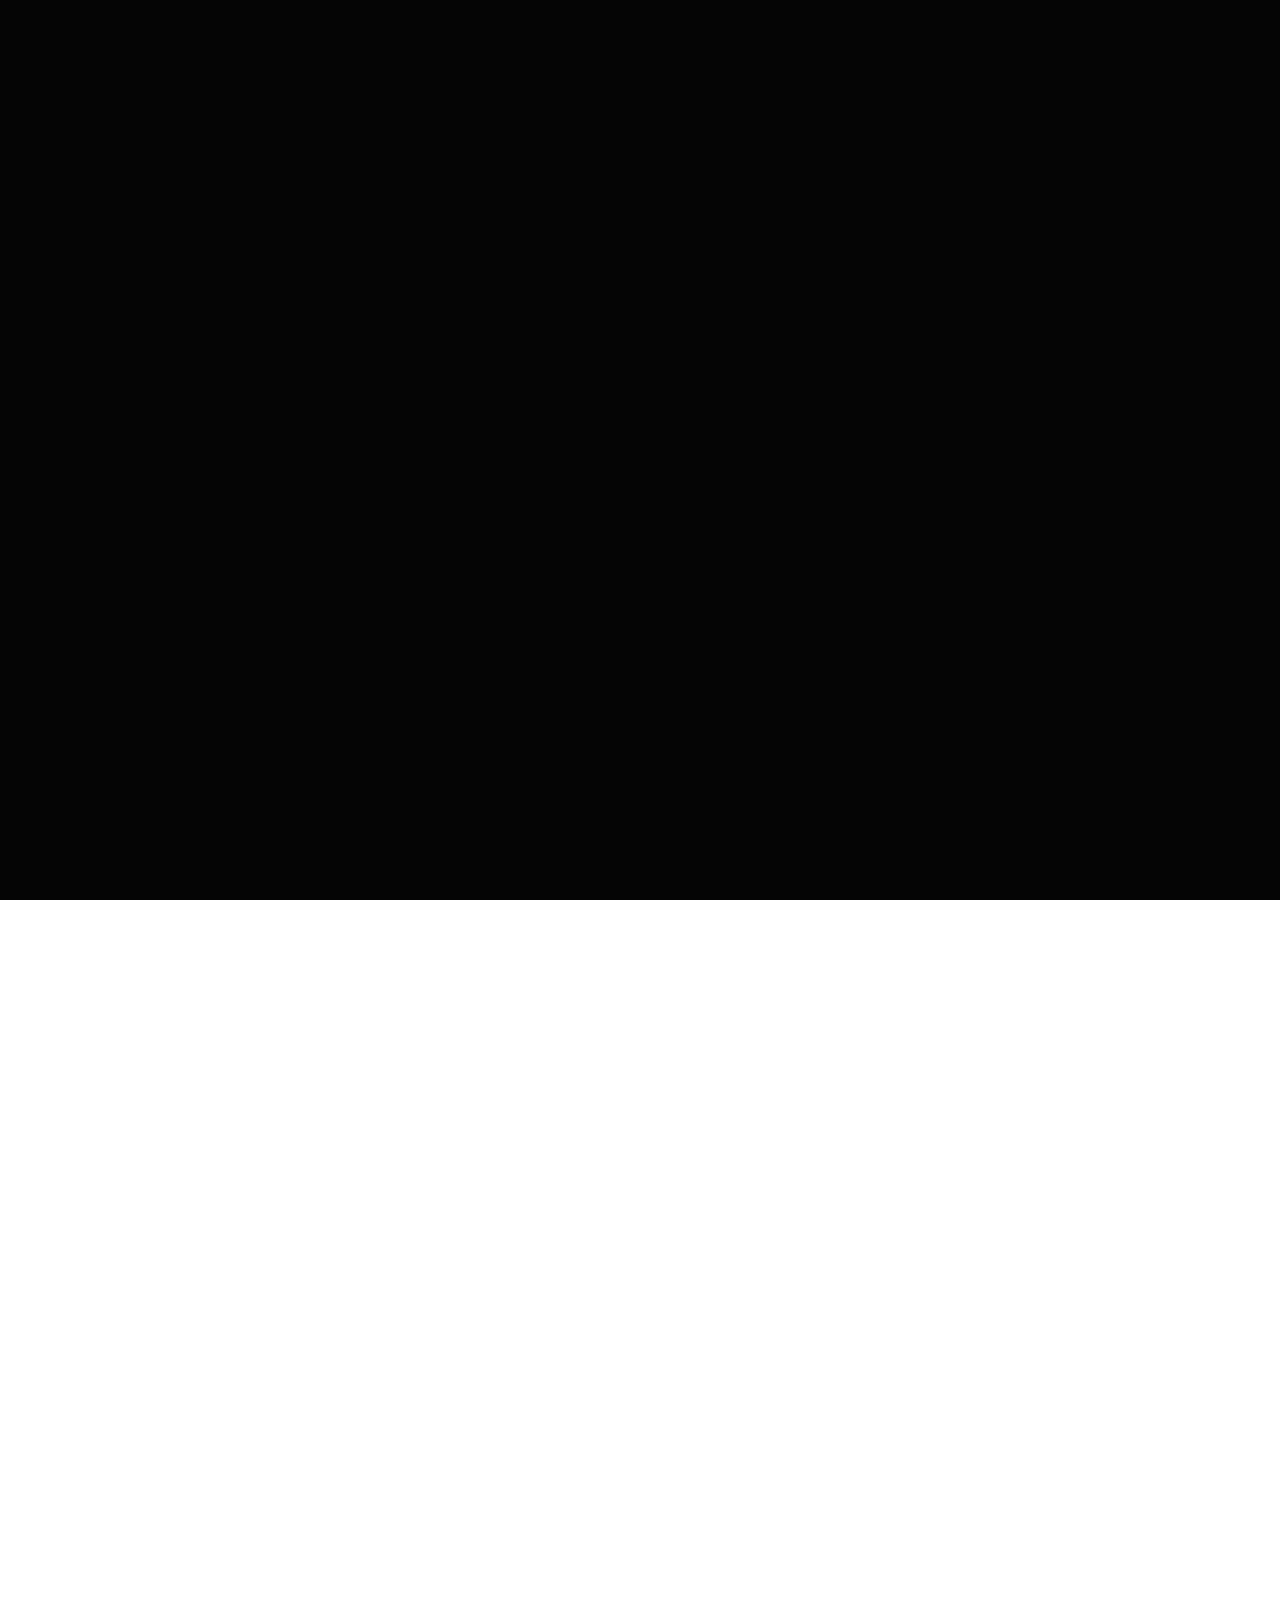
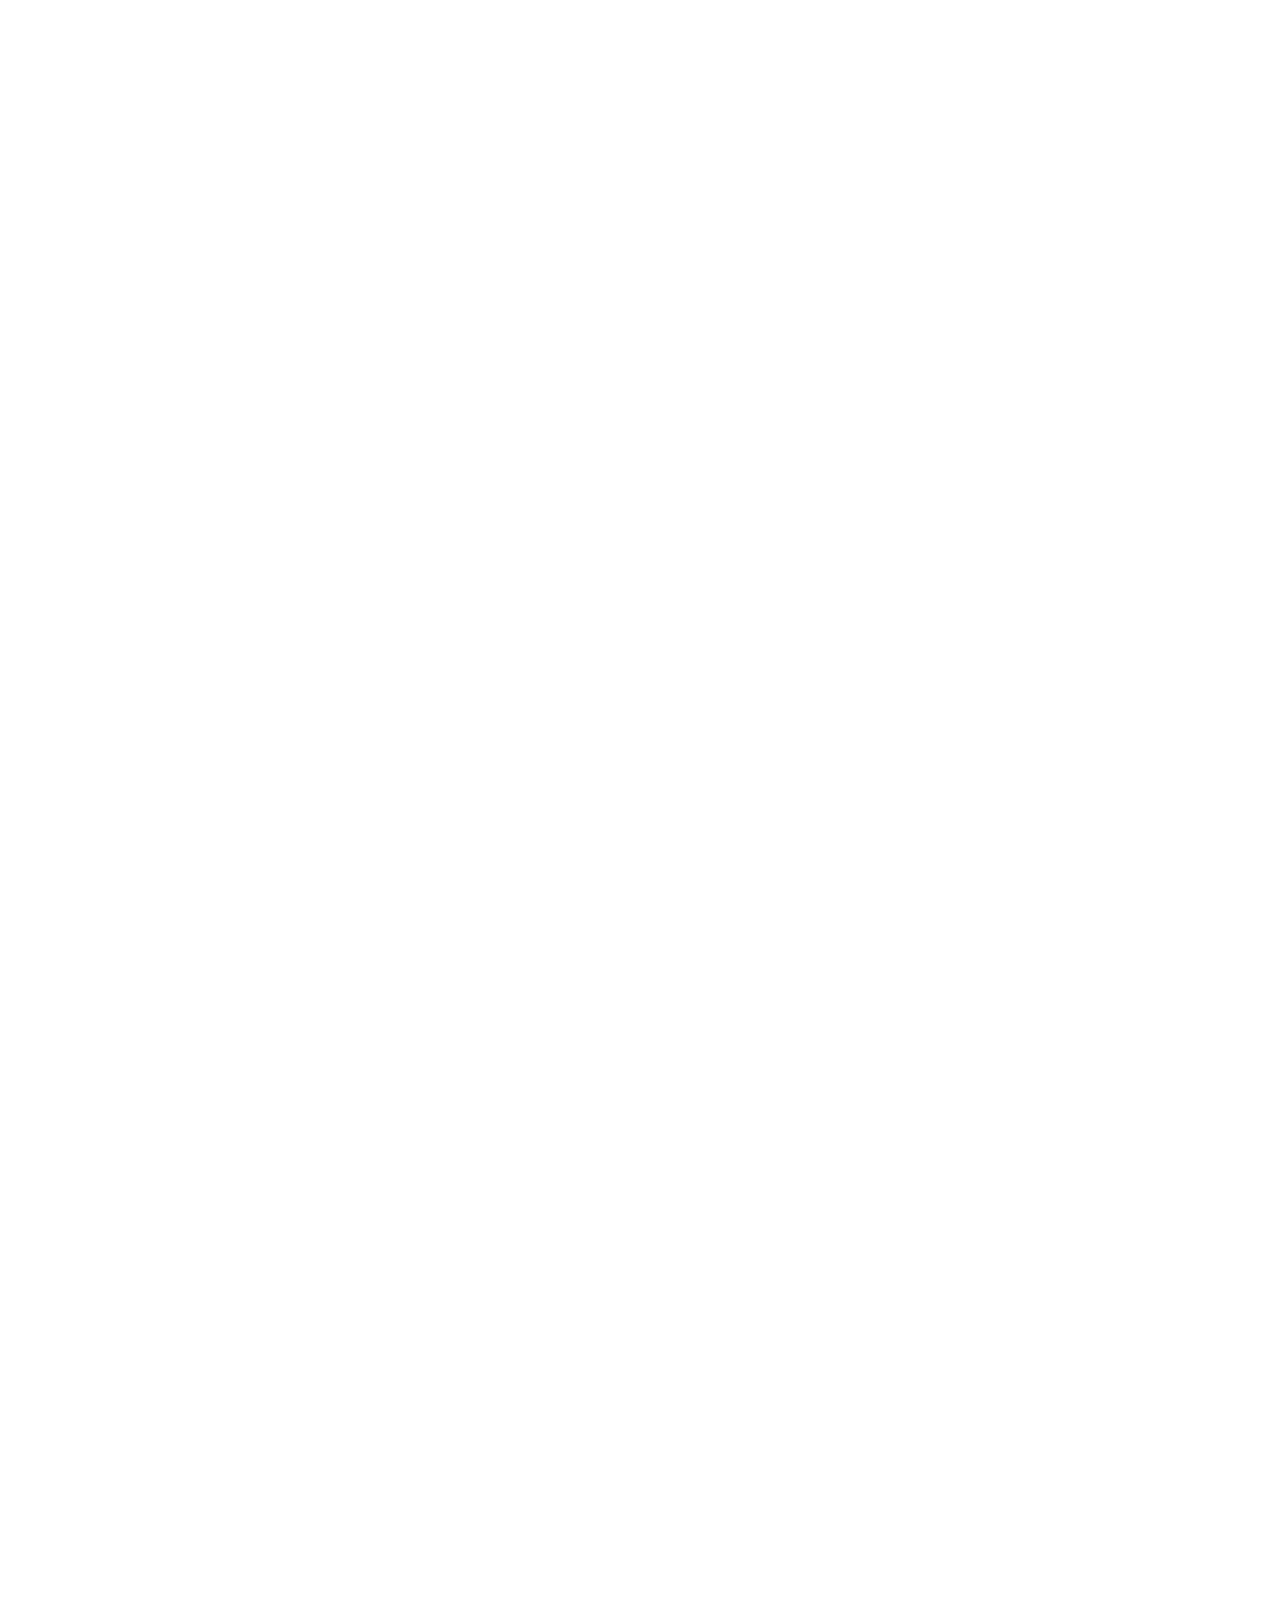
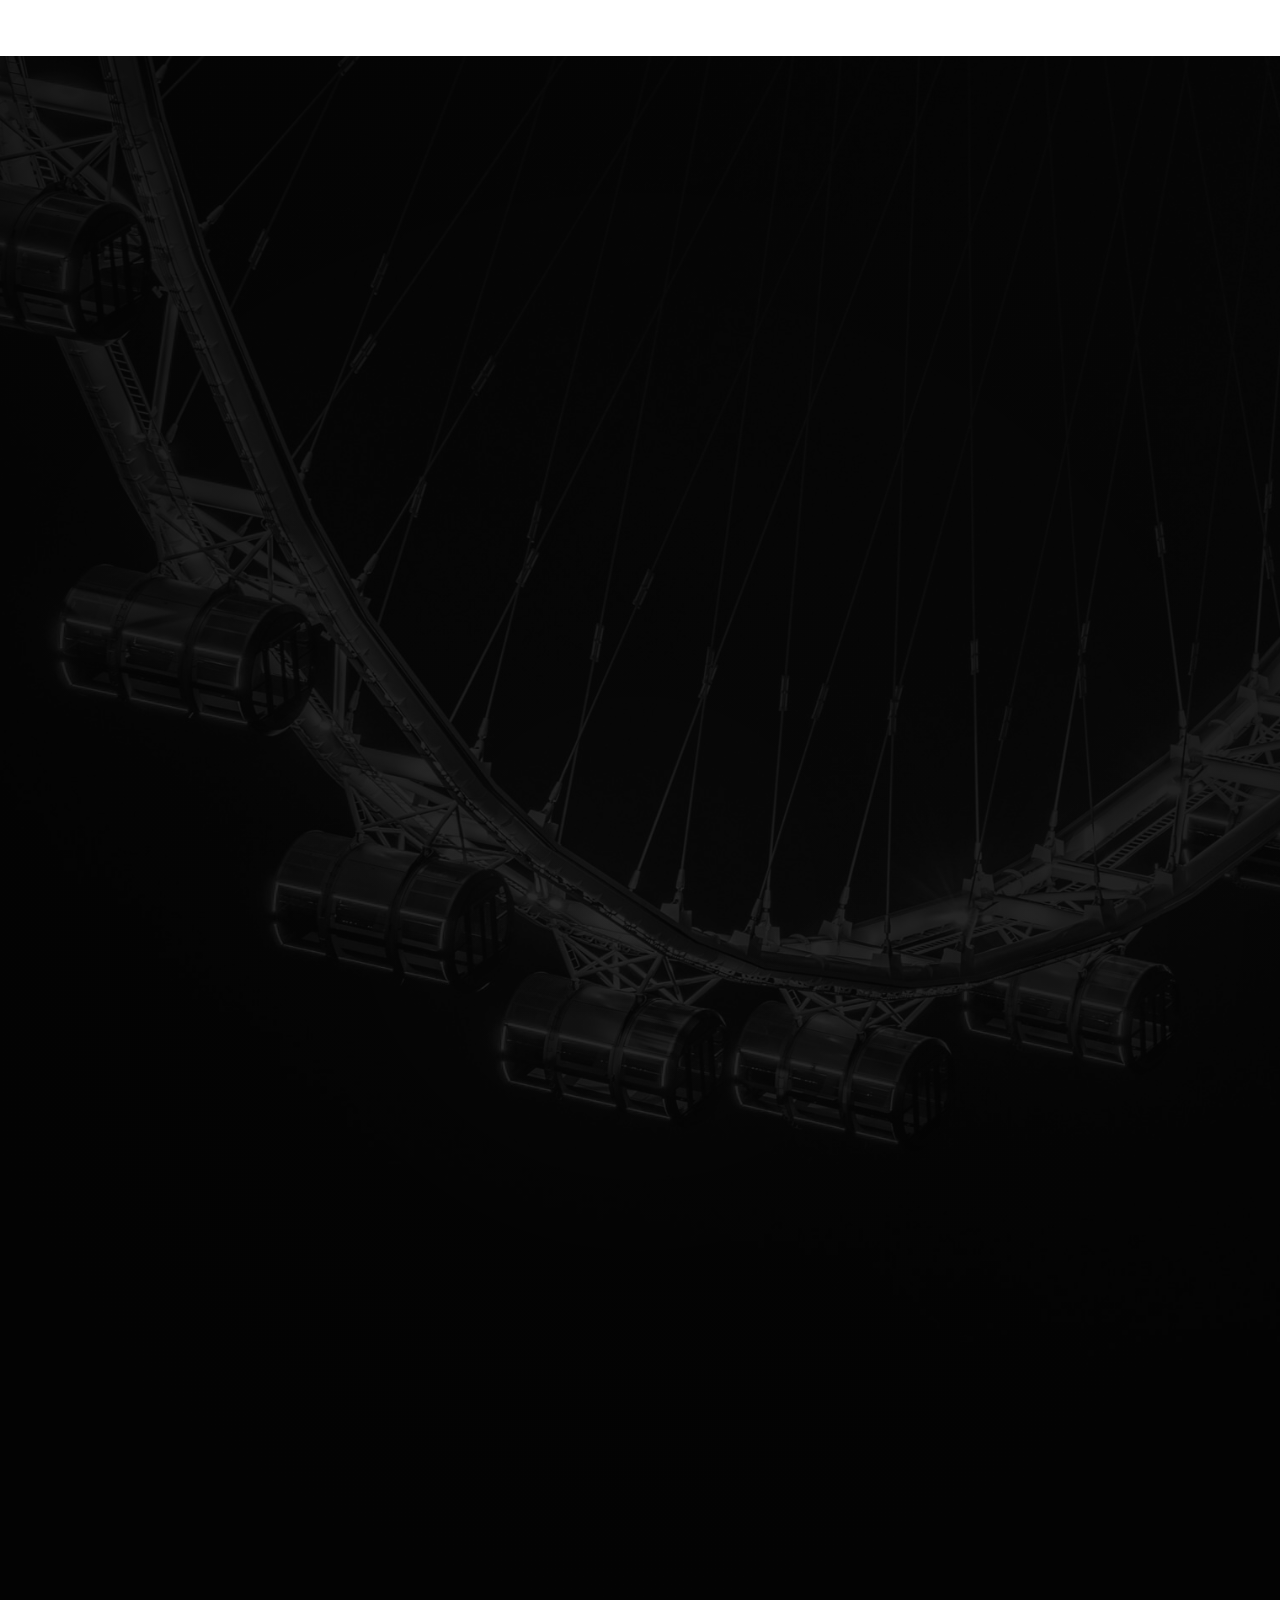
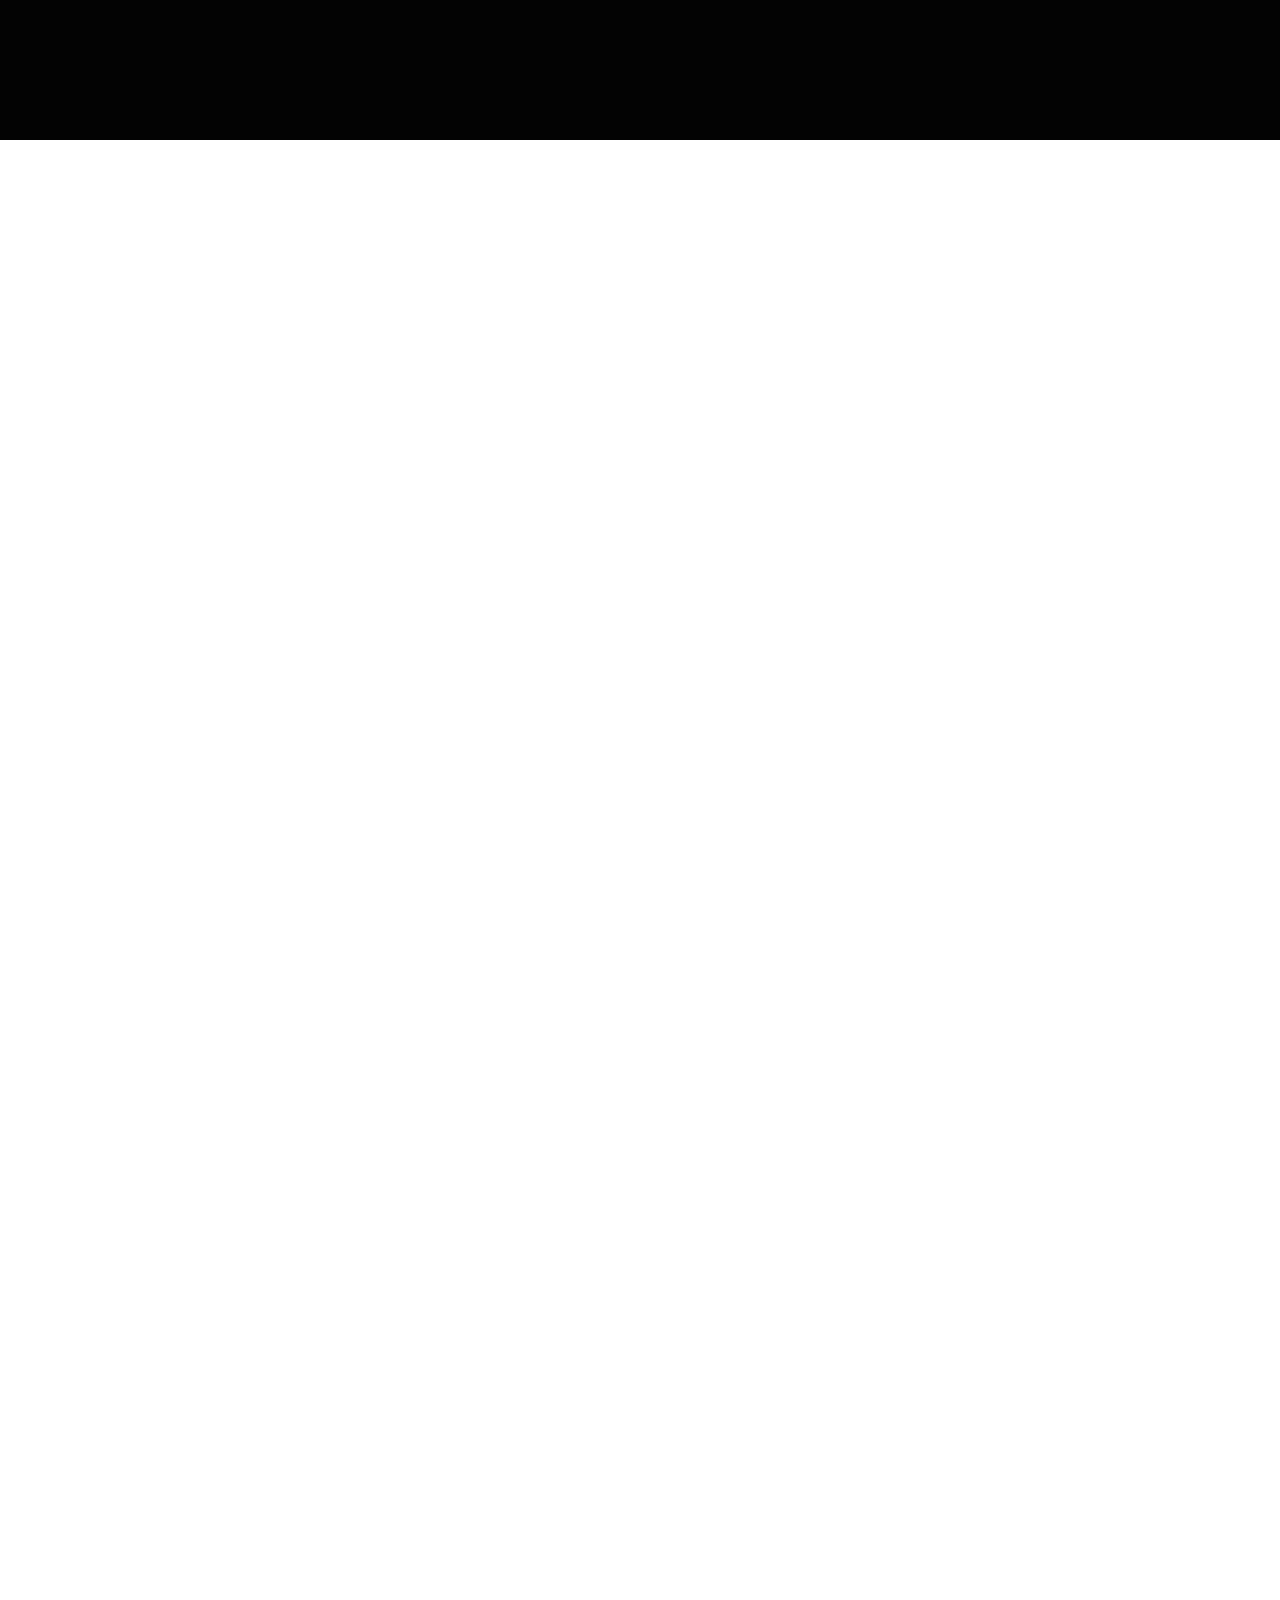
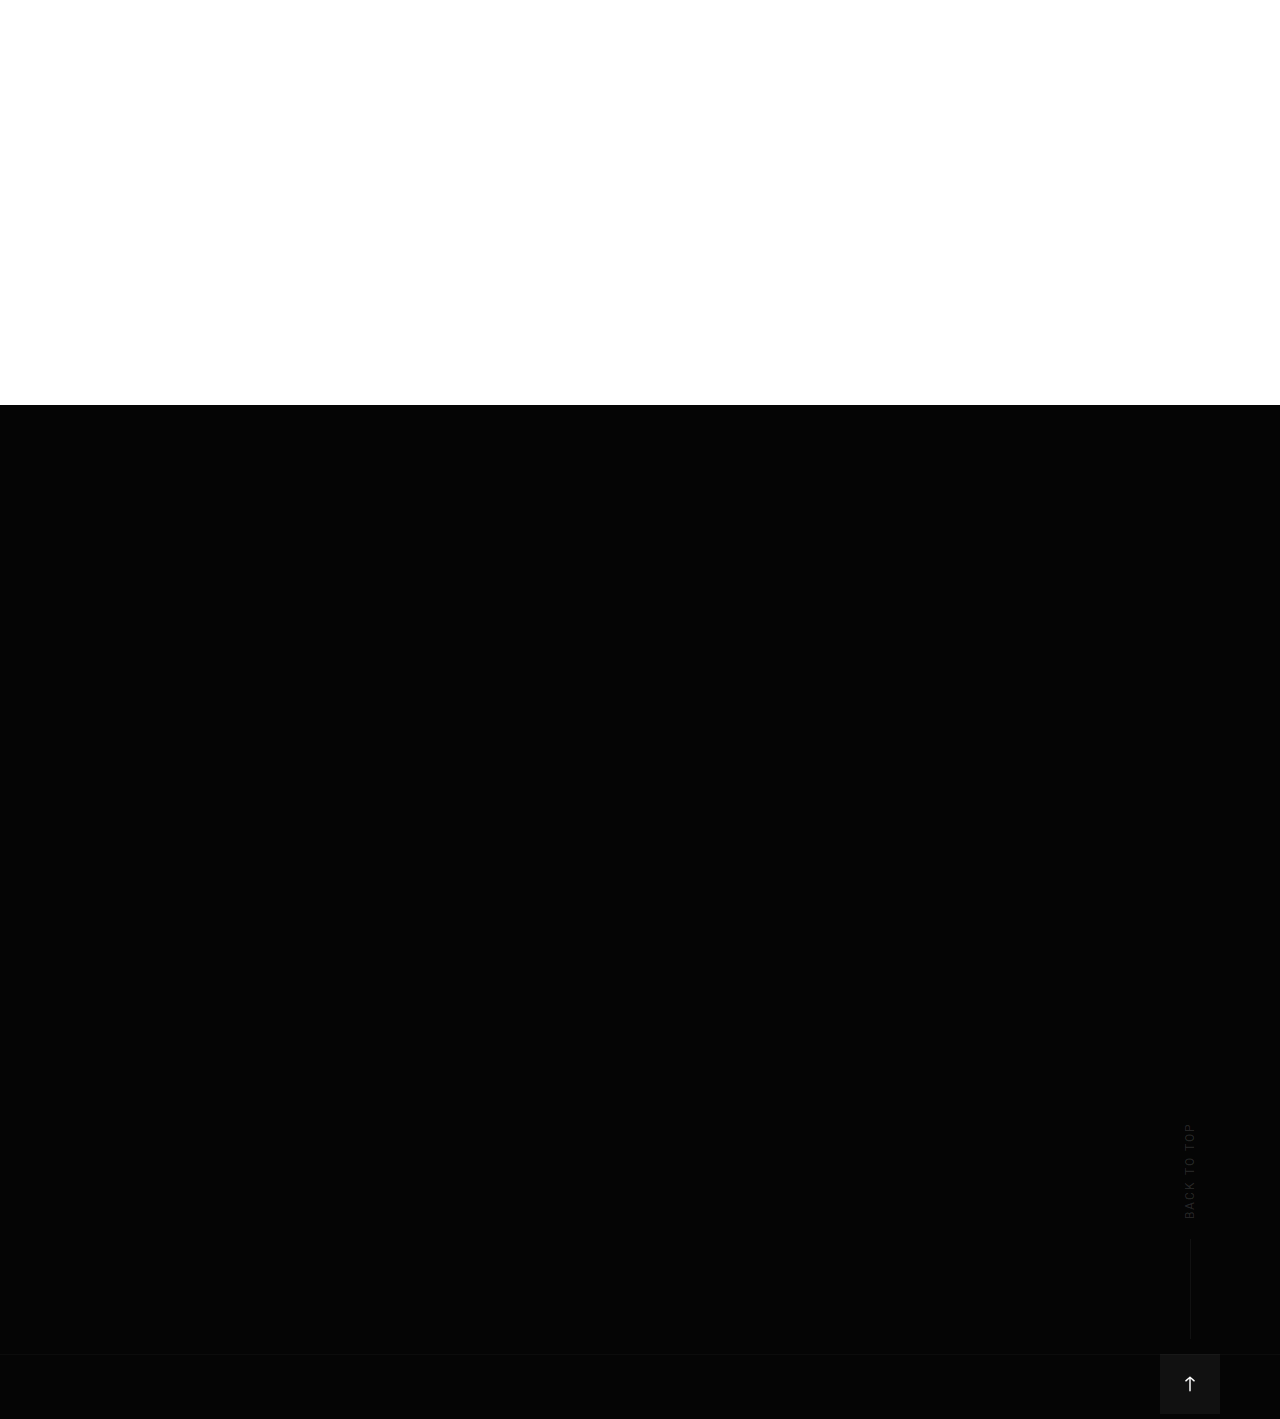
<file: index.html>
<!DOCTYPE html>
<html class="no-js" lang="en">
<head>

    <!--- basic page needs
    ================================================== -->
    <meta charset="utf-8">
    <title></title>
    <meta name="description" content="">
    <meta name="author" content="">

    <!-- mobile specific metas
    ================================================== -->
    <meta name="viewport" content="width=device-width, initial-scale=1">

    <!-- CSS
    ================================================== -->
    <link rel="stylesheet" href="css/base.css">
    <link rel="stylesheet" href="css/vendor.css">
    <link rel="stylesheet" href="css/main.css">

    <!-- script
    ================================================== -->
    <script src="js/modernizr.js"></script>
    <script src="js/pace.min.js"></script>

    <!-- favicons
    ================================================== -->
    <link rel="apple-touch-icon" sizes="180x180" href="apple-touch-icon.png">
    <link rel="icon" type="image/png" sizes="32x32" href="favicon-32x32.png">
    <link rel="icon" type="image/png" sizes="16x16" href="favicon-16x16.png">
    <link rel="manifest" href="site.webmanifest">

</head>

<body id="top">

    <div id="preloader">
        <div id="loader"></div>
    </div>

    <!-- site header
    ================================================== -->
    <header class="s-header">

        <div class="header-logo">
            <a class="site-logo" href="index.html">
                <!-- <img src="images/logo.svg" alt="Homepage"> -->
            </a>
        </div>

        <nav class="header-nav-wrap">
            <ul class="header-main-nav">
                <li class="current"><a class="smoothscroll" href="#intro" title="intro">Intro</a></li>
                <li><a class="smoothscroll" href="#about" title="about">About</a></li>
                <li><a class="smoothscroll" href="#services" title="services">Skills</a></li>
                <li><a class="smoothscroll" href="#works" title="works">Works</a></li>
                <li><a class="smoothscroll" href="#contact" title="contact us">Say Hello</a></li>	
            </ul>

            
        </nav>

        <a class="header-menu-toggle" href="#"><span>Menu</span></a>

    </header> <!-- end s-header -->


    <!-- intro
    ================================================== -->
    <section id="intro" class="s-intro target-section">

        <div class="row intro-content">

            <div class="column large-9 mob-full intro-text">
                <h3>Hello, I'm Sachin Chandwani</h3>
                <h1>
                    Software <br>Developer <br>
                    and  <br>
                    Data Analytics <br>Enthusiast
                </h1>
            </div>

            <div class="intro-scroll">
                <a href="#about" class="intro-scroll-link smoothscroll">
                    Scroll For More
                </a>
            </div>

            <div class="intro-grid"></div>
            <div class="intro-pic"></div>

        </div> <!-- end row -->

    </section> <!-- end intro -->


    <!-- about
    ================================================== -->
    <section id="about" class="s-about target-section">

        <div class="about-me">

            <div class="row heading-block" data-aos="fade-up">
                <div class="column large-full">
                    <h2 class="section-heading">About Me</h2>
                </div>
            </div>

            <div class="row about-me__content" data-aos="fade-up">
                <div class="column large-full about-me__text">
                    <h1>
                        Data is the key to everything.
                        
                        
                        </h1>
                    <p class="lead">
                    Since chilhood I have been facinated with any piece of technology.
                    I will always be morbidly  curious as to how that technology works.
                    This curosity of mine have led me to where I am today.
                    </p>

                    <p>
                    My journey begins when I decided to select Computer Science as my elective in twelfth grade.
                    This gave me an opportunity to learn about the basics of computer science and programming.
                    With this knowledge I gained I became sure that my passion aligns with my interests.
                    
                    </p>

                    <p>
                    Hence, I decided to pursure my bachelors in Computer Science Engineering.
                    As my graduate studies was progressing I came to realise that everything is real because of data.
                    This is the reason I am very keen in data analytics
                    </p>

                    
                </div>
            </div>
    
            <!-- <div class="row about-me__buttons">
                <div class="column large-half tab-full" data-aos="fade-up">
                    <a href="#0" class="btn btn--stroke full-width">Hire Me</a>
                </div>
                <div class="column large-half tab-full" data-aos="fade-up">
                    <a href="#0" class="btn btn--primary full-width">Download CV</a>
                </div>
            </div> -->

        </div> <!-- end about-me -->

        <div class="about-experience">

            <div class="row heading-block" data-aos="fade-up">
                <div class="column large-full">
                    <h2 class="section-heading">Work & Education</h2>
                </div>
            </div>

            <div class="row about-experience__timeline">

                <div class="column large-half tab-full" data-aos="fade-up">
                    <div class="timeline">

                        <div class="timeline__icon-wrap">
                            <span class="timeline__icon timeline__icon--work"></span>
                        </div>

                        <div class="timeline__block">
                            <div class="timeline__bullet"></div>
                            <div class="timeline__header">
                                <p class="timeline__timeframe">September 2021-December 2021</p>
                                <h3 class="item-title">Conestoga Research Center</h3>
                                <h5>Software Developer</h5>
                            </div>
                            <div class="timeline__desc">
                                <p>Worked as a part time student software developer for Conestoga College Research centre. Developed an interactive way to create, edit and generate PCB files using python.</p>
                            </div>
                        </div>

                        <div class="timeline__block">
                            <div class="timeline__bullet"></div>
                            <div class="timeline__header">
                                <p class="timeline__timeframe">December 2020 - April 2021</p>
                                <h3 class="item-title">Root Force Marketer</h3>
                                <h5>Python Developer</h5>
                            </div>
                            <div class="timeline__desc">
                                <p>Worked as a lead python developer with a team of 4 employees.
                                     Designed and developed a CRM portal using Django framework.</p>
                            </div>
                        </div>

                        <div class="timeline__block">
                            <div class="timeline__bullet"></div>
                            <div class="timeline__header">
                                <p class="timeline__timeframe">June 2017 - January 2018</p>
                                <h3 class="item-title">VESIT</h3>
                                <h5>Intern as Web Developer </h5>
                            </div>
                            <div class="timeline__desc">
                                <p>Created a full stack Grievance Redressal Portal for the CMS website of our college. Worked with different languages,
                                    frameworks, and tools based on needs such as JSON, PHP, Laravel, JavaScript, Github, etc.
                                    </p>
                            </div>
                        </div>

                    </div>
                </div>

                <div class="column large-half tab-full" data-aos="fade-up">
                    <div class="timeline">

                        <div class="timeline__icon-wrap">
                            <span class="timeline__icon timeline__icon--education"></span>
                        </div>

                        <div class="timeline__block">
                            <div class="timeline__bullet"></div>
                            <div class="timeline__header">
                                <p class="timeline__timeframe">May 2021 - August 2022</p>
                                <h3 class="item-title">Conestoga College</h3>
                                <h5>Postgraduate degree</h5>
                            </div>
                            <div class="timeline__desc">
                                <p>Currently pursuing Information Technology Business Analysis Operations course in conestoga college</p>
                            </div>
                        </div>

                        <div class="timeline__block">
                            <div class="timeline__bullet"></div>
                            <div class="timeline__header">
                                <p class="timeline__timeframe">July 2016 - September 2020</p>
                                <h3 class="item-title">Mumbai University</h3>
                                <h5>Bachelor Degree</h5>
                            </div>
                            <div class="timeline__desc">
                                <p>Pursued bachelors degree in computer science at Mumbai University</p>
                            </div>
                        </div>

                        <div class="timeline__block">
                            <div class="timeline__bullet"></div>
                            <div class="timeline__header">
                                <p class="timeline__timeframe">July 2014 - June 2016</p>
                                <h3 class="item-title">Srima High School</h3>
                                <h5>Higher Secondary</h5>
                            </div>
                            <div class="timeline__desc">
                                <p>Finished my higher secondary with a major in Computer Science subject</p>
                            </div>
                        </div>

                    </div>
                </div>
            </div>

        </div> <!-- end about-experience -->

    </section> <!-- end s-about -->


    <!-- services
    ================================================== -->
    <section id="services" class="s-services ss-dark target-section">

        <div class="shadow-overlay"></div>

        <div class="row heading-block heading-block--center" data-aos="fade-up">
            <div class="column large-full">
                <h2 class="section-heading section-heading--centerbottom">Capabilities</h2>

                <p class="section-desc">
                    My passion and goal is to help you present your data as knowledge.
                </p>
            </div>
        </div> <!-- end heading-block -->

        <div class="row services-list block-large-1-3 block-medium-1-2 block-tab-full">

            <div class="column item-service" data-aos="fade-up">
                <div class="">
                    <svg xmlns="http://www.w3.org/2000/svg" width="100" height="100" viewBox="0 0 24 24" fill="none" stroke="currentColor" stroke-width="2" stroke-linecap="round" stroke-linejoin="round"><path d="M10 13a5 5 0 0 0 7.54.54l3-3a5 5 0 0 0-7.07-7.07l-1.72 1.71"></path><path d="M14 11a5 5 0 0 0-7.54-.54l-3 3a5 5 0 0 0 7.07 7.07l1.71-1.71"></path></svg>
                    <h4 class="item-title">Blockchain</h4>
                    <p>
                    Created multiple decentralized applications using the blockchain technology and
                    also have a certified IEEE publication for a healtcare project
                    </p>
                </div>
            </div>

            <div class="column item-service" data-aos="fade-up">
                <div class="">
                    <svg xmlns="http://www.w3.org/2000/svg" width="100" height="100" viewBox="0 0 24 24" fill="none" stroke="currentColor" stroke-width="2" stroke-linecap="round" stroke-linejoin="round"><polyline points="16 18 22 12 16 6"></polyline><polyline points="8 6 2 12 8 18"></polyline></svg>
                    <h4 class="item-title">Python</h4>
                    <p>
                    Worked on numerous projects using this programming language and expertise in many l
                    ibraries and frameworks provided langguage
                    </p>
                </div>
            </div>

            <div class="column item-service" data-aos="fade-up">
                <div class="">
                    <svg xmlns="http://www.w3.org/2000/svg" width="100" height="100" viewBox="0 0 24 24" fill="none" stroke="currentColor" stroke-width="2" stroke-linecap="round" stroke-linejoin="round"><path d="M4 11a9 9 0 0 1 9 9"></path><path d="M4 4a16 16 0 0 1 16 16"></path><circle cx="5" cy="19" r="1"></circle></svg>
                    <h4 class="item-title">Web Design</h4>
                    <p>
                    Having immense experience and collaborations in many projects
                    using the web technology. Expertise in Apache / nginx server and .NET framework 
                    </p>
                </div>
            </div>

            <div class="column item-service" data-aos="fade-up">
                <div class="">
                    <svg xmlns="http://www.w3.org/2000/svg" width="100" height="100" viewBox="0 0 24 24" fill="none" stroke="currentColor" stroke-width="2" stroke-linecap="round" stroke-linejoin="round"><path d="M3 3v18h18"/><path d="M18.7 8l-5.1 5.2-2.8-2.7L7 14.3"/></svg>
                    <h4 class="item-title">Analytics</h4>
                    <p>
                    Data analytics supports decisions for high-priority, enterprise initiatives involving IT/product
                        development, customer service improvement, organizational realignment and process reengineering.
                    </p>
                </div>
            </div>

            <div class="column item-service" data-aos="fade-up">
                <div class="">
                    <svg xmlns="http://www.w3.org/2000/svg" width="100" height="100" viewBox="0 0 24 24" fill="none" stroke="currentColor" stroke-width="2" stroke-linecap="round" stroke-linejoin="round"><rect x="3" y="3" width="18" height="18" rx="2"/><path d="M3 9h18M9 21V9"/></svg>
                    <h4 class="item-title">UI/UX Design</h4>
                    <p>
                    Create user-friendly interfaces that enable users to understand how to use complex technical products.
                    </p>
                </div>
            </div>

            <div class="column item-service" data-aos="fade-up">
                <div class="">
                    <svg xmlns="http://www.w3.org/2000/svg" width="100" height="100" viewBox="0 0 24 24" fill="none" stroke="currentColor" stroke-width="2" stroke-linecap="round" stroke-linejoin="round"><rect x="4" y="2" width="16" height="20" rx="2" ry="2" /><line x1="12" y1="18" x2="12.01" y2="18" /></svg>
                    <h4 class="item-title">Mobile Design</h4>
                    <p>
                    Aims to create better experiences for users by starting the design process from the smallest of screens: mobile. 
                    </p>
                </div>
            </div>

        </div> <!-- end services-list -->

    </section> <!-- end s-services -->


    


    <!-- works
    ================================================== -->
    <section id="works" class="s-works target-section">

        <div class="row heading-block heading-block--center" data-aos="fade-up">
            <div class="column large-full">
                <h2 class="section-heading section-heading--centerbottom">Selected Works</h2>
                <p class="section-desc">
                    Here are some of my selected works I have done lately. Feel free to 
                    check them out.
                </p>
            </div>
        </div> <!-- end heading-block -->

        <div class="masonry-wrap">

            <div class="masonry">
                <div class="grid-sizer"></div>
    
                <div class="masonry__brick" data-aos="fade-up">
                    <div class="item-folio">
                        <div class="item-folio__thumb">
                            <a href="images/portfolio/gallery/ml.gif" class="thumb-link" title="Shutterbug" data-size="1050x700">
                                <img src="images/portfolio/ml.gif" 
                                     srcset="images/portfolio/ml.gif 1x" alt="">
                            </a>    
                            <a href="https://github.com/Sachin-c/TE" class="item-folio__project-link" title="Project link" target="_blank"></a>
                        </div>
    
                        <div class="item-folio__text">
                            <h4 class="item-folio__title">
                                Machine learning
                            </h4>
                            <p class="item-folio__cat">
                                Farmers Aid
                            </p>
                        </div>
    
                        <div class="item-folio__caption">
                            <p>Vero molestiae sed aut natus excepturi. Et tempora numquam. Temporibus iusto quo.Unde dolorem corrupti neque nisi.</p>
                        </div>
                    </div>
                </div> <!-- end masonry__brick -->
    
                <div class="masonry__brick" data-aos="fade-up">
                    <div class="item-folio">
                        <div class="item-folio__thumb">
                            <a href="images/portfolio/gallery/blockchain.gif" class="thumb-link" title="Woodcraft" data-size="1050x700">
                                <img src="images/portfolio/blockchain.gif" 
                                     srcset="images/portfolio/blockchain.gif 1x" alt="">
                            </a>
                            <a href="https://github.com/Sachin-c/Healthcare_in_BlockChain" class="item-folio__project-link" title="Project link" target="_blank"></a>
                        </div>
                        <div class="item-folio__text">
                            <h4 class="item-folio__title">
                                Blockchain
                            </h4>
                            <p class="item-folio__cat">
                                Healthcare in Blockchain
                            </p>
                        </div>
                        <div class="item-folio__caption">
                            <p>Vero molestiae sed aut natus excepturi. Et tempora numquam. Temporibus iusto quo.Unde dolorem corrupti neque nisi.</p>
                        </div>
                    </div>
                </div> <!-- end masonry__brick -->

                <div class="masonry__brick" data-aos="fade-up">
                    <div class="item-folio">
                            
                        <div class="item-folio__thumb">
                            <a href="images/portfolio/gallery/cms.gif" class="thumb-link" title="The Beetle Car" data-size="1050x700">
                                <img src="images/portfolio/cms.gif"
                                     srcset="images/portfolio/cms.gif 1x" alt="">
                            </a>
                            <a href="https://github.com/CMS-VESIT" class="item-folio__project-link" title="Project link" target="_blank"></a>
                        </div>
                        <div class="item-folio__text">
                            <h4 class="item-folio__title">
                                Content Management System (CMS)
                            </h4>
                            <p class="item-folio__cat">
                                VESIT
                            </p>
                        </div>
                        <div class="item-folio__caption">
                            <p>Vero molestiae sed aut natus excepturi. Et tempora numquam. Temporibus iusto quo.Unde dolorem corrupti neque nisi.</p>
                        </div>
                    </div>
                </div> <!-- end masonry__brick -->

                <div class="masonry__brick" data-aos="fade-up">
                    <div class="item-folio">
                        <div class="item-folio__thumb">
                            <a href="images/portfolio/gallery/crm.gif" class="thumb-link" title="Grow Green" data-size="1050x700">
                                <img src="images/portfolio/crm.gif" 
                                     srcset="images/portfolio/crm.gif 1x" alt="">
                            </a>
                            <a href="https://github.com/RFM360/RFM" class="item-folio__project-link" title="Project link" target="_blank"></a>
                        </div>
                        <div class="item-folio__text">
                            <h4 class="item-folio__title">
                                Customer Relationship Management (CRM)
                            </h4>
                            <p class="item-folio__cat">
                                Root Force Marketer
                            </p>
                        </div>
                        <div class="item-folio__caption">
                            <p>Vero molestiae sed aut natus excepturi. Et tempora numquam. Temporibus iusto quo.Unde dolorem corrupti neque nisi.</p>
                        </div>
                    </div>
                </div> <!-- end masonry__brick -->

             
            </div> <!-- end masonry -->

        </div> <!-- end masonry-wrap -->

    </section> <!-- end s-work -->


   


    <!-- contact
    ================================================== -->
    <section id="contact" class="s-contact ss-dark target-section">

        <div class="row heading-block" data-aos="fade-up">
            <div class="column large-full">
                <h2 class="section-heading">Get In Touch</h2>
            </div>
        </div>

        <div class="row contact-main" data-aos="fade-up">
            <div class="column large-full">
                
                <p class="section-desc">
                I'm happy to connect, listen and help. Let's work together and build
                something awesome. Let's turn your idea to an even greater product.
                <a href="mailto:sachinchandwani40@gmail.com">Email Me</a>.
                </p>
            </div>
        </div>

        <div class="row contact-infos" data-aos="fade-up" data-aos-anchor=".contact-main">

            <div class="column large-5 medium-full contact-phone">
                <h4>Call Me</h4>
                <a href="tel:+16478069458">+1 (647) 806 9458</a>
            </div>

            <div class="column large-7 medium-full contact-social">
                <h4>Social</h4>
                
              
                <ul >
                    <li><a href="https://twitter.com/Sachin644446"><i class="fab fa-twitter" aria-hidden="true"></i></a></li>
                    <li><a href="https://www.linkedin.com/in/sachin-chandwani-784245181/"><i class="fab fa-linkedin" aria-hidden="true"></i></a></li>
                    <li><a href="https://github.com/Sachin-c"><i class="fab fa-github" aria-hidden="true"></i></a></li>
                    
                </ul>
            </div>

        </div> <!-- end contact-infos -->

    </section> <!-- end s-contact -->


    <!-- footer
    ================================================== -->
    <footer>
        <div class="row">
            
            <div class="ss-go-top">
                <a class="smoothscroll" title="Back to Top" href="#top"></a>
            </div>
        </div>
    </footer>


    <!-- photoswipe background
    ================================================== -->
    <div aria-hidden="true" class="pswp" role="dialog" tabindex="-1">

        <div class="pswp__bg"></div>
        <div class="pswp__scroll-wrap">

            <div class="pswp__container">
                <div class="pswp__item"></div>
                <div class="pswp__item"></div>
                <div class="pswp__item"></div>
            </div>

            <div class="pswp__ui pswp__ui--hidden">
                <div class="pswp__top-bar">
                    <div class="pswp__counter"></div><button class="pswp__button pswp__button--close" title="Close (Esc)"></button> <button class="pswp__button pswp__button--share" title=
                    "Share"></button> <button class="pswp__button pswp__button--fs" title="Toggle fullscreen"></button> <button class="pswp__button pswp__button--zoom" title=
                    "Zoom in/out"></button>
                    <div class="pswp__preloader">
                        <div class="pswp__preloader__icn">
                            <div class="pswp__preloader__cut">
                                <div class="pswp__preloader__donut"></div>
                            </div>
                        </div>
                    </div>
                </div>
                <div class="pswp__share-modal pswp__share-modal--hidden pswp__single-tap">
                    <div class="pswp__share-tooltip"></div>
                </div><button class="pswp__button pswp__button--arrow--left" title="Previous (arrow left)"></button> <button class="pswp__button pswp__button--arrow--right" title=
                "Next (arrow right)"></button>
                <div class="pswp__caption">
                    <div class="pswp__caption__center"></div>
                </div>
            </div>

        </div>

    </div><!-- end photoSwipe background -->


    <!-- Java Script
    ================================================== -->
    <script src="js/jquery-3.2.1.min.js"></script>
    <script src="js/plugins.js"></script>
    <script src="js/main.js"></script>

</body>
</file>
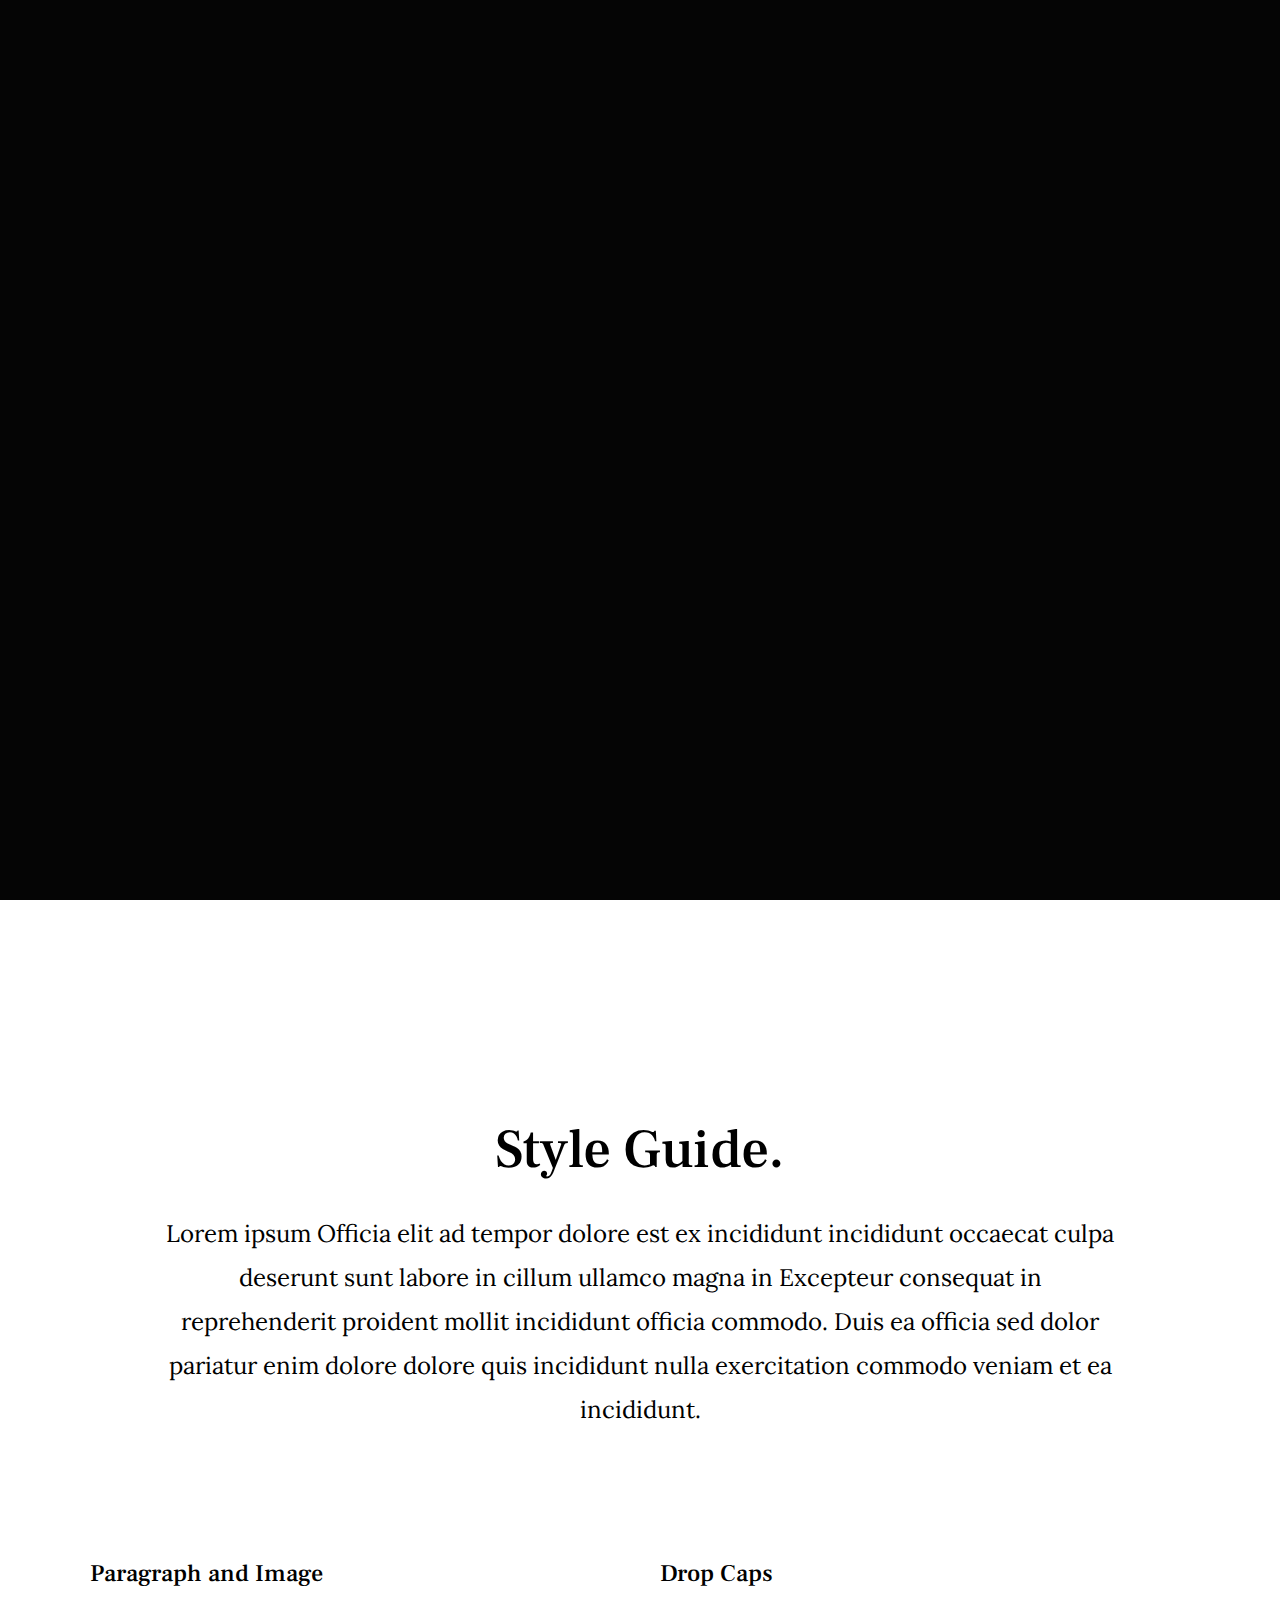
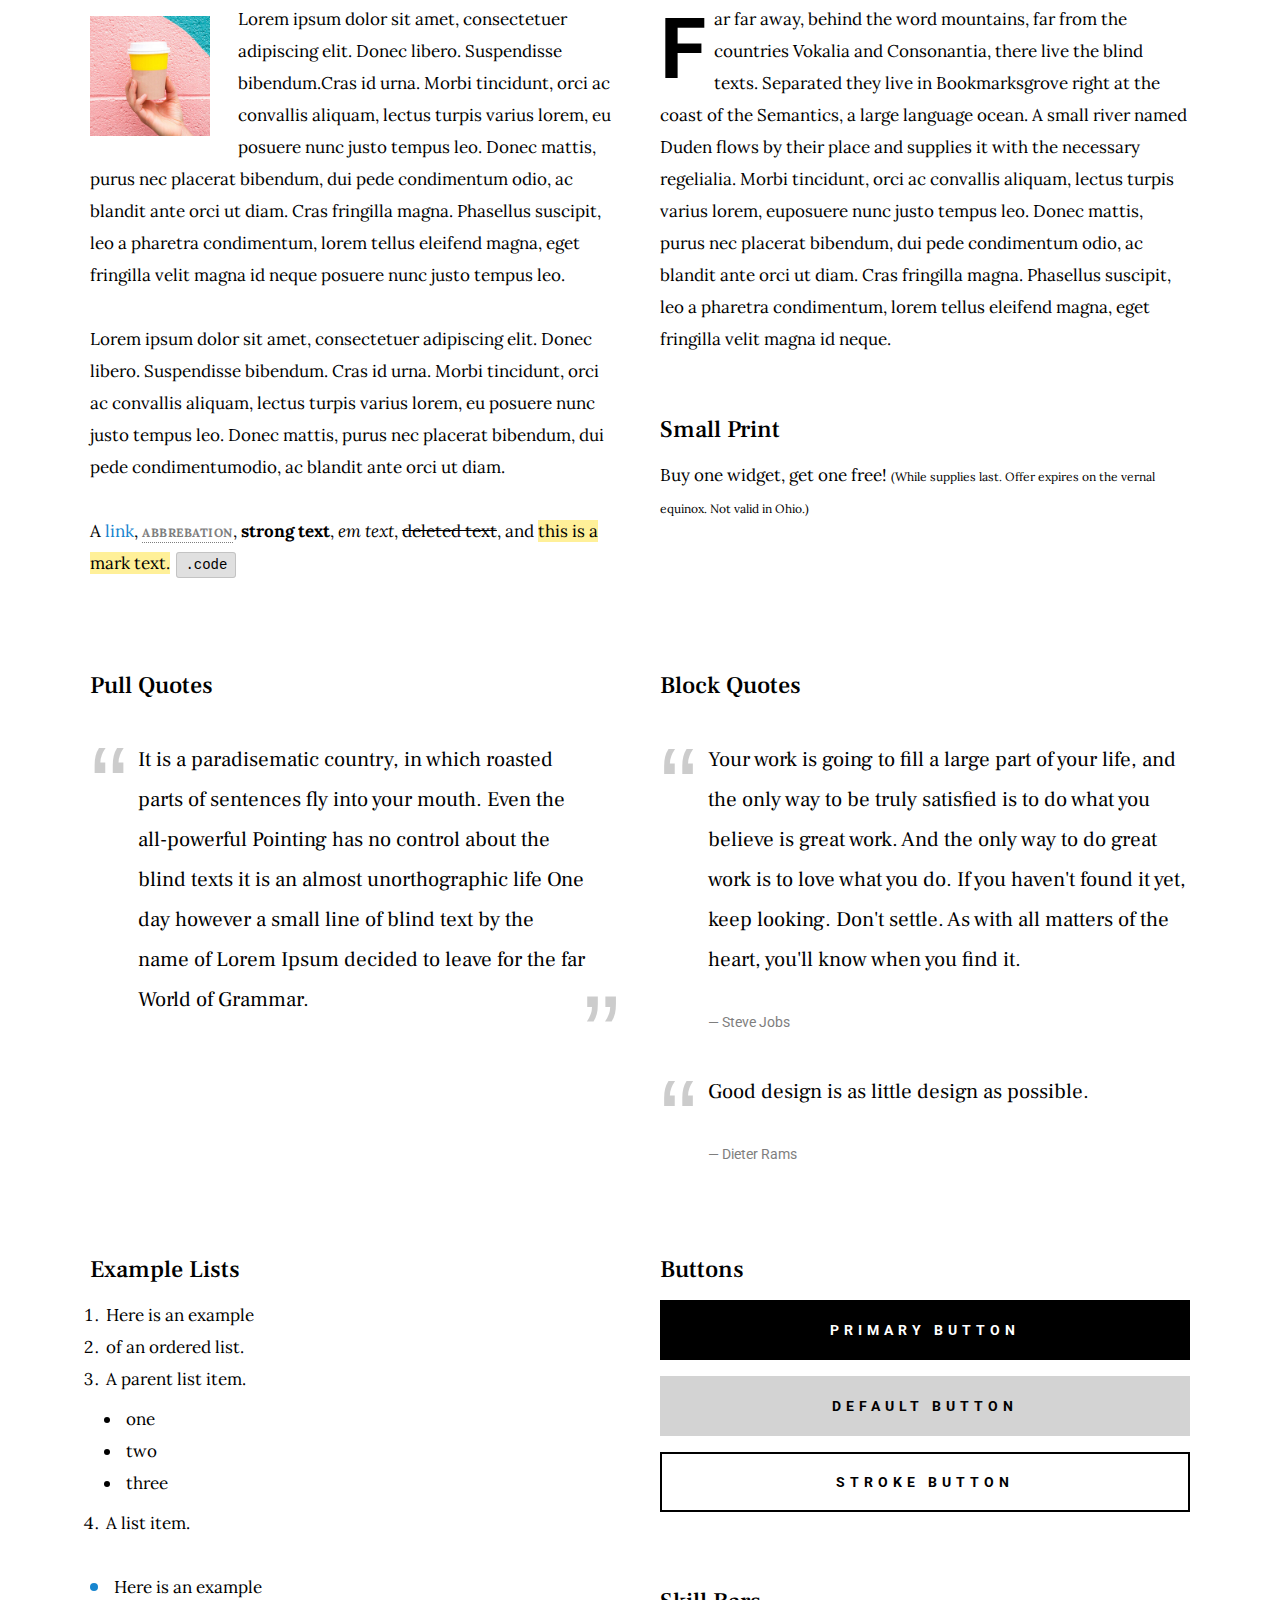
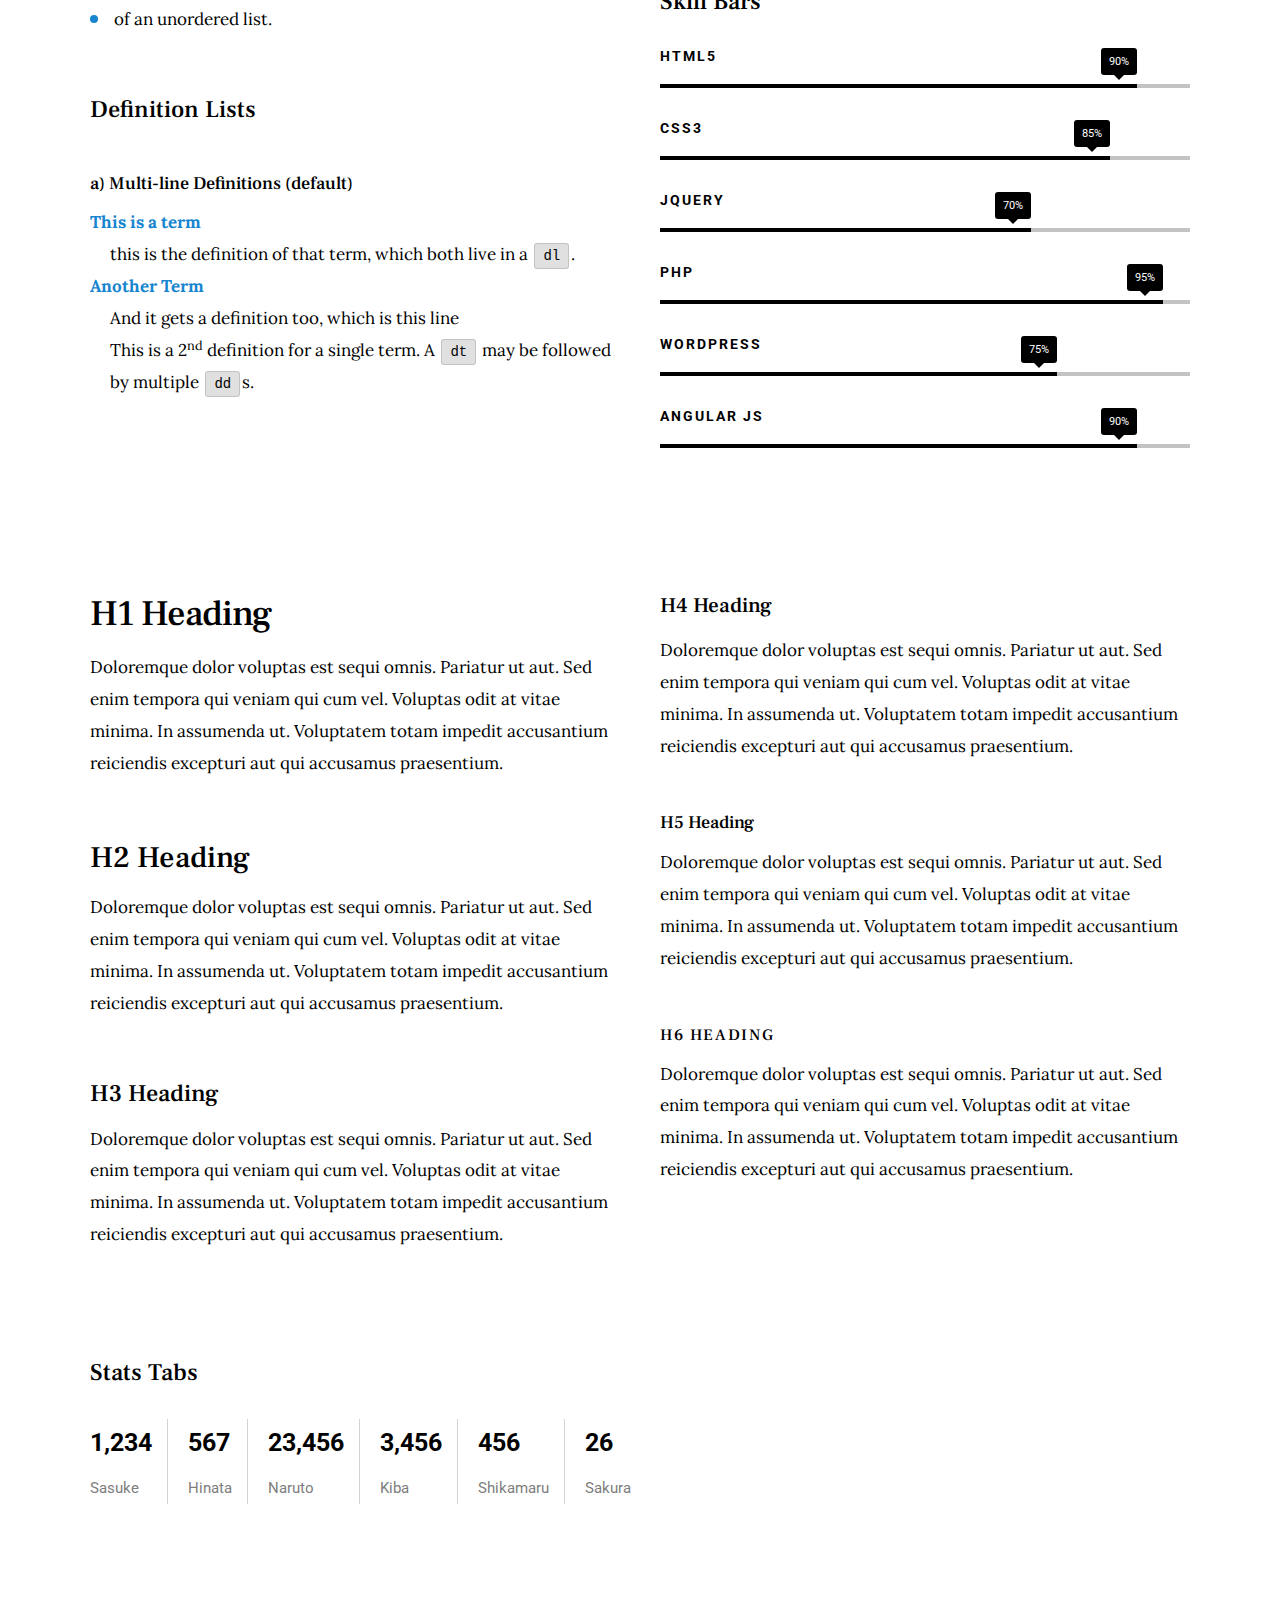
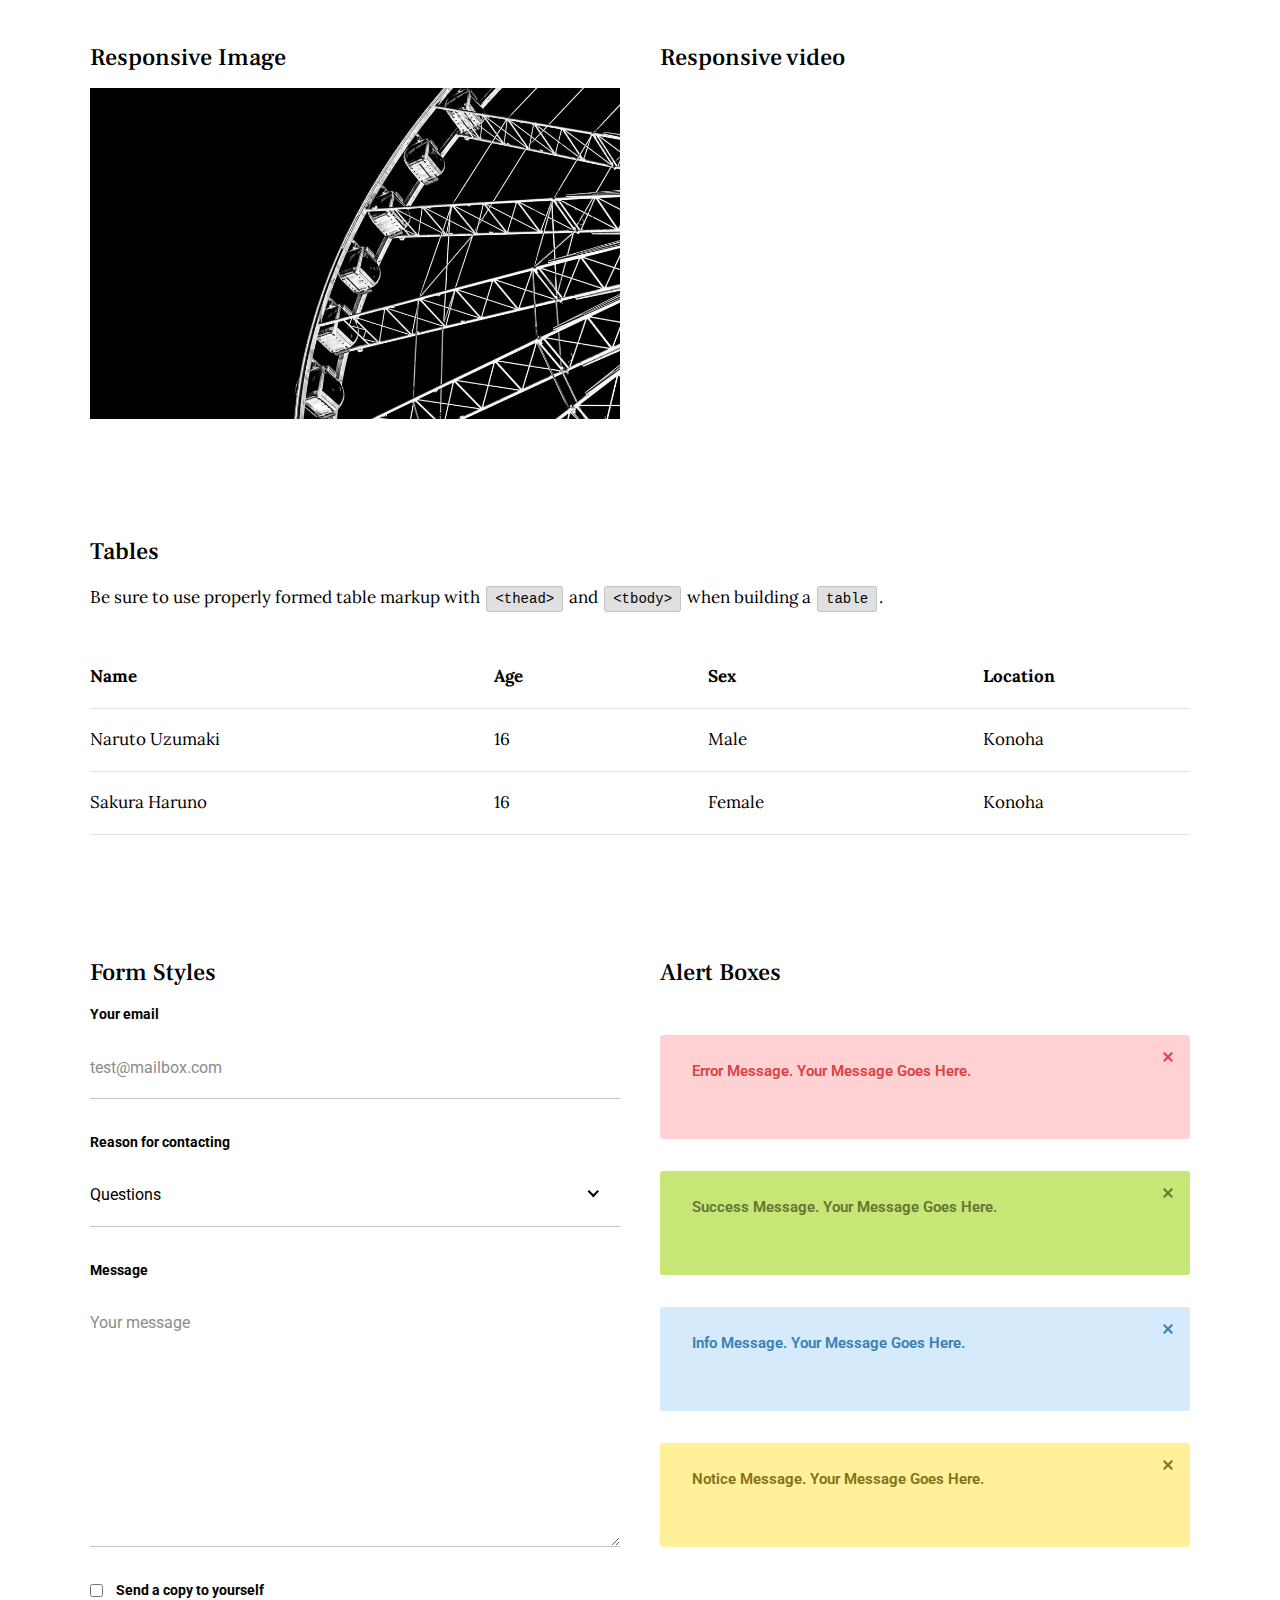
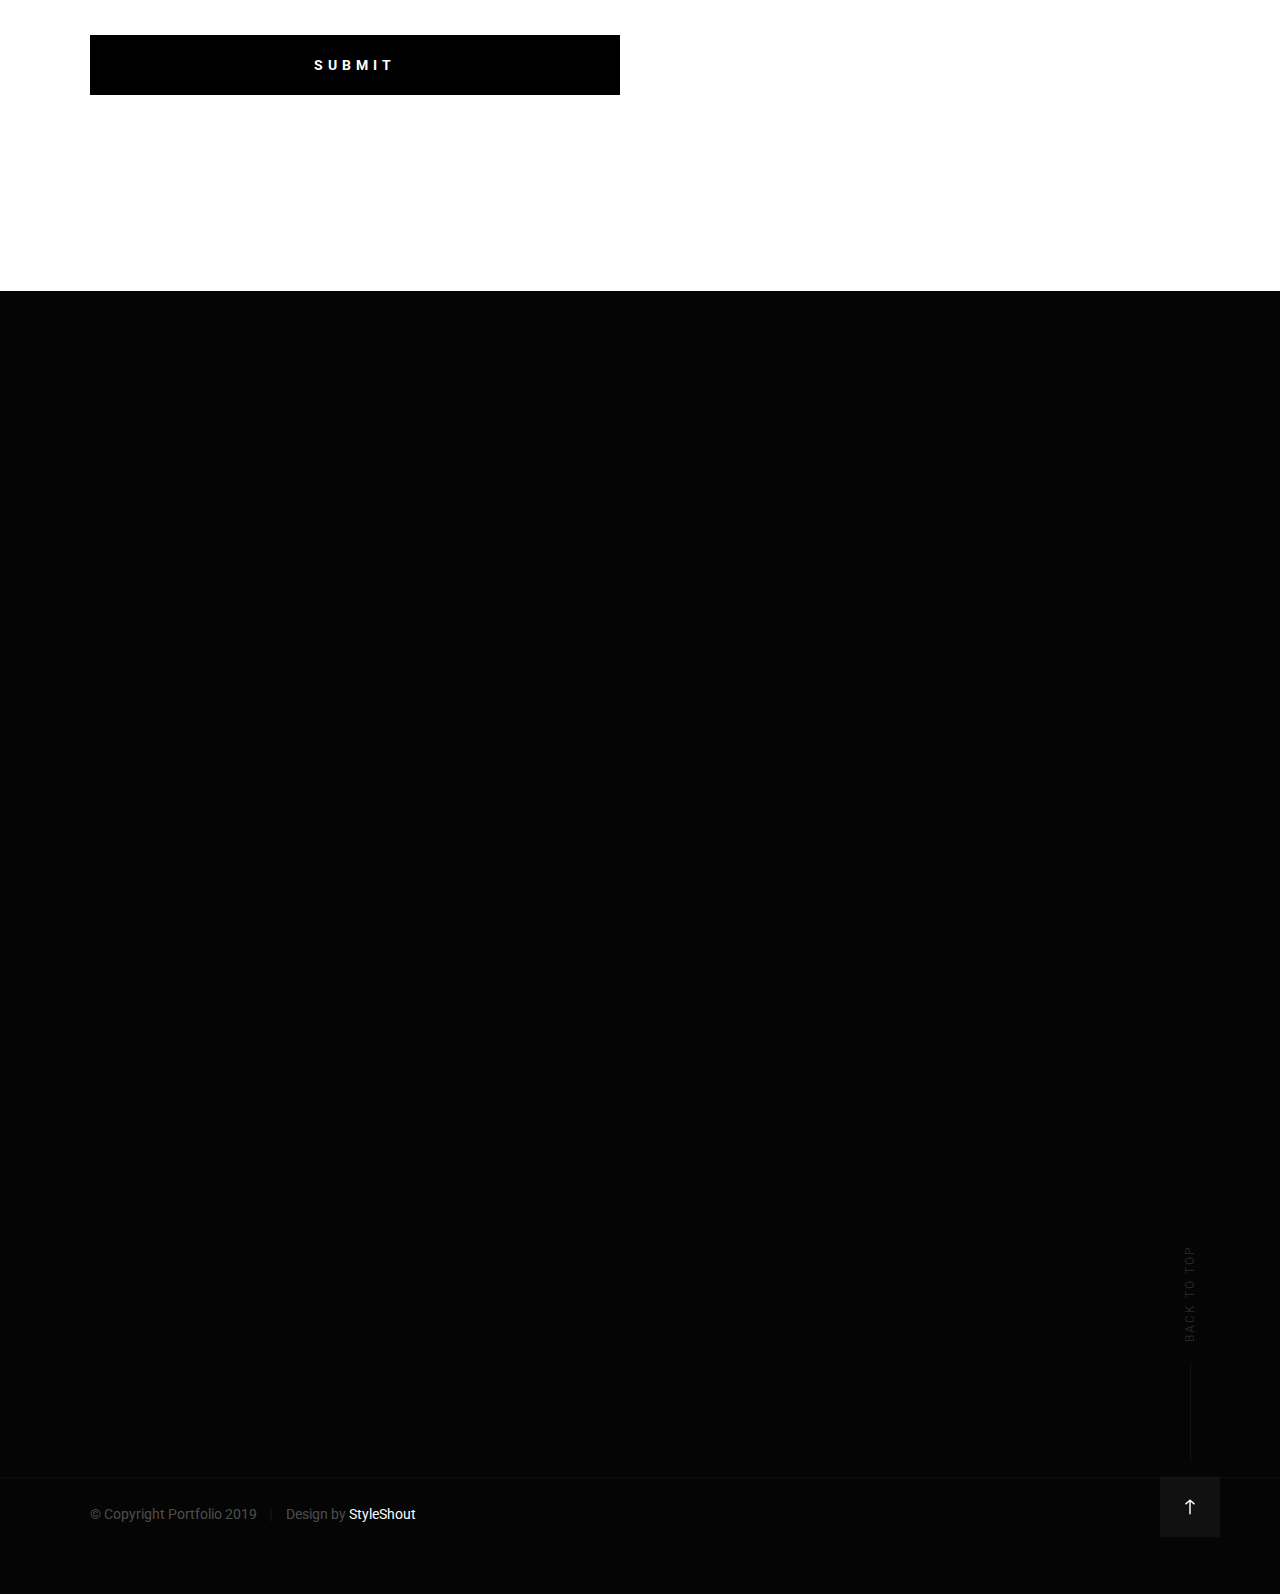
<file: styles.html>
<!DOCTYPE html>
<html class="no-js" lang="en">
<head>

    <!--- basic page needs
    ================================================== -->
    <meta charset="utf-8">
    <title>Portfolio - Styles</title>
    <meta name="description" content="">
    <meta name="author" content="">

    <!-- mobile specific metas
    ================================================== -->
    <meta name="viewport" content="width=device-width, initial-scale=1">

    <!-- CSS
    ================================================== -->
    <link rel="stylesheet" href="css/base.css">
    <link rel="stylesheet" href="css/vendor.css">
    <link rel="stylesheet" href="css/main.css">

    <style type="text/css" media="screen">
        .s-styles { 
            background-color: #ffffff;
            padding-top: 21.6rem;
            padding-bottom: 14.8rem;
        }

        .display-1 {
            font-family: "Frank Ruhl Libre", serif;
            font-size: 5.5rem;
            line-height: 1.236;
            letter-spacing: -0.03rem;
            margin-top: 0;
            margin-bottom: 2.8rem;
        }
    </style>

    <!-- script
    ================================================== -->
    <script src="js/modernizr.js"></script>
    <script src="js/pace.min.js"></script>

    <!-- favicons
    ================================================== -->
    <link rel="apple-touch-icon" sizes="180x180" href="apple-touch-icon.png">
    <link rel="icon" type="image/png" sizes="32x32" href="favicon-32x32.png">
    <link rel="icon" type="image/png" sizes="16x16" href="favicon-16x16.png">
    <link rel="manifest" href="site.webmanifest">

</head>

<body id="top">

    <div id="preloader">
        <div id="loader"></div>
    </div>

    <!-- site header
    ================================================== -->
    <header class="s-header">

        <div class="header-logo">
            <a class="site-logo" href="index.html">
                <img src="images/logo.svg" alt="Homepage">
            </a>
        </div>

        <nav class="header-nav-wrap">
            <ul class="header-main-nav">
                <li class="current"><a href="index.html#intro" title="intro">Intro</a></li>
                <li><a href="index.html#about" title="about">About</a></li>
                <li><a href="index.html#services" title="services">Services</a></li>
                <li><a href="index.html#works" title="works">Works</a></li>
                <li><a class="smoothscroll" href="#contact" title="contact us">Say Hello</a></li>	
            </ul>

            <ul class="header-social">
                <li><a href="#0"><i class="fab fa-facebook-f" aria-hidden="true"></i></a></li>
                <li><a href="#0"><i class="fab fa-twitter" aria-hidden="true"></i></a></li>
                <li><a href="#0"><i class="fab fa-dribbble" aria-hidden="true"></i></a></li>
                <li><a href="#0"><i class="fab fa-behance" aria-hidden="true"></i></a></li>
            </ul>
        </nav>

        <a class="header-menu-toggle" href="#"><span>Menu</span></a>

    </header> <!-- end s-header -->


    <!-- intro
    ================================================== -->
    <section id="intro" class="s-intro target-section">

        <div class="row intro-content">

            <div class="column large-9 mob-full intro-text">
                <h3>Hello, I'm John Doe</h3>
                <h1>
                    Digital Designer <br>
                    and Web Developer <br>
                    Based In Somewhere.
                </h1>
            </div>

            <div class="intro-scroll">
                <a href="#styles" class="intro-scroll-link smoothscroll">
                    Scroll For More
                </a>
            </div>

            <div class="intro-grid"></div>
            <div class="intro-pic"></div>

        </div> <!-- end row -->

    </section> <!-- end intro -->


    <!-- styles
    ================================================== -->
    <section id="styles" class="s-styles">
        
        <div class="row narrow section-intro add-bottom text-center">

            <div class="column large-full">

                <h1 class="display-1">Style Guide.</h1>

                <p class="lead">Lorem ipsum Officia elit ad tempor dolore est ex incididunt incididunt occaecat culpa deserunt 
                sunt labore in cillum ullamco magna in Excepteur consequat in reprehenderit proident mollit incididunt officia commodo.
                Duis ea officia sed dolor pariatur enim dolore dolore quis incididunt nulla exercitation commodo veniam et ea incididunt.
                </p>

            </div>

        </div>

        <div class="row">

            <div class="column large-6 tab-full">

                <h3>Paragraph and Image</h3>

                <p><a href="#"><img width="120" height="120" class="pull-left" alt="sample-image" src="images/sample-image.jpg"></a>
                Lorem ipsum dolor sit amet, consectetuer adipiscing elit. Donec libero. Suspendisse bibendum.Cras id urna. Morbi 
                tincidunt, orci ac convallis aliquam, lectus turpis varius lorem, eu posuere nunc justo tempus leo. Donec mattis, 
                purus nec placerat bibendum, dui pede condimentum odio, ac blandit ante orci ut diam. Cras fringilla magna. 
                Phasellus suscipit, leo a pharetra condimentum, lorem tellus eleifend magna, eget fringilla velit magna id 
                neque posuere nunc justo tempus leo. </p>

                <p>
                Lorem ipsum dolor sit amet, consectetuer adipiscing elit. Donec libero. Suspendisse bibendum. Cras id urna. 
                Morbi tincidunt, orci ac convallis aliquam, lectus turpis varius lorem, eu posuere nunc justo tempus leo. 
                Donec mattis, purus nec placerat bibendum, dui pede condimentumodio, ac blandit ante orci ut diam.	
                </p>

                <p>A <a href="#">link</a>,
                <abbr title="this really isn't a very good description">abbrebation</abbr>,
                <strong>strong text</strong>,
                <em>em text</em>,
                <del>deleted text</del>, and
                <mark>this is a mark text.</mark>
                <code>.code</code>
                </p>

            </div>

            <div class="column large-6 tab-full">

                <h3>Drop Caps</h3>

                <p class="drop-cap">Far far away, behind the word mountains, far from the countries Vokalia and Consonantia,
                there live the blind texts. Separated they live in Bookmarksgrove right at the coast of the
                Semantics, a large language ocean. A small river named Duden flows by their place and supplies it with the 
                necessary regelialia. Morbi tincidunt, orci ac convallis aliquam, lectus turpis varius lorem, 
                euposuere nunc justo tempus leo. Donec mattis, purus nec placerat bibendum, dui pede condimentum odio, 
                ac blandit ante orci ut diam. Cras fringilla magna. Phasellus suscipit, leo a pharetra condimentum, 
                lorem tellus eleifend magna, eget fringilla velit magna id neque.
                </p>

                <h3>Small Print</h3>

                <p>Buy one widget, get one free!
                <small>(While supplies last. Offer expires on the vernal equinox. Not valid in Ohio.)</small>
                </p>

            </div>

        </div> <!-- end row -->

        <div class="row">

            <div class="column large-6 tab-full">

                <h3>Pull Quotes</h3>

                <aside class="pull-quote">
                    <blockquote>
                    <p>It is a paradisematic country, in which roasted parts of
                    sentences fly into your mouth. Even the all-powerful Pointing has no control about the blind
                    texts it is an almost unorthographic life One day however a small line of blind text by the name
                    of Lorem Ipsum decided to leave for the far World of Grammar.</p>
                    </blockquote>
                </aside>

            </div>

            <div class="column large-6 tab-full">

                <h3>Block Quotes</h3>

                <blockquote cite="http://where-i-got-my-info-from.com">
                <p>Your work is going to fill a large part of your life, and the only way to be truly satisfied is
                to do what you believe is great work. And the only way to do great work is to love what you do.
                If you haven't found it yet, keep looking. Don't settle. As with all matters of the heart, you'll know when you find it.
                </p>
                <cite>
                    <a href="#0">Steve Jobs</a>
                </cite>
                </blockquote>

                <blockquote>
                <p>Good design is as little design as possible.</p>
                <cite>Dieter Rams</cite>
                </blockquote>

            </div>

        </div> <!-- end row -->


        <div class="row half-bottom">

            <div class="column large-6 tab-full">

                <h3>Example Lists</h3>

                <ol>
                    <li>Here is an example</li>
                    <li>of an ordered list.</li>
                    <li>A parent list item.
                        <ul>
                            <li>one</li>
                            <li>two</li>
                            <li>three</li>
                        </ul>
                        </li>
                        <li>A list item.</li>
                    </ol>

                <ul class="disc">
                    <li>Here is an example</li>
                    <li>of an unordered list.</li>
                </ul>

                <h3>Definition Lists</h3>

                <h5>a) Multi-line Definitions (default) </h5>

                <dl>
                    <dt><strong>This is a term</strong></dt>
                        <dd>this is the definition of that term, which both live in a <code>dl</code>.</dd>
                    <dt><strong>Another Term</strong></dt>
                        <dd>And it gets a definition too, which is this line</dd>
                        <dd>This is a 2<sup>nd</sup> definition for a single term. A <code>dt</code> may be followed by multiple <code>dd</code>s.</dd>
                </dl>

            </div>

            <div class="column large-6 tab-full">

                <h3>Buttons</h3>

                <p>
                    <a class="btn btn--primary full-width" href="#0">Primary Button</a>
                    <a class="btn full-width" href="#0">Default Button</a>
                    <a class="btn btn--stroke full-width" href="#0">Stroke Button</a>
                </p>

                <h3>Skill Bars</h3>
                
                <ul class="skill-bars">
                    <li>
                    <div class="progress percent90"><span>90%</span></div>
                    <strong>HTML5</strong>
                    </li>
                    <li>
                    <div class="progress percent85"><span>85%</span></div>
                    <strong>CSS3</strong>
                    </li>
                    <li>
                    <div class="progress percent70"><span>70%</span></div>
                    <strong>JQuery</strong>
                    </li>
                    <li>
                    <div class="progress percent95"><span>95%</span></div>
                    <strong>PHP</strong>
                    </li>
                    <li>
                    <div class="progress percent75"><span>75%</span></div>
                    <strong>Wordpress</strong>
                    </li>
                    <li>
                    <div class="progress percent90"><span>90%</span></div>
                    <strong>Angular JS</strong>
                    </li>
                </ul>

            </div>

        </div> <!-- end row -->

        <div class="row half-bottom">

            <div class="column large-6 tab-full">
                    
                <h1>H1 Heading</h1>
                <p>Doloremque dolor voluptas est sequi omnis. Pariatur ut aut. Sed enim tempora qui veniam qui cum vel. 
                Voluptas odit at vitae minima. In assumenda ut. Voluptatem totam impedit accusantium reiciendis excepturi aut qui accusamus praesentium.</p>

                <h2>H2 Heading</h2>
                <p>Doloremque dolor voluptas est sequi omnis. Pariatur ut aut. Sed enim tempora qui veniam qui cum vel. 
                Voluptas odit at vitae minima. In assumenda ut. Voluptatem totam impedit accusantium reiciendis excepturi aut qui accusamus praesentium.</p>

                <h3>H3 Heading</h3>
                <p>Doloremque dolor voluptas est sequi omnis. Pariatur ut aut. Sed enim tempora qui veniam qui cum vel. 
                Voluptas odit at vitae minima. In assumenda ut. Voluptatem totam impedit accusantium reiciendis excepturi aut qui accusamus praesentium.</p>

            </div>

            <div class="column large-6 tab-full">
                    
                <h4>H4 Heading</h4>
                <p>Doloremque dolor voluptas est sequi omnis. Pariatur ut aut. Sed enim tempora qui veniam qui cum vel. 
                Voluptas odit at vitae minima. In assumenda ut. Voluptatem totam impedit accusantium reiciendis excepturi aut qui accusamus praesentium.</p>

                <h5>H5 Heading</h5>
                <p>Doloremque dolor voluptas est sequi omnis. Pariatur ut aut. Sed enim tempora qui veniam qui cum vel. 
                Voluptas odit at vitae minima. In assumenda ut. Voluptatem totam impedit accusantium reiciendis excepturi aut qui accusamus praesentium.</p>

                <h6>H6 Heading</h6>
                <p>Doloremque dolor voluptas est sequi omnis. Pariatur ut aut. Sed enim tempora qui veniam qui cum vel. 
                Voluptas odit at vitae minima. In assumenda ut. Voluptatem totam impedit accusantium reiciendis excepturi aut qui accusamus praesentium.</p>

            </div>

        </div>

        <div class="row half-bottom">

            <div class="column large-full">

                    <h3>Stats Tabs</h3>

                <ul class="stats-tabs">
                    <li><a href="#">1,234 <em>Sasuke</em></a></li>
                    <li><a href="#">567 <em>Hinata</em></a></li>
                    <li><a href="#">23,456 <em>Naruto</em></a></li>
                    <li><a href="#">3,456 <em>Kiba</em></a></li>
                    <li><a href="#">456 <em>Shikamaru</em></a></li>
                    <li><a href="#">26 <em>Sakura</em></a></li>
                </ul>

            </div>

        </div> <!-- end row -->

        <div class="row half-bottom">

            <div class="column large-6 tab-full">

                <h3>Responsive Image</h3>
                <p><img src="images/wheel-500.jpg" 
                    srcset="images/wheel-1000.jpg 1000w, 
                    images/wheel-500.jpg 500w" 
                    sizes="(max-width: 1000px) 100vw, 1000px" alt="">
                </p>

            </div>

            <div class="column large-6 tab-full">

                <h3>Responsive video</h3>

                <div class="video-container">
                <iframe src="https://player.vimeo.com/video/14592941?color=00a650&title=0&byline=0&portrait=0" width="500" height="281" frameborder="0" webkitallowfullscreen mozallowfullscreen allowfullscreen></iframe> 
                </div>

            </div>
            
        </div> <!-- end row -->

        <div class="row add-bottom">

            <div class="column large-full">

                <h3>Tables</h3>
                <p>Be sure to use properly formed table markup with <code>&lt;thead&gt;</code> and <code>&lt;tbody&gt;</code> when building a <code>table</code>.</p>

                <div class="table-responsive">

                    <table>
                            <thead>
                            <tr>
                                <th>Name</th>
                                <th>Age</th>
                                <th>Sex</th>
                                <th>Location</th>
                            </tr>
                            </thead>
                            <tbody>
                            <tr>
                                <td>Naruto Uzumaki</td>
                                <td>16</td>
                                <td>Male</td>
                                <td>Konoha</td>
                            </tr>
                            <tr>
                                <td>Sakura Haruno</td>
                                <td>16</td>
                                <td>Female</td>
                                <td>Konoha</td>
                            </tr>
                            </tbody>
                    </table>

                </div>

            </div>
            
        </div> <!-- end row -->    

        <div class="row">

            <div class="column large-6 tab-full">

                <h3>Form Styles</h3>

                <form>
                    <div>
                        <label for="sampleInput">Your email</label>
                        <input class="full-width" type="email" placeholder="test@mailbox.com" id="sampleInput">
                    </div>
                    <div>
                        <label for="sampleRecipientInput">Reason for contacting</label>
                        <div class="ss-custom-select">
                            <select class="full-width" id="sampleRecipientInput">
                                <option value="Option 1">Questions</option>
                                <option value="Option 2">Report</option>
                                <option value="Option 3">Others</option>
                            </select>
                        </div>
                    </div>
                    
                    <label for="exampleMessage">Message</label>
                    <textarea class="full-width" placeholder="Your message" id="exampleMessage"></textarea>

                    <label class="add-bottom">
                        <input type="checkbox">
                        <span class="label-text">Send a copy to yourself</span>
                    </label>
                
                    <input class="btn--primary full-width" type="submit" value="Submit">
                </form>

            </div>

            <div class="column large-6 tab-full">

                <h3>Alert Boxes</h3>

                <br>
                
                <div class="alert-box alert-box--error hideit">
                    <p>Error Message. Your Message Goes Here.</p>
                    <i class="fa fa-times alert-box__close" aria-hidden="true"></i>
                </div><!-- end error -->
                        
                <div class="alert-box alert-box--success hideit">
                    <p>Success Message. Your Message Goes Here.</p>
                    <i class="fa fa-times alert-box__close" aria-hidden="true"></i>
                </div><!-- end success -->
                        
                <div class="alert-box alert-box--info hideit">
                    <p>Info Message. Your Message Goes Here.</p>
                    <i class="fa fa-times alert-box__close" aria-hidden="true"></i>
                </div><!-- end info -->
                        
                <div class="alert-box alert-box--notice hideit">
                    <p>Notice Message. Your Message Goes Here.</p>
                    <i class="fa fa-times alert-box__close" aria-hidden="true"></i>
                </div><!-- end notice -->
            
            </div>

        </div> <!-- end row -->

    </section> <!-- end styles -->


    <!-- contact
    ================================================== -->
    <section id="contact" class="s-contact ss-dark target-section">

        <div class="row heading-block" data-aos="fade-up">
            <div class="column large-full">
                <h2 class="section-heading">Get In Touch</h2>
            </div>
        </div>

        <div class="row contact-main" data-aos="fade-up">
            <div class="column large-full">
                <p class="contact-email">
                    <a href="mailto:#0">hello@portfolio.com</a>
                </p>

                <p class="section-desc">
                I'm happy to connect, listen and help. Let's work together and build
                something awesome. Let's turn your idea to an even greater product.
                <a href="mailto:#0">Email Me</a>.
                </p>
            </div>
        </div>

        <div class="row contact-infos" data-aos="fade-up">

            <div class="column large-5 medium-full contact-phone">
                <h4>Call Me</h4>
                <a href="tel:197-543-2345">+197 543 2345</a>
            </div>

            <div class="column large-7 medium-full contact-social">
                <h4>Social</h4>
                <ul>
                    <li><a href="#0" title="Facebook">Facebook</a></li>
                    <li><a href="#0" title="Twitter">Twitter</a></li>
                    <li><a href="#0" title="Instagram">Instagram</a></li>
                </ul>
            </div>

        </div> <!-- end contact-infos -->

    </section> <!-- end s-contact -->


    <!-- footer
    ================================================== -->
    <footer>
        <div class="row">
            <div class="column large-full ss-copyright">
                <span>© Copyright Portfolio 2019</span> 
                <span>Design by <a href="https://www.styleshout.com/">StyleShout</a></span>
            </div>
        </div>

        <div class="ss-go-top">
            <a class="smoothscroll" title="Back to Top" href="#top"></a>
        </div>
    </footer>


    <!-- photoswipe background
    ================================================== -->
    <div aria-hidden="true" class="pswp" role="dialog" tabindex="-1">

        <div class="pswp__bg"></div>
        <div class="pswp__scroll-wrap">

            <div class="pswp__container">
                <div class="pswp__item"></div>
                <div class="pswp__item"></div>
                <div class="pswp__item"></div>
            </div>

            <div class="pswp__ui pswp__ui--hidden">
                <div class="pswp__top-bar">
                    <div class="pswp__counter"></div><button class="pswp__button pswp__button--close" title="Close (Esc)"></button> <button class="pswp__button pswp__button--share" title=
                    "Share"></button> <button class="pswp__button pswp__button--fs" title="Toggle fullscreen"></button> <button class="pswp__button pswp__button--zoom" title=
                    "Zoom in/out"></button>
                    <div class="pswp__preloader">
                        <div class="pswp__preloader__icn">
                            <div class="pswp__preloader__cut">
                                <div class="pswp__preloader__donut"></div>
                            </div>
                        </div>
                    </div>
                </div>
                <div class="pswp__share-modal pswp__share-modal--hidden pswp__single-tap">
                    <div class="pswp__share-tooltip"></div>
                </div><button class="pswp__button pswp__button--arrow--left" title="Previous (arrow left)"></button> <button class="pswp__button pswp__button--arrow--right" title=
                "Next (arrow right)"></button>
                <div class="pswp__caption">
                    <div class="pswp__caption__center"></div>
                </div>
            </div>

        </div>

    </div><!-- end photoSwipe background -->


    <!-- Java Script
    ================================================== -->
    <script src="js/jquery-3.2.1.min.js"></script>
    <script src="js/plugins.js"></script>
    <script src="js/main.js"></script>

</body>
</file>
<file: css/base.css>
/* =================================================================== 
 *
 *  Portfolio Base Stylesheet
 *  Template Ver. 1.0.0
 *  04-22-2019
 *  ------------------------------------------------------------------
 *
 *  TOC:
 *  # imports
 *  # normalize
 *  # basic/base setup styles
 *	# grid v2 
 *		## medium screen devices
 *		## tablets
 *		## mobile devices
 *		## small mobile devices <= 400px	
 *	# block grids
 *		## block grids - medium screen devices
 *		## block grids - tablets
 *		## block grids - mobile devices
 *		## block grids - small mobile devices <= 400px
 *	# MISC
 *
 * =================================================================== */

/* ===================================================================
 * # imports 
 *
 * ------------------------------------------------------------------- */
@import url("https://fonts.googleapis.com/css?family=Frank+Ruhl+Libre:400,500|Lora:400,400i,700,700i|Roboto:300,400,500,600,700");
@import url("font-awesome/css/fontawesome-all.css");

/* ==========================================================================
 * # normalize
 * normalize.css v8.0.1 | MIT License |
 * github.com/necolas/normalize.css
 *
 * -------------------------------------------------------------------------- */

/* ------------------------------------------------------------------- 
 * ## document
 * ------------------------------------------------------------------- */

/* 1. Correct the line height in all browsers.
 * 2. Prevent adjustments of font size after orientation changes in iOS.*/
html {
  line-height: 1.15; /* 1 */
  -webkit-text-size-adjust: 100%; /* 2 */
}

/* ------------------------------------------------------------------- 
 * ## sections
 * ------------------------------------------------------------------- */

/* Remove the margin in all browsers. */
body {
  margin: 0;
}

/* Render the `main` element consistently in IE. */
main {
  display: block;
}

/* Correct the font size and margin on `h1` elements within `section` and
 * `article` contexts in Chrome, Firefox, and Safari. */
h1 {
  font-size: 2em;
  margin: 0.67em 0;
}

/* ------------------------------------------------------------------- 
 * ## grouping
 * ------------------------------------------------------------------- */

/* 1. Add the correct box sizing in Firefox.
 * 2. Show the overflow in Edge and IE. */
hr {
  box-sizing: content-box; /* 1 */
  height: 0; /* 1 */
  overflow: visible; /* 2 */
}

/* 1. Correct the inheritance and scaling of font size in all browsers.
 * 2. Correct the odd `em` font sizing in all browsers. */
pre {
  font-family: monospace, monospace; /* 1 */
  font-size: 1em; /* 2 */
}

/* ------------------------------------------------------------------- 
 * ## text-level semantics
 * ------------------------------------------------------------------- */

/* Remove the gray background on active links in IE 10. */
a {
  background-color: transparent;
}

/* 1. Remove the bottom border in Chrome 57-
 * 2. Add the correct text decoration in Chrome, Edge, IE, Opera, and Safari. */
abbr[title] {
  border-bottom: none; /* 1 */
  text-decoration: underline; /* 2 */
  text-decoration: underline dotted; /* 2 */
}

/* Add the correct font weight in Chrome, Edge, and Safari. */
b,
strong {
  font-weight: bolder;
}

/* 1. Correct the inheritance and scaling of font size in all browsers.
 * 2. Correct the odd `em` font sizing in all browsers. */
code,
kbd,
samp {
  font-family: monospace, monospace; /* 1 */
  font-size: 1em; /* 2 */
}

/* Add the correct font size in all browsers. */
small {
  font-size: 80%;
}

/* Prevent `sub` and `sup` elements from affecting the line height in
 * all browsers. */
sub,
sup {
  font-size: 75%;
  line-height: 0;
  position: relative;
  vertical-align: baseline;
}

sub {
  bottom: -0.25em;
}

sup {
  top: -0.5em;
}

/* ------------------------------------------------------------------- 
 * ## embedded content
 * ------------------------------------------------------------------- */

/* Remove the border on images inside links in IE 10. */
img {
  border-style: none;
}

/* ------------------------------------------------------------------- 
 * ## forms
 * ------------------------------------------------------------------- */

/* 1. Change the font styles in all browsers.
 * 2. Remove the margin in Firefox and Safari. */
button,
input,
optgroup,
select,
textarea {
  font-family: inherit; /* 1 */
  font-size: 100%; /* 1 */
  line-height: 1.15; /* 1 */
  margin: 0; /* 2 */
}

/* Show the overflow in IE.
 * 1. Show the overflow in Edge. */
button,
input {
  /* 1 */
  overflow: visible;
}

/* Remove the inheritance of text transform in Edge, Firefox, and IE.
 * 1. Remove the inheritance of text transform in Firefox. */
button,
select {
  /* 1 */
  text-transform: none;
}

/* Correct the inability to style clickable types in iOS and Safari. */
button,
[type="button"],
[type="reset"],
[type="submit"] {
  -webkit-appearance: button;
}

/* Remove the inner border and padding in Firefox. */
button::-moz-focus-inner,
[type="button"]::-moz-focus-inner,
[type="reset"]::-moz-focus-inner,
[type="submit"]::-moz-focus-inner {
  border-style: none;
  padding: 0;
}

/* Restore the focus styles unset by the previous rule. */
button:-moz-focusring,
[type="button"]:-moz-focusring,
[type="reset"]:-moz-focusring,
[type="submit"]:-moz-focusring {
  outline: 1px dotted ButtonText;
}

/* Correct the padding in Firefox. */
fieldset {
  padding: 0.35em 0.75em 0.625em;
}

/* 1. Correct the text wrapping in Edge and IE.
 * 2. Correct the color inheritance from `fieldset` elements in IE.
 * 3. Remove the padding so developers are not caught out when they zero out
 *    `fieldset` elements in all browsers. */
legend {
  box-sizing: border-box; /* 1 */
  color: inherit; /* 2 */
  display: table; /* 1 */
  max-width: 100%; /* 1 */
  padding: 0; /* 3 */
  white-space: normal; /* 1 */
}

/* Add the correct vertical alignment in Chrome, Firefox, and Opera. */
progress {
  vertical-align: baseline;
}

/* Remove the default vertical scrollbar in IE 10+. */
textarea {
  overflow: auto;
}

/* 1. Add the correct box sizing in IE 10.
 * 2. Remove the padding in IE 10. */
[type="checkbox"],
[type="radio"] {
  box-sizing: border-box; /* 1 */
  padding: 0; /* 2 */
}

/* Correct the cursor style of increment and decrement buttons in Chrome. */
[type="number"]::-webkit-inner-spin-button,
[type="number"]::-webkit-outer-spin-button {
  height: auto;
}

/* 1. Correct the odd appearance in Chrome and Safari.
 * 2. Correct the outline style in Safari. */
[type="search"] {
  -webkit-appearance: textfield; /* 1 */
  outline-offset: -2px; /* 2 */
}

/* Remove the inner padding in Chrome and Safari on macOS. */
[type="search"]::-webkit-search-decoration {
  -webkit-appearance: none;
}

/* 1. Correct the inability to style clickable types in iOS and Safari.
 * 2. Change font properties to `inherit` in Safari. */
::-webkit-file-upload-button {
  -webkit-appearance: button; /* 1 */
  font: inherit; /* 2 */
}

/* ------------------------------------------------------------------- 
 * ## interactive
 * ------------------------------------------------------------------- */

/* Add the correct display in Edge, IE 10+, and Firefox. */
details {
  display: block;
}

/* Add the correct display in all browsers. */
summary {
  display: list-item;
}

/* ------------------------------------------------------------------- 
 * ## misc
 * ------------------------------------------------------------------- */

/* Add the correct display in IE 10+. */
template {
  display: none;
}

/* Add the correct display in IE 10. */
[hidden] {
  display: none;
}

/* ===================================================================
 * # basic/base setup styles
 *
 * ------------------------------------------------------------------- */
html {
  font-size: 62.5%;
  box-sizing: border-box;
}

*,
*::before,
*::after {
  box-sizing: inherit;
}

body {
  font-weight: normal;
  line-height: 1;
  word-wrap: break-word;
  -moz-font-smoothing: grayscale;
  -moz-osx-font-smoothing: grayscale;
  -webkit-font-smoothing: antialiased;
  -webkit-overflow-scrolling: touch;
  -webkit-text-size-adjust: none;
}

/* ------------------------------------------------------------------- 
 * ## Media
 * ------------------------------------------------------------------- */
svg,
img,
video embed,
iframe,
object {
  max-width: 100%;
  height: auto;
}

/* ------------------------------------------------------------------- 
 * ## Typography resets 
 * ------------------------------------------------------------------- */
div,
dl,
dt,
dd,
ul,
ol,
li,
h1,
h2,
h3,
h4,
h5,
h6,
pre,
form,
p,
blockquote,
th,
td {
  margin: 0;
  padding: 0;
}

p {
  font-size: inherit;
  text-rendering: optimizeLegibility;
}

em,
i {
  font-style: italic;
  line-height: inherit;
}

strong,
b {
  font-weight: bold;
  line-height: inherit;
}

small {
  font-size: 60%;
  line-height: inherit;
}

ol,
ul {
  list-style: none;
}

li {
  display: block;
}

/* ------------------------------------------------------------------- 
 * ## links
 * ------------------------------------------------------------------- */
a {
  text-decoration: none;
  line-height: inherit;
}

a img {
  border: none;
}

/* ------------------------------------------------------------------- 
 * ## inputs
 * ------------------------------------------------------------------- */
fieldset {
  margin: 0;
  padding: 0;
}

input[type="email"],
input[type="number"],
input[type="search"],
input[type="text"],
input[type="tel"],
input[type="url"],
input[type="password"],
textarea {
  -webkit-appearance: none;
  -moz-appearance: none;
  appearance: none;
}

/* ===================================================================
 * # grid v2.0.0 
 *
 *   -----------------------------------------------------------------
 * - Grid breakpoints are based on MAXIMUM WIDTH media queries, 
 *   meaning they apply to that one breakpoint and ALL THOSE BELOW IT.
 * - Grid columns without a specified width will automatically layout 
 *   as equal width columns.
 * ------------------------------------------------------------------- */

/* rows
 * ------------------------------------- */
.row {
  width: 89%;
  max-width: 1200px;
  margin: 0 auto;
  display: -ms-flexbox;
  display: -webkit-flex;
  display: flex;
  -webkit-flex-flow: row wrap;
  -ms-flex-flow: row wrap;
  flex-flow: row wrap;
}

.row .row {
  width: auto;
  max-width: none;
  margin-left: -20px;
  margin-right: -20px;
}

/* columns
 * -------------------------------------- */
.column {
  -webkit-flex: 1 1 0%;
  -ms-flex: 1 1 0%;
  flex: 1 1 0%;
  padding: 0 20px;
}

.collapse > .column,
.column.collapse {
  padding: 0;
}

/* flex row containers utility classes
 * ----------------------------------------- */
.row.row-wrap {
  -webkit-flex-wrap: wrap;
  -ms-flex-wrap: wrap;
  flex-wrap: wrap;
}

.row.row-nowrap {
  -webkit-flex-wrap: nowrap;
  -ms-flex-wrap: none;
  flex-wrap: nowrap;
}

.row.row-top {
  -webkit-align-items: flex-start;
  -ms-flex-align: start;
  align-items: flex-start;
}

.row.row-bottom {
  -webkit-align-items: flex-end;
  -ms-flex-align: end;
  align-items: flex-end;
}

.row.row-center {
  -webkit-align-items: center;
  -ms-flex-align: center;
  align-items: center;
}

.row.row-stretch {
  -webkit-align-items: stretch;
  -ms-flex-align: stretch;
  align-items: stretch;
}

.row.row-baseline {
  -webkit-align-items: baseline;
  -ms-flex-align: baseline;
  align-items: baseline;
}

/* flex item utility alignment classes
 * ----------------------------------------- */
.align-center {
  margin: auto;
  -webkit-align-self: center;
  -ms-flex-item-align: center;
  align-self: center;
}

.align-left {
  margin-right: auto;
  -webkit-align-self: center;
  -ms-flex-item-align: center;
  align-self: center;
}

.align-right {
  margin-left: auto;
  -webkit-align-self: center;
  -ms-flex-item-align: center;
  align-self: center;
}

.align-x-center {
  margin-right: auto;
  margin-left: auto;
}

.align-x-left {
  margin-right: auto;
}

.align-x-right {
  margin-left: auto;
}

.align-y-center {
  -webkit-align-self: center;
  -ms-flex-item-align: center;
  align-self: center;
}

.align-y-top {
  -webkit-align-self: flex-start;
  -ms-flex-item-align: start;
  align-self: flex-start;
}

.align-y-bottom {
  -webkit-align-self: flex-end;
  -ms-flex-item-align: end;
  align-self: flex-end;
}

/* large screen column widths 
 * -------------------------------------- */
.large-1 {
  -webkit-flex: 0 0 8.33333%;
  -ms-flex: 0 0 8.33333%;
  flex: 0 0 8.33333%;
  max-width: 8.33333%;
}

.large-2 {
  -webkit-flex: 0 0 16.66667%;
  -ms-flex: 0 0 16.66667%;
  flex: 0 0 16.66667%;
  max-width: 16.66667%;
}

.large-3 {
  -webkit-flex: 0 0 25%;
  -ms-flex: 0 0 25%;
  flex: 0 0 25%;
  max-width: 25%;
}

.large-4 {
  -webkit-flex: 0 0 33.33333%;
  -ms-flex: 0 0 33.33333%;
  flex: 0 0 33.33333%;
  max-width: 33.33333%;
}

.large-5 {
  -webkit-flex: 0 0 41.66667%;
  -ms-flex: 0 0 41.66667%;
  flex: 0 0 41.66667%;
  max-width: 41.66667%;
}

.large-6,
.large-half {
  -webkit-flex: 0 0 50%;
  -ms-flex: 0 0 50%;
  flex: 0 0 50%;
  max-width: 50%;
}

.large-7 {
  -webkit-flex: 0 0 58.33333%;
  -ms-flex: 0 0 58.33333%;
  flex: 0 0 58.33333%;
  max-width: 58.33333%;
}

.large-8 {
  -webkit-flex: 0 0 66.66667%;
  -ms-flex: 0 0 66.66667%;
  flex: 0 0 66.66667%;
  max-width: 66.66667%;
}

.large-9 {
  -webkit-flex: 0 0 75%;
  -ms-flex: 0 0 75%;
  flex: 0 0 75%;
  max-width: 75%;
}

.large-10 {
  -webkit-flex: 0 0 83.33333%;
  -ms-flex: 0 0 83.33333%;
  flex: 0 0 83.33333%;
  max-width: 83.33333%;
}

.large-11 {
  -webkit-flex: 0 0 91.66667%;
  -ms-flex: 0 0 91.66667%;
  flex: 0 0 91.66667%;
  max-width: 91.66667%;
}

.large-12,
.large-full {
  -webkit-flex: 0 0 100%;
  -ms-flex: 0 0 100%;
  flex: 0 0 100%;
  max-width: 100%;
}

/* ------------------------------------------------------------------- 
 * ## medium screen devices
 * ------------------------------------------------------------------- */
@media screen and (max-width: 1200px) {
  .row .row {
    margin-left: -16px;
    margin-right: -16px;
  }

  .column {
    padding: 0 16px;
  }

  .medium-1 {
    -webkit-flex: 0 0 8.33333%;
    -ms-flex: 0 0 8.33333%;
    flex: 0 0 8.33333%;
    max-width: 8.33333%;
  }

  .medium-2 {
    -webkit-flex: 0 0 16.66667%;
    -ms-flex: 0 0 16.66667%;
    flex: 0 0 16.66667%;
    max-width: 16.66667%;
  }

  .medium-3 {
    -webkit-flex: 0 0 25%;
    -ms-flex: 0 0 25%;
    flex: 0 0 25%;
    max-width: 25%;
  }

  .medium-4 {
    -webkit-flex: 0 0 33.33333%;
    -ms-flex: 0 0 33.33333%;
    flex: 0 0 33.33333%;
    max-width: 33.33333%;
  }

  .medium-5 {
    -webkit-flex: 0 0 41.66667%;
    -ms-flex: 0 0 41.66667%;
    flex: 0 0 41.66667%;
    max-width: 41.66667%;
  }

  .medium-6,
  .medium-half {
    -webkit-flex: 0 0 50%;
    -ms-flex: 0 0 50%;
    flex: 0 0 50%;
    max-width: 50%;
  }

  .medium-7 {
    -webkit-flex: 0 0 58.33333%;
    -ms-flex: 0 0 58.33333%;
    flex: 0 0 58.33333%;
    max-width: 58.33333%;
  }

  .medium-8 {
    -webkit-flex: 0 0 66.66667%;
    -ms-flex: 0 0 66.66667%;
    flex: 0 0 66.66667%;
    max-width: 66.66667%;
  }

  .medium-9 {
    -webkit-flex: 0 0 75%;
    -ms-flex: 0 0 75%;
    flex: 0 0 75%;
    max-width: 75%;
  }

  .medium-10 {
    -webkit-flex: 0 0 83.33333%;
    -ms-flex: 0 0 83.33333%;
    flex: 0 0 83.33333%;
    max-width: 83.33333%;
  }

  .medium-11 {
    -webkit-flex: 0 0 91.66667%;
    -ms-flex: 0 0 91.66667%;
    flex: 0 0 91.66667%;
    max-width: 91.66667%;
  }

  .medium-12,
  .medium-full {
    -webkit-flex: 0 0 100%;
    -ms-flex: 0 0 100%;
    flex: 0 0 100%;
    max-width: 100%;
  }
}

/* ------------------------------------------------------------------- 
 * ## tablets
 * ------------------------------------------------------------------- */
@media screen and (max-width: 800px) {
  .tab-1 {
    -webkit-flex: 0 0 8.33333%;
    -ms-flex: 0 0 8.33333%;
    flex: 0 0 8.33333%;
    max-width: 8.33333%;
  }

  .tab-2 {
    -webkit-flex: 0 0 16.66667%;
    -ms-flex: 0 0 16.66667%;
    flex: 0 0 16.66667%;
    max-width: 16.66667%;
  }

  .tab-3 {
    -webkit-flex: 0 0 25%;
    -ms-flex: 0 0 25%;
    flex: 0 0 25%;
    max-width: 25%;
  }

  .tab-4 {
    -webkit-flex: 0 0 33.33333%;
    -ms-flex: 0 0 33.33333%;
    flex: 0 0 33.33333%;
    max-width: 33.33333%;
  }

  .tab-5 {
    -webkit-flex: 0 0 41.66667%;
    -ms-flex: 0 0 41.66667%;
    flex: 0 0 41.66667%;
    max-width: 41.66667%;
  }

  .tab-6,
  .tab-half {
    -webkit-flex: 0 0 50%;
    -ms-flex: 0 0 50%;
    flex: 0 0 50%;
    max-width: 50%;
  }

  .tab-7 {
    -webkit-flex: 0 0 58.33333%;
    -ms-flex: 0 0 58.33333%;
    flex: 0 0 58.33333%;
    max-width: 58.33333%;
  }

  .tab-8 {
    -webkit-flex: 0 0 66.66667%;
    -ms-flex: 0 0 66.66667%;
    flex: 0 0 66.66667%;
    max-width: 66.66667%;
  }

  .tab-9 {
    -webkit-flex: 0 0 75%;
    -ms-flex: 0 0 75%;
    flex: 0 0 75%;
    max-width: 75%;
  }

  .tab-10 {
    -webkit-flex: 0 0 83.33333%;
    -ms-flex: 0 0 83.33333%;
    flex: 0 0 83.33333%;
    max-width: 83.33333%;
  }

  .tab-11 {
    -webkit-flex: 0 0 91.66667%;
    -ms-flex: 0 0 91.66667%;
    flex: 0 0 91.66667%;
    max-width: 91.66667%;
  }

  .tab-12,
  .tab-full {
    -webkit-flex: 0 0 100%;
    -ms-flex: 0 0 100%;
    flex: 0 0 100%;
    max-width: 100%;
  }

  .hide-on-tablet {
    display: none;
  }
}

/* ------------------------------------------------------------------- 
 * ## mobile devices 
 * ------------------------------------------------------------------- */
@media screen and (max-width: 600px) {
  .row {
    width: auto;
    padding-left: 25px;
    padding-right: 25px;
  }

  .row .row {
    margin-left: -10px;
    margin-right: -10px;
    padding-left: 0;
    padding-right: 0;
  }

  .column {
    padding: 0 10px;
  }

  .mob-1 {
    -webkit-flex: 0 0 8.33333%;
    -ms-flex: 0 0 8.33333%;
    flex: 0 0 8.33333%;
    max-width: 8.33333%;
  }

  .mob-2 {
    -webkit-flex: 0 0 16.66667%;
    -ms-flex: 0 0 16.66667%;
    flex: 0 0 16.66667%;
    max-width: 16.66667%;
  }

  .mob-3 {
    -webkit-flex: 0 0 25%;
    -ms-flex: 0 0 25%;
    flex: 0 0 25%;
    max-width: 25%;
  }

  .mob-4 {
    -webkit-flex: 0 0 33.33333%;
    -ms-flex: 0 0 33.33333%;
    flex: 0 0 33.33333%;
    max-width: 33.33333%;
  }

  .mob-5 {
    -webkit-flex: 0 0 41.66667%;
    -ms-flex: 0 0 41.66667%;
    flex: 0 0 41.66667%;
    max-width: 41.66667%;
  }

  .mob-6,
  .mob-half {
    -webkit-flex: 0 0 50%;
    -ms-flex: 0 0 50%;
    flex: 0 0 50%;
    max-width: 50%;
  }

  .mob-7 {
    -webkit-flex: 0 0 58.33333%;
    -ms-flex: 0 0 58.33333%;
    flex: 0 0 58.33333%;
    max-width: 58.33333%;
  }

  .mob-8 {
    -webkit-flex: 0 0 66.66667%;
    -ms-flex: 0 0 66.66667%;
    flex: 0 0 66.66667%;
    max-width: 66.66667%;
  }

  .mob-9 {
    -webkit-flex: 0 0 75%;
    -ms-flex: 0 0 75%;
    flex: 0 0 75%;
    max-width: 75%;
  }

  .mob-10 {
    -webkit-flex: 0 0 83.33333%;
    -ms-flex: 0 0 83.33333%;
    flex: 0 0 83.33333%;
    max-width: 83.33333%;
  }

  .mob-11 {
    -webkit-flex: 0 0 91.66667%;
    -ms-flex: 0 0 91.66667%;
    flex: 0 0 91.66667%;
    max-width: 91.66667%;
  }

  .mob-12,
  .mob-full {
    -webkit-flex: 0 0 100%;
    -ms-flex: 0 0 100%;
    flex: 0 0 100%;
    max-width: 100%;
  }

  .hide-on-mobile {
    display: none;
  }
}

/* ------------------------------------------------------------------- 
 * ## small mobile devices <= 400px
 * ------------------------------------------------------------------- */
@media screen and (max-width: 400px) {
  .row .row {
    margin-left: 0;
    margin-right: 0;
  }

  .column {
    -webkit-flex: 0 0 100%;
    -ms-flex: 0 0 100%;
    flex: 0 0 100%;
    max-width: 100%;
    width: 100%;
    margin-left: 0;
    margin-right: 0;
    padding: 0;
  }
}

/* ===================================================================
 * # block grids
 *
 * -------------------------------------------------------------------
 * Equally-sized columns define at parent/row level.
 * ------------------------------------------------------------------- */
.block-large-1-8 > .column {
  -webkit-flex: 0 0 12.5%;
  -ms-flex: 0 0 12.5%;
  flex: 0 0 12.5%;
  max-width: 12.5%;
}

.block-large-1-6 > .column {
  -webkit-flex: 0 0 16.66667%;
  -ms-flex: 0 0 16.66667%;
  flex: 0 0 16.66667%;
  max-width: 16.66667%;
}

.block-large-1-5 > .column {
  -webkit-flex: 0 0 20%;
  -ms-flex: 0 0 20%;
  flex: 0 0 20%;
  max-width: 20%;
}

.block-large-1-4 > .column {
  -webkit-flex: 0 0 25%;
  -ms-flex: 0 0 25%;
  flex: 0 0 25%;
  max-width: 25%;
}

.block-large-1-3 > .column {
  -webkit-flex: 0 0 33.33333%;
  -ms-flex: 0 0 33.33333%;
  flex: 0 0 33.33333%;
  max-width: 33.33333%;
}

.block-large-1-2 > .column {
  -webkit-flex: 0 0 50%;
  -ms-flex: 0 0 50%;
  flex: 0 0 50%;
  max-width: 50%;
}

.block-large-full > .column {
  -webkit-flex: 0 0 100%;
  -ms-flex: 0 0 100%;
  flex: 0 0 100%;
  max-width: 100%;
}

/* ------------------------------------------------------------------- 
 * ## block grids - medium screen devices
 * ------------------------------------------------------------------- */
@media screen and (max-width: 1200px) {
  .block-medium-1-8 > .column {
    -webkit-flex: 0 0 12.5%;
    -ms-flex: 0 0 12.5%;
    flex: 0 0 12.5%;
    max-width: 12.5%;
  }

  .block-medium-1-6 > .column {
    -webkit-flex: 0 0 16.66667%;
    -ms-flex: 0 0 16.66667%;
    flex: 0 0 16.66667%;
    max-width: 16.66667%;
  }

  .block-medium-1-5 > .column {
    -webkit-flex: 0 0 20%;
    -ms-flex: 0 0 20%;
    flex: 0 0 20%;
    max-width: 20%;
  }

  .block-medium-1-4 > .column {
    -webkit-flex: 0 0 25%;
    -ms-flex: 0 0 25%;
    flex: 0 0 25%;
    max-width: 25%;
  }

  .block-medium-1-3 > .column {
    -webkit-flex: 0 0 33.33333%;
    -ms-flex: 0 0 33.33333%;
    flex: 0 0 33.33333%;
    max-width: 33.33333%;
  }

  .block-medium-1-2 > .column {
    -webkit-flex: 0 0 50%;
    -ms-flex: 0 0 50%;
    flex: 0 0 50%;
    max-width: 50%;
  }

  .block-medium-full > .column {
    -webkit-flex: 0 0 100%;
    -ms-flex: 0 0 100%;
    flex: 0 0 100%;
    max-width: 100%;
  }
}

/* ------------------------------------------------------------------- 
 * ## block grids - tablets
 * ------------------------------------------------------------------- */
@media screen and (max-width: 800px) {
  .block-tab-1-8 > .column {
    -webkit-flex: 0 0 12.5%;
    -ms-flex: 0 0 12.5%;
    flex: 0 0 12.5%;
    max-width: 12.5%;
  }

  .block-tab-1-6 > .column {
    -webkit-flex: 0 0 16.66667%;
    -ms-flex: 0 0 16.66667%;
    flex: 0 0 16.66667%;
    max-width: 16.66667%;
  }

  .block-tab-1-5 > .column {
    -webkit-flex: 0 0 20%;
    -ms-flex: 0 0 20%;
    flex: 0 0 20%;
    max-width: 20%;
  }

  .block-tab-1-4 > .column {
    -webkit-flex: 0 0 25%;
    -ms-flex: 0 0 25%;
    flex: 0 0 25%;
    max-width: 25%;
  }

  .block-tab-1-3 > .column {
    -webkit-flex: 0 0 33.33333%;
    -ms-flex: 0 0 33.33333%;
    flex: 0 0 33.33333%;
    max-width: 33.33333%;
  }

  .block-tab-1-2 > .column {
    -webkit-flex: 0 0 50%;
    -ms-flex: 0 0 50%;
    flex: 0 0 50%;
    max-width: 50%;
  }

  .block-tab-full > .column {
    -webkit-flex: 0 0 100%;
    -ms-flex: 0 0 100%;
    flex: 0 0 100%;
    max-width: 100%;
  }
}

/* ------------------------------------------------------------------- 
 * ## block grids - mobile devices
 * ------------------------------------------------------------------- */
@media screen and (max-width: 600px) {
  .block-mob-1-8 > .column {
    -webkit-flex: 0 0 12.5%;
    -ms-flex: 0 0 12.5%;
    flex: 0 0 12.5%;
    max-width: 12.5%;
  }

  .block-mob-1-6 > .column {
    -webkit-flex: 0 0 16.66667%;
    -ms-flex: 0 0 16.66667%;
    flex: 0 0 16.66667%;
    max-width: 16.66667%;
  }

  .block-mob-1-5 > .column {
    -webkit-flex: 0 0 20%;
    -ms-flex: 0 0 20%;
    flex: 0 0 20%;
    max-width: 20%;
  }

  .block-mob-1-4 > .column {
    -webkit-flex: 0 0 25%;
    -ms-flex: 0 0 25%;
    flex: 0 0 25%;
    max-width: 25%;
  }

  .block-mob-1-3 > .column {
    -webkit-flex: 0 0 33.33333%;
    -ms-flex: 0 0 33.33333%;
    flex: 0 0 33.33333%;
    max-width: 33.33333%;
  }

  .block-mob-1-2 > .column {
    -webkit-flex: 0 0 50%;
    -ms-flex: 0 0 50%;
    flex: 0 0 50%;
    max-width: 50%;
  }

  .block-mob-full > .column {
    -webkit-flex: 0 0 100%;
    -ms-flex: 0 0 100%;
    flex: 0 0 100%;
    max-width: 100%;
  }
}

/* ------------------------------------------------------------------- 
 * ## block grids - small mobile devices <= 400px
 * ------------------------------------------------------------------- */
@media screen and (max-width: 400px) {
  .stack > .column {
    -webkit-flex: 0 0 100%;
    -ms-flex: 0 0 100%;
    flex: 0 0 100%;
    max-width: 100%;
    width: 100%;
    margin-left: 0;
    margin-right: 0;
    padding: 0;
  }
}

/* ===================================================================
 * # MISC
 *
 * ------------------------------------------------------------------- */
.group:after {
  content: "";
  display: table;
  clear: both;
}

/* misc helper classes
 * -------------------------------------- */
.is-hidden {
  display: none;
}

.is-invisible {
  visibility: hidden;
}

.antialiased {
  -webkit-font-smoothing: antialiased;
  -moz-osx-font-smoothing: grayscale;
}

.overflow-hidden {
  overflow: hidden;
}

.remove-bottom {
  margin-bottom: 0;
}

.half-bottom {
  margin-bottom: 1.6rem !important;
}

.add-bottom {
  margin-bottom: 3.2rem !important;
}

.no-border {
  border: none;
}

.full-width {
  width: 100%;
}

.text-center {
  text-align: center;
}

.text-left {
  text-align: left;
}

.text-right {
  text-align: right;
}

.pull-left {
  float: left;
}

.pull-right {
  float: right;
}

/*# sourceMappingURL=base.css.map */
</file>
<file: css/vendor.css>
/* =================================================================== 
 *
 *  Portfolio Vendor/Third Party CSS
 *  Template Ver. 1.0.0 
 *  04-22-2019
 *  ------------------------------------------------------------------
 *
 *  TOC:
 *  # animate on scroll 
 *  # slick slider
 *  # PhotoSwipe main CSS by Dmitry Semenov
 *  # PhotoSwipe Skin
 *
 * =================================================================== */

/* ===================================================================
 * # animate on scroll 
 * https://michalsnik.github.io/aos/
 * ------------------------------------------------------------------- */
[data-aos][data-aos][data-aos-duration="50"],
body[data-aos-duration="50"] [data-aos] {
  transition-duration: 50ms;
}

[data-aos][data-aos][data-aos-delay="50"],
body[data-aos-delay="50"] [data-aos] {
  transition-delay: 0;
}

[data-aos][data-aos][data-aos-delay="50"].aos-animate,
body[data-aos-delay="50"] [data-aos].aos-animate {
  transition-delay: 50ms;
}

[data-aos][data-aos][data-aos-duration="100"],
body[data-aos-duration="100"] [data-aos] {
  transition-duration: 0.1s;
}

[data-aos][data-aos][data-aos-delay="100"],
body[data-aos-delay="100"] [data-aos] {
  transition-delay: 0;
}

[data-aos][data-aos][data-aos-delay="100"].aos-animate,
body[data-aos-delay="100"] [data-aos].aos-animate {
  transition-delay: 0.1s;
}

[data-aos][data-aos][data-aos-duration="150"],
body[data-aos-duration="150"] [data-aos] {
  transition-duration: 0.15s;
}

[data-aos][data-aos][data-aos-delay="150"],
body[data-aos-delay="150"] [data-aos] {
  transition-delay: 0;
}

[data-aos][data-aos][data-aos-delay="150"].aos-animate,
body[data-aos-delay="150"] [data-aos].aos-animate {
  transition-delay: 0.15s;
}

[data-aos][data-aos][data-aos-duration="200"],
body[data-aos-duration="200"] [data-aos] {
  transition-duration: 0.2s;
}

[data-aos][data-aos][data-aos-delay="200"],
body[data-aos-delay="200"] [data-aos] {
  transition-delay: 0;
}

[data-aos][data-aos][data-aos-delay="200"].aos-animate,
body[data-aos-delay="200"] [data-aos].aos-animate {
  transition-delay: 0.2s;
}

[data-aos][data-aos][data-aos-duration="250"],
body[data-aos-duration="250"] [data-aos] {
  transition-duration: 0.25s;
}

[data-aos][data-aos][data-aos-delay="250"],
body[data-aos-delay="250"] [data-aos] {
  transition-delay: 0;
}

[data-aos][data-aos][data-aos-delay="250"].aos-animate,
body[data-aos-delay="250"] [data-aos].aos-animate {
  transition-delay: 0.25s;
}

[data-aos][data-aos][data-aos-duration="300"],
body[data-aos-duration="300"] [data-aos] {
  transition-duration: 0.3s;
}

[data-aos][data-aos][data-aos-delay="300"],
body[data-aos-delay="300"] [data-aos] {
  transition-delay: 0;
}

[data-aos][data-aos][data-aos-delay="300"].aos-animate,
body[data-aos-delay="300"] [data-aos].aos-animate {
  transition-delay: 0.3s;
}

[data-aos][data-aos][data-aos-duration="350"],
body[data-aos-duration="350"] [data-aos] {
  transition-duration: 0.35s;
}

[data-aos][data-aos][data-aos-delay="350"],
body[data-aos-delay="350"] [data-aos] {
  transition-delay: 0;
}

[data-aos][data-aos][data-aos-delay="350"].aos-animate,
body[data-aos-delay="350"] [data-aos].aos-animate {
  transition-delay: 0.35s;
}

[data-aos][data-aos][data-aos-duration="400"],
body[data-aos-duration="400"] [data-aos] {
  transition-duration: 0.4s;
}

[data-aos][data-aos][data-aos-delay="400"],
body[data-aos-delay="400"] [data-aos] {
  transition-delay: 0;
}

[data-aos][data-aos][data-aos-delay="400"].aos-animate,
body[data-aos-delay="400"] [data-aos].aos-animate {
  transition-delay: 0.4s;
}

[data-aos][data-aos][data-aos-duration="450"],
body[data-aos-duration="450"] [data-aos] {
  transition-duration: 0.45s;
}

[data-aos][data-aos][data-aos-delay="450"],
body[data-aos-delay="450"] [data-aos] {
  transition-delay: 0;
}

[data-aos][data-aos][data-aos-delay="450"].aos-animate,
body[data-aos-delay="450"] [data-aos].aos-animate {
  transition-delay: 0.45s;
}

[data-aos][data-aos][data-aos-duration="500"],
body[data-aos-duration="500"] [data-aos] {
  transition-duration: 0.5s;
}

[data-aos][data-aos][data-aos-delay="500"],
body[data-aos-delay="500"] [data-aos] {
  transition-delay: 0;
}

[data-aos][data-aos][data-aos-delay="500"].aos-animate,
body[data-aos-delay="500"] [data-aos].aos-animate {
  transition-delay: 0.5s;
}

[data-aos][data-aos][data-aos-duration="550"],
body[data-aos-duration="550"] [data-aos] {
  transition-duration: 0.55s;
}

[data-aos][data-aos][data-aos-delay="550"],
body[data-aos-delay="550"] [data-aos] {
  transition-delay: 0;
}

[data-aos][data-aos][data-aos-delay="550"].aos-animate,
body[data-aos-delay="550"] [data-aos].aos-animate {
  transition-delay: 0.55s;
}

[data-aos][data-aos][data-aos-duration="600"],
body[data-aos-duration="600"] [data-aos] {
  transition-duration: 0.6s;
}

[data-aos][data-aos][data-aos-delay="600"],
body[data-aos-delay="600"] [data-aos] {
  transition-delay: 0;
}

[data-aos][data-aos][data-aos-delay="600"].aos-animate,
body[data-aos-delay="600"] [data-aos].aos-animate {
  transition-delay: 0.6s;
}

[data-aos][data-aos][data-aos-duration="650"],
body[data-aos-duration="650"] [data-aos] {
  transition-duration: 0.65s;
}

[data-aos][data-aos][data-aos-delay="650"],
body[data-aos-delay="650"] [data-aos] {
  transition-delay: 0;
}

[data-aos][data-aos][data-aos-delay="650"].aos-animate,
body[data-aos-delay="650"] [data-aos].aos-animate {
  transition-delay: 0.65s;
}

[data-aos][data-aos][data-aos-duration="700"],
body[data-aos-duration="700"] [data-aos] {
  transition-duration: 0.7s;
}

[data-aos][data-aos][data-aos-delay="700"],
body[data-aos-delay="700"] [data-aos] {
  transition-delay: 0;
}

[data-aos][data-aos][data-aos-delay="700"].aos-animate,
body[data-aos-delay="700"] [data-aos].aos-animate {
  transition-delay: 0.7s;
}

[data-aos][data-aos][data-aos-duration="750"],
body[data-aos-duration="750"] [data-aos] {
  transition-duration: 0.75s;
}

[data-aos][data-aos][data-aos-delay="750"],
body[data-aos-delay="750"] [data-aos] {
  transition-delay: 0;
}

[data-aos][data-aos][data-aos-delay="750"].aos-animate,
body[data-aos-delay="750"] [data-aos].aos-animate {
  transition-delay: 0.75s;
}

[data-aos][data-aos][data-aos-duration="800"],
body[data-aos-duration="800"] [data-aos] {
  transition-duration: 0.8s;
}

[data-aos][data-aos][data-aos-delay="800"],
body[data-aos-delay="800"] [data-aos] {
  transition-delay: 0;
}

[data-aos][data-aos][data-aos-delay="800"].aos-animate,
body[data-aos-delay="800"] [data-aos].aos-animate {
  transition-delay: 0.8s;
}

[data-aos][data-aos][data-aos-duration="850"],
body[data-aos-duration="850"] [data-aos] {
  transition-duration: 0.85s;
}

[data-aos][data-aos][data-aos-delay="850"],
body[data-aos-delay="850"] [data-aos] {
  transition-delay: 0;
}

[data-aos][data-aos][data-aos-delay="850"].aos-animate,
body[data-aos-delay="850"] [data-aos].aos-animate {
  transition-delay: 0.85s;
}

[data-aos][data-aos][data-aos-duration="900"],
body[data-aos-duration="900"] [data-aos] {
  transition-duration: 0.9s;
}

[data-aos][data-aos][data-aos-delay="900"],
body[data-aos-delay="900"] [data-aos] {
  transition-delay: 0;
}

[data-aos][data-aos][data-aos-delay="900"].aos-animate,
body[data-aos-delay="900"] [data-aos].aos-animate {
  transition-delay: 0.9s;
}

[data-aos][data-aos][data-aos-duration="950"],
body[data-aos-duration="950"] [data-aos] {
  transition-duration: 0.95s;
}

[data-aos][data-aos][data-aos-delay="950"],
body[data-aos-delay="950"] [data-aos] {
  transition-delay: 0;
}

[data-aos][data-aos][data-aos-delay="950"].aos-animate,
body[data-aos-delay="950"] [data-aos].aos-animate {
  transition-delay: 0.95s;
}

[data-aos][data-aos][data-aos-duration="1000"],
body[data-aos-duration="1000"] [data-aos] {
  transition-duration: 1s;
}

[data-aos][data-aos][data-aos-delay="1000"],
body[data-aos-delay="1000"] [data-aos] {
  transition-delay: 0;
}

[data-aos][data-aos][data-aos-delay="1000"].aos-animate,
body[data-aos-delay="1000"] [data-aos].aos-animate {
  transition-delay: 1s;
}

[data-aos][data-aos][data-aos-duration="1050"],
body[data-aos-duration="1050"] [data-aos] {
  transition-duration: 1.05s;
}

[data-aos][data-aos][data-aos-delay="1050"],
body[data-aos-delay="1050"] [data-aos] {
  transition-delay: 0;
}

[data-aos][data-aos][data-aos-delay="1050"].aos-animate,
body[data-aos-delay="1050"] [data-aos].aos-animate {
  transition-delay: 1.05s;
}

[data-aos][data-aos][data-aos-duration="1100"],
body[data-aos-duration="1100"] [data-aos] {
  transition-duration: 1.1s;
}

[data-aos][data-aos][data-aos-delay="1100"],
body[data-aos-delay="1100"] [data-aos] {
  transition-delay: 0;
}

[data-aos][data-aos][data-aos-delay="1100"].aos-animate,
body[data-aos-delay="1100"] [data-aos].aos-animate {
  transition-delay: 1.1s;
}

[data-aos][data-aos][data-aos-duration="1150"],
body[data-aos-duration="1150"] [data-aos] {
  transition-duration: 1.15s;
}

[data-aos][data-aos][data-aos-delay="1150"],
body[data-aos-delay="1150"] [data-aos] {
  transition-delay: 0;
}

[data-aos][data-aos][data-aos-delay="1150"].aos-animate,
body[data-aos-delay="1150"] [data-aos].aos-animate {
  transition-delay: 1.15s;
}

[data-aos][data-aos][data-aos-duration="1200"],
body[data-aos-duration="1200"] [data-aos] {
  transition-duration: 1.2s;
}

[data-aos][data-aos][data-aos-delay="1200"],
body[data-aos-delay="1200"] [data-aos] {
  transition-delay: 0;
}

[data-aos][data-aos][data-aos-delay="1200"].aos-animate,
body[data-aos-delay="1200"] [data-aos].aos-animate {
  transition-delay: 1.2s;
}

[data-aos][data-aos][data-aos-duration="1250"],
body[data-aos-duration="1250"] [data-aos] {
  transition-duration: 1.25s;
}

[data-aos][data-aos][data-aos-delay="1250"],
body[data-aos-delay="1250"] [data-aos] {
  transition-delay: 0;
}

[data-aos][data-aos][data-aos-delay="1250"].aos-animate,
body[data-aos-delay="1250"] [data-aos].aos-animate {
  transition-delay: 1.25s;
}

[data-aos][data-aos][data-aos-duration="1300"],
body[data-aos-duration="1300"] [data-aos] {
  transition-duration: 1.3s;
}

[data-aos][data-aos][data-aos-delay="1300"],
body[data-aos-delay="1300"] [data-aos] {
  transition-delay: 0;
}

[data-aos][data-aos][data-aos-delay="1300"].aos-animate,
body[data-aos-delay="1300"] [data-aos].aos-animate {
  transition-delay: 1.3s;
}

[data-aos][data-aos][data-aos-duration="1350"],
body[data-aos-duration="1350"] [data-aos] {
  transition-duration: 1.35s;
}

[data-aos][data-aos][data-aos-delay="1350"],
body[data-aos-delay="1350"] [data-aos] {
  transition-delay: 0;
}

[data-aos][data-aos][data-aos-delay="1350"].aos-animate,
body[data-aos-delay="1350"] [data-aos].aos-animate {
  transition-delay: 1.35s;
}

[data-aos][data-aos][data-aos-duration="1400"],
body[data-aos-duration="1400"] [data-aos] {
  transition-duration: 1.4s;
}

[data-aos][data-aos][data-aos-delay="1400"],
body[data-aos-delay="1400"] [data-aos] {
  transition-delay: 0;
}

[data-aos][data-aos][data-aos-delay="1400"].aos-animate,
body[data-aos-delay="1400"] [data-aos].aos-animate {
  transition-delay: 1.4s;
}

[data-aos][data-aos][data-aos-duration="1450"],
body[data-aos-duration="1450"] [data-aos] {
  transition-duration: 1.45s;
}

[data-aos][data-aos][data-aos-delay="1450"],
body[data-aos-delay="1450"] [data-aos] {
  transition-delay: 0;
}

[data-aos][data-aos][data-aos-delay="1450"].aos-animate,
body[data-aos-delay="1450"] [data-aos].aos-animate {
  transition-delay: 1.45s;
}

[data-aos][data-aos][data-aos-duration="1500"],
body[data-aos-duration="1500"] [data-aos] {
  transition-duration: 1.5s;
}

[data-aos][data-aos][data-aos-delay="1500"],
body[data-aos-delay="1500"] [data-aos] {
  transition-delay: 0;
}

[data-aos][data-aos][data-aos-delay="1500"].aos-animate,
body[data-aos-delay="1500"] [data-aos].aos-animate {
  transition-delay: 1.5s;
}

[data-aos][data-aos][data-aos-duration="1550"],
body[data-aos-duration="1550"] [data-aos] {
  transition-duration: 1.55s;
}

[data-aos][data-aos][data-aos-delay="1550"],
body[data-aos-delay="1550"] [data-aos] {
  transition-delay: 0;
}

[data-aos][data-aos][data-aos-delay="1550"].aos-animate,
body[data-aos-delay="1550"] [data-aos].aos-animate {
  transition-delay: 1.55s;
}

[data-aos][data-aos][data-aos-duration="1600"],
body[data-aos-duration="1600"] [data-aos] {
  transition-duration: 1.6s;
}

[data-aos][data-aos][data-aos-delay="1600"],
body[data-aos-delay="1600"] [data-aos] {
  transition-delay: 0;
}

[data-aos][data-aos][data-aos-delay="1600"].aos-animate,
body[data-aos-delay="1600"] [data-aos].aos-animate {
  transition-delay: 1.6s;
}

[data-aos][data-aos][data-aos-duration="1650"],
body[data-aos-duration="1650"] [data-aos] {
  transition-duration: 1.65s;
}

[data-aos][data-aos][data-aos-delay="1650"],
body[data-aos-delay="1650"] [data-aos] {
  transition-delay: 0;
}

[data-aos][data-aos][data-aos-delay="1650"].aos-animate,
body[data-aos-delay="1650"] [data-aos].aos-animate {
  transition-delay: 1.65s;
}

[data-aos][data-aos][data-aos-duration="1700"],
body[data-aos-duration="1700"] [data-aos] {
  transition-duration: 1.7s;
}

[data-aos][data-aos][data-aos-delay="1700"],
body[data-aos-delay="1700"] [data-aos] {
  transition-delay: 0;
}

[data-aos][data-aos][data-aos-delay="1700"].aos-animate,
body[data-aos-delay="1700"] [data-aos].aos-animate {
  transition-delay: 1.7s;
}

[data-aos][data-aos][data-aos-duration="1750"],
body[data-aos-duration="1750"] [data-aos] {
  transition-duration: 1.75s;
}

[data-aos][data-aos][data-aos-delay="1750"],
body[data-aos-delay="1750"] [data-aos] {
  transition-delay: 0;
}

[data-aos][data-aos][data-aos-delay="1750"].aos-animate,
body[data-aos-delay="1750"] [data-aos].aos-animate {
  transition-delay: 1.75s;
}

[data-aos][data-aos][data-aos-duration="1800"],
body[data-aos-duration="1800"] [data-aos] {
  transition-duration: 1.8s;
}

[data-aos][data-aos][data-aos-delay="1800"],
body[data-aos-delay="1800"] [data-aos] {
  transition-delay: 0;
}

[data-aos][data-aos][data-aos-delay="1800"].aos-animate,
body[data-aos-delay="1800"] [data-aos].aos-animate {
  transition-delay: 1.8s;
}

[data-aos][data-aos][data-aos-duration="1850"],
body[data-aos-duration="1850"] [data-aos] {
  transition-duration: 1.85s;
}

[data-aos][data-aos][data-aos-delay="1850"],
body[data-aos-delay="1850"] [data-aos] {
  transition-delay: 0;
}

[data-aos][data-aos][data-aos-delay="1850"].aos-animate,
body[data-aos-delay="1850"] [data-aos].aos-animate {
  transition-delay: 1.85s;
}

[data-aos][data-aos][data-aos-duration="1900"],
body[data-aos-duration="1900"] [data-aos] {
  transition-duration: 1.9s;
}

[data-aos][data-aos][data-aos-delay="1900"],
body[data-aos-delay="1900"] [data-aos] {
  transition-delay: 0;
}

[data-aos][data-aos][data-aos-delay="1900"].aos-animate,
body[data-aos-delay="1900"] [data-aos].aos-animate {
  transition-delay: 1.9s;
}

[data-aos][data-aos][data-aos-duration="1950"],
body[data-aos-duration="1950"] [data-aos] {
  transition-duration: 1.95s;
}

[data-aos][data-aos][data-aos-delay="1950"],
body[data-aos-delay="1950"] [data-aos] {
  transition-delay: 0;
}

[data-aos][data-aos][data-aos-delay="1950"].aos-animate,
body[data-aos-delay="1950"] [data-aos].aos-animate {
  transition-delay: 1.95s;
}

[data-aos][data-aos][data-aos-duration="2000"],
body[data-aos-duration="2000"] [data-aos] {
  transition-duration: 2s;
}

[data-aos][data-aos][data-aos-delay="2000"],
body[data-aos-delay="2000"] [data-aos] {
  transition-delay: 0;
}

[data-aos][data-aos][data-aos-delay="2000"].aos-animate,
body[data-aos-delay="2000"] [data-aos].aos-animate {
  transition-delay: 2s;
}

[data-aos][data-aos][data-aos-duration="2050"],
body[data-aos-duration="2050"] [data-aos] {
  transition-duration: 2.05s;
}

[data-aos][data-aos][data-aos-delay="2050"],
body[data-aos-delay="2050"] [data-aos] {
  transition-delay: 0;
}

[data-aos][data-aos][data-aos-delay="2050"].aos-animate,
body[data-aos-delay="2050"] [data-aos].aos-animate {
  transition-delay: 2.05s;
}

[data-aos][data-aos][data-aos-duration="2100"],
body[data-aos-duration="2100"] [data-aos] {
  transition-duration: 2.1s;
}

[data-aos][data-aos][data-aos-delay="2100"],
body[data-aos-delay="2100"] [data-aos] {
  transition-delay: 0;
}

[data-aos][data-aos][data-aos-delay="2100"].aos-animate,
body[data-aos-delay="2100"] [data-aos].aos-animate {
  transition-delay: 2.1s;
}

[data-aos][data-aos][data-aos-duration="2150"],
body[data-aos-duration="2150"] [data-aos] {
  transition-duration: 2.15s;
}

[data-aos][data-aos][data-aos-delay="2150"],
body[data-aos-delay="2150"] [data-aos] {
  transition-delay: 0;
}

[data-aos][data-aos][data-aos-delay="2150"].aos-animate,
body[data-aos-delay="2150"] [data-aos].aos-animate {
  transition-delay: 2.15s;
}

[data-aos][data-aos][data-aos-duration="2200"],
body[data-aos-duration="2200"] [data-aos] {
  transition-duration: 2.2s;
}

[data-aos][data-aos][data-aos-delay="2200"],
body[data-aos-delay="2200"] [data-aos] {
  transition-delay: 0;
}

[data-aos][data-aos][data-aos-delay="2200"].aos-animate,
body[data-aos-delay="2200"] [data-aos].aos-animate {
  transition-delay: 2.2s;
}

[data-aos][data-aos][data-aos-duration="2250"],
body[data-aos-duration="2250"] [data-aos] {
  transition-duration: 2.25s;
}

[data-aos][data-aos][data-aos-delay="2250"],
body[data-aos-delay="2250"] [data-aos] {
  transition-delay: 0;
}

[data-aos][data-aos][data-aos-delay="2250"].aos-animate,
body[data-aos-delay="2250"] [data-aos].aos-animate {
  transition-delay: 2.25s;
}

[data-aos][data-aos][data-aos-duration="2300"],
body[data-aos-duration="2300"] [data-aos] {
  transition-duration: 2.3s;
}

[data-aos][data-aos][data-aos-delay="2300"],
body[data-aos-delay="2300"] [data-aos] {
  transition-delay: 0;
}

[data-aos][data-aos][data-aos-delay="2300"].aos-animate,
body[data-aos-delay="2300"] [data-aos].aos-animate {
  transition-delay: 2.3s;
}

[data-aos][data-aos][data-aos-duration="2350"],
body[data-aos-duration="2350"] [data-aos] {
  transition-duration: 2.35s;
}

[data-aos][data-aos][data-aos-delay="2350"],
body[data-aos-delay="2350"] [data-aos] {
  transition-delay: 0;
}

[data-aos][data-aos][data-aos-delay="2350"].aos-animate,
body[data-aos-delay="2350"] [data-aos].aos-animate {
  transition-delay: 2.35s;
}

[data-aos][data-aos][data-aos-duration="2400"],
body[data-aos-duration="2400"] [data-aos] {
  transition-duration: 2.4s;
}

[data-aos][data-aos][data-aos-delay="2400"],
body[data-aos-delay="2400"] [data-aos] {
  transition-delay: 0;
}

[data-aos][data-aos][data-aos-delay="2400"].aos-animate,
body[data-aos-delay="2400"] [data-aos].aos-animate {
  transition-delay: 2.4s;
}

[data-aos][data-aos][data-aos-duration="2450"],
body[data-aos-duration="2450"] [data-aos] {
  transition-duration: 2.45s;
}

[data-aos][data-aos][data-aos-delay="2450"],
body[data-aos-delay="2450"] [data-aos] {
  transition-delay: 0;
}

[data-aos][data-aos][data-aos-delay="2450"].aos-animate,
body[data-aos-delay="2450"] [data-aos].aos-animate {
  transition-delay: 2.45s;
}

[data-aos][data-aos][data-aos-duration="2500"],
body[data-aos-duration="2500"] [data-aos] {
  transition-duration: 2.5s;
}

[data-aos][data-aos][data-aos-delay="2500"],
body[data-aos-delay="2500"] [data-aos] {
  transition-delay: 0;
}

[data-aos][data-aos][data-aos-delay="2500"].aos-animate,
body[data-aos-delay="2500"] [data-aos].aos-animate {
  transition-delay: 2.5s;
}

[data-aos][data-aos][data-aos-duration="2550"],
body[data-aos-duration="2550"] [data-aos] {
  transition-duration: 2.55s;
}

[data-aos][data-aos][data-aos-delay="2550"],
body[data-aos-delay="2550"] [data-aos] {
  transition-delay: 0;
}

[data-aos][data-aos][data-aos-delay="2550"].aos-animate,
body[data-aos-delay="2550"] [data-aos].aos-animate {
  transition-delay: 2.55s;
}

[data-aos][data-aos][data-aos-duration="2600"],
body[data-aos-duration="2600"] [data-aos] {
  transition-duration: 2.6s;
}

[data-aos][data-aos][data-aos-delay="2600"],
body[data-aos-delay="2600"] [data-aos] {
  transition-delay: 0;
}

[data-aos][data-aos][data-aos-delay="2600"].aos-animate,
body[data-aos-delay="2600"] [data-aos].aos-animate {
  transition-delay: 2.6s;
}

[data-aos][data-aos][data-aos-duration="2650"],
body[data-aos-duration="2650"] [data-aos] {
  transition-duration: 2.65s;
}

[data-aos][data-aos][data-aos-delay="2650"],
body[data-aos-delay="2650"] [data-aos] {
  transition-delay: 0;
}

[data-aos][data-aos][data-aos-delay="2650"].aos-animate,
body[data-aos-delay="2650"] [data-aos].aos-animate {
  transition-delay: 2.65s;
}

[data-aos][data-aos][data-aos-duration="2700"],
body[data-aos-duration="2700"] [data-aos] {
  transition-duration: 2.7s;
}

[data-aos][data-aos][data-aos-delay="2700"],
body[data-aos-delay="2700"] [data-aos] {
  transition-delay: 0;
}

[data-aos][data-aos][data-aos-delay="2700"].aos-animate,
body[data-aos-delay="2700"] [data-aos].aos-animate {
  transition-delay: 2.7s;
}

[data-aos][data-aos][data-aos-duration="2750"],
body[data-aos-duration="2750"] [data-aos] {
  transition-duration: 2.75s;
}

[data-aos][data-aos][data-aos-delay="2750"],
body[data-aos-delay="2750"] [data-aos] {
  transition-delay: 0;
}

[data-aos][data-aos][data-aos-delay="2750"].aos-animate,
body[data-aos-delay="2750"] [data-aos].aos-animate {
  transition-delay: 2.75s;
}

[data-aos][data-aos][data-aos-duration="2800"],
body[data-aos-duration="2800"] [data-aos] {
  transition-duration: 2.8s;
}

[data-aos][data-aos][data-aos-delay="2800"],
body[data-aos-delay="2800"] [data-aos] {
  transition-delay: 0;
}

[data-aos][data-aos][data-aos-delay="2800"].aos-animate,
body[data-aos-delay="2800"] [data-aos].aos-animate {
  transition-delay: 2.8s;
}

[data-aos][data-aos][data-aos-duration="2850"],
body[data-aos-duration="2850"] [data-aos] {
  transition-duration: 2.85s;
}

[data-aos][data-aos][data-aos-delay="2850"],
body[data-aos-delay="2850"] [data-aos] {
  transition-delay: 0;
}

[data-aos][data-aos][data-aos-delay="2850"].aos-animate,
body[data-aos-delay="2850"] [data-aos].aos-animate {
  transition-delay: 2.85s;
}

[data-aos][data-aos][data-aos-duration="2900"],
body[data-aos-duration="2900"] [data-aos] {
  transition-duration: 2.9s;
}

[data-aos][data-aos][data-aos-delay="2900"],
body[data-aos-delay="2900"] [data-aos] {
  transition-delay: 0;
}

[data-aos][data-aos][data-aos-delay="2900"].aos-animate,
body[data-aos-delay="2900"] [data-aos].aos-animate {
  transition-delay: 2.9s;
}

[data-aos][data-aos][data-aos-duration="2950"],
body[data-aos-duration="2950"] [data-aos] {
  transition-duration: 2.95s;
}

[data-aos][data-aos][data-aos-delay="2950"],
body[data-aos-delay="2950"] [data-aos] {
  transition-delay: 0;
}

[data-aos][data-aos][data-aos-delay="2950"].aos-animate,
body[data-aos-delay="2950"] [data-aos].aos-animate {
  transition-delay: 2.95s;
}

[data-aos][data-aos][data-aos-duration="3000"],
body[data-aos-duration="3000"] [data-aos] {
  transition-duration: 3s;
}

[data-aos][data-aos][data-aos-delay="3000"],
body[data-aos-delay="3000"] [data-aos] {
  transition-delay: 0;
}

[data-aos][data-aos][data-aos-delay="3000"].aos-animate,
body[data-aos-delay="3000"] [data-aos].aos-animate {
  transition-delay: 3s;
}

[data-aos][data-aos][data-aos-easing="linear"],
body[data-aos-easing="linear"] [data-aos] {
  transition-timing-function: cubic-bezier(0.25, 0.25, 0.75, 0.75);
}

[data-aos][data-aos][data-aos-easing="ease"],
body[data-aos-easing="ease"] [data-aos] {
  transition-timing-function: ease;
}

[data-aos][data-aos][data-aos-easing="ease-in"],
body[data-aos-easing="ease-in"] [data-aos] {
  transition-timing-function: ease-in;
}

[data-aos][data-aos][data-aos-easing="ease-out"],
body[data-aos-easing="ease-out"] [data-aos] {
  transition-timing-function: ease-out;
}

[data-aos][data-aos][data-aos-easing="ease-in-out"],
body[data-aos-easing="ease-in-out"] [data-aos] {
  transition-timing-function: ease-in-out;
}

[data-aos][data-aos][data-aos-easing="ease-in-back"],
body[data-aos-easing="ease-in-back"] [data-aos] {
  transition-timing-function: cubic-bezier(0.6, -0.28, 0.735, 0.045);
}

[data-aos][data-aos][data-aos-easing="ease-out-back"],
body[data-aos-easing="ease-out-back"] [data-aos] {
  transition-timing-function: cubic-bezier(0.175, 0.885, 0.32, 1.275);
}

[data-aos][data-aos][data-aos-easing="ease-in-out-back"],
body[data-aos-easing="ease-in-out-back"] [data-aos] {
  transition-timing-function: cubic-bezier(0.68, -0.55, 0.265, 1.55);
}

[data-aos][data-aos][data-aos-easing="ease-in-sine"],
body[data-aos-easing="ease-in-sine"] [data-aos] {
  transition-timing-function: cubic-bezier(0.47, 0, 0.745, 0.715);
}

[data-aos][data-aos][data-aos-easing="ease-out-sine"],
body[data-aos-easing="ease-out-sine"] [data-aos] {
  transition-timing-function: cubic-bezier(0.39, 0.575, 0.565, 1);
}

[data-aos][data-aos][data-aos-easing="ease-in-out-sine"],
body[data-aos-easing="ease-in-out-sine"] [data-aos] {
  transition-timing-function: cubic-bezier(0.445, 0.05, 0.55, 0.95);
}

[data-aos][data-aos][data-aos-easing="ease-in-quad"],
body[data-aos-easing="ease-in-quad"] [data-aos] {
  transition-timing-function: cubic-bezier(0.55, 0.085, 0.68, 0.53);
}

[data-aos][data-aos][data-aos-easing="ease-out-quad"],
body[data-aos-easing="ease-out-quad"] [data-aos] {
  transition-timing-function: cubic-bezier(0.25, 0.46, 0.45, 0.94);
}

[data-aos][data-aos][data-aos-easing="ease-in-out-quad"],
body[data-aos-easing="ease-in-out-quad"] [data-aos] {
  transition-timing-function: cubic-bezier(0.455, 0.03, 0.515, 0.955);
}

[data-aos][data-aos][data-aos-easing="ease-in-cubic"],
body[data-aos-easing="ease-in-cubic"] [data-aos] {
  transition-timing-function: cubic-bezier(0.55, 0.085, 0.68, 0.53);
}

[data-aos][data-aos][data-aos-easing="ease-out-cubic"],
body[data-aos-easing="ease-out-cubic"] [data-aos] {
  transition-timing-function: cubic-bezier(0.25, 0.46, 0.45, 0.94);
}

[data-aos][data-aos][data-aos-easing="ease-in-out-cubic"],
body[data-aos-easing="ease-in-out-cubic"] [data-aos] {
  transition-timing-function: cubic-bezier(0.455, 0.03, 0.515, 0.955);
}

[data-aos][data-aos][data-aos-easing="ease-in-quart"],
body[data-aos-easing="ease-in-quart"] [data-aos] {
  transition-timing-function: cubic-bezier(0.55, 0.085, 0.68, 0.53);
}

[data-aos][data-aos][data-aos-easing="ease-out-quart"],
body[data-aos-easing="ease-out-quart"] [data-aos] {
  transition-timing-function: cubic-bezier(0.25, 0.46, 0.45, 0.94);
}

[data-aos][data-aos][data-aos-easing="ease-in-out-quart"],
body[data-aos-easing="ease-in-out-quart"] [data-aos] {
  transition-timing-function: cubic-bezier(0.455, 0.03, 0.515, 0.955);
}

[data-aos^="fade"][data-aos^="fade"] {
  opacity: 0;
  transition-property: opacity, transform;
}

[data-aos^="fade"][data-aos^="fade"].aos-animate {
  opacity: 1;
  transform: translate(0);
}

[data-aos="fade-up"] {
  transform: translateY(100px);
}

[data-aos="fade-down"] {
  transform: translateY(-100px);
}

[data-aos="fade-right"] {
  transform: translate(-100px);
}

[data-aos="fade-left"] {
  transform: translate(100px);
}

[data-aos="fade-up-right"] {
  transform: translate(-100px, 100px);
}

[data-aos="fade-up-left"] {
  transform: translate(100px, 100px);
}

[data-aos="fade-down-right"] {
  transform: translate(-100px, -100px);
}

[data-aos="fade-down-left"] {
  transform: translate(100px, -100px);
}

[data-aos^="zoom"][data-aos^="zoom"] {
  opacity: 0;
  transition-property: opacity, transform;
}

[data-aos^="zoom"][data-aos^="zoom"].aos-animate {
  opacity: 1;
  transform: translate(0) scale(1);
}

[data-aos="zoom-in"] {
  transform: scale(0.6);
}

[data-aos="zoom-in-up"] {
  transform: translateY(100px) scale(0.6);
}

[data-aos="zoom-in-down"] {
  transform: translateY(-100px) scale(0.6);
}

[data-aos="zoom-in-right"] {
  transform: translate(-100px) scale(0.6);
}

[data-aos="zoom-in-left"] {
  transform: translate(100px) scale(0.6);
}

[data-aos="zoom-out"] {
  transform: scale(1.2);
}

[data-aos="zoom-out-up"] {
  transform: translateY(100px) scale(1.2);
}

[data-aos="zoom-out-down"] {
  transform: translateY(-100px) scale(1.2);
}

[data-aos="zoom-out-right"] {
  transform: translate(-100px) scale(1.2);
}

[data-aos="zoom-out-left"] {
  transform: translate(100px) scale(1.2);
}

[data-aos^="slide"][data-aos^="slide"] {
  transition-property: transform;
}

[data-aos^="slide"][data-aos^="slide"].aos-animate {
  transform: translate(0);
}

[data-aos="slide-up"] {
  transform: translateY(100%);
}

[data-aos="slide-down"] {
  transform: translateY(-100%);
}

[data-aos="slide-right"] {
  transform: translateX(-100%);
}

[data-aos="slide-left"] {
  transform: translateX(100%);
}

[data-aos^="flip"][data-aos^="flip"] {
  backface-visibility: hidden;
  transition-property: transform;
}

[data-aos="flip-left"] {
  transform: perspective(2500px) rotateY(-100deg);
}

[data-aos="flip-left"].aos-animate {
  transform: perspective(2500px) rotateY(0);
}

[data-aos="flip-right"] {
  transform: perspective(2500px) rotateY(100deg);
}

[data-aos="flip-right"].aos-animate {
  transform: perspective(2500px) rotateY(0);
}

[data-aos="flip-up"] {
  transform: perspective(2500px) rotateX(-100deg);
}

[data-aos="flip-up"].aos-animate {
  transform: perspective(2500px) rotateX(0);
}

[data-aos="flip-down"] {
  transform: perspective(2500px) rotateX(100deg);
}

[data-aos="flip-down"].aos-animate {
  transform: perspective(2500px) rotateX(0);
}

/*# sourceMappingURL=aos.css.map*/

/* ===================================================================
 * # slick slider
 * http://kenwheeler.github.io/slick/
 * ------------------------------------------------------------------- */

/* Slider */
.slick-slider {
  position: relative;
  display: block;
  box-sizing: border-box;
  -webkit-touch-callout: none;
  -webkit-user-select: none;
  -khtml-user-select: none;
  -moz-user-select: none;
  -ms-user-select: none;
  user-select: none;
  -ms-touch-action: pan-y;
  touch-action: pan-y;
  -webkit-tap-highlight-color: transparent;
}

.slick-list {
  position: relative;
  overflow: hidden;
  display: block;
  margin: 0;
  padding: 0;
}

.slick-list:focus {
  outline: none;
}

.slick-list.dragging {
  cursor: pointer;
  cursor: hand;
}

.slick-slider .slick-track,
.slick-slider .slick-list {
  -webkit-transform: translate3d(0, 0, 0);
  -moz-transform: translate3d(0, 0, 0);
  -ms-transform: translate3d(0, 0, 0);
  -o-transform: translate3d(0, 0, 0);
  transform: translate3d(0, 0, 0);
}

.slick-track {
  position: relative;
  left: 0;
  top: 0;
  display: block;
  margin-left: auto;
  margin-right: auto;
}

.slick-track:before,
.slick-track:after {
  content: "";
  display: table;
}

.slick-track:after {
  clear: both;
}

.slick-loading .slick-track {
  visibility: hidden;
}

.slick-slide {
  float: left;
  height: 100%;
  min-height: 1px;
  display: none;
}

[dir="rtl"] .slick-slide {
  float: right;
}

.slick-slide img {
  display: block;
}

.slick-slide.slick-loading img {
  display: none;
}

.slick-slide.dragging img {
  pointer-events: none;
}

.slick-initialized .slick-slide {
  display: block;
}

.slick-loading .slick-slide {
  visibility: hidden;
}

.slick-vertical .slick-slide {
  display: block;
  height: auto;
  border: 1px solid transparent;
}

.slick-arrow.slick-hidden {
  display: none;
}

/* ===================================================================
 * # PhotoSwipe main CSS by Dmitry Semenov
 *   photoswipe.com | MIT license 
 * ------------------------------------------------------------------- */

/*
    Styles for basic PhotoSwipe functionality (sliding area, open/close transitions)
*/

/* pswp = photoswipe */
.pswp {
  display: none;
  position: absolute;
  width: 100%;
  height: 100%;
  left: 0;
  top: 0;
  overflow: hidden;
  -ms-touch-action: none;
  touch-action: none;
  z-index: 1500;
  -webkit-text-size-adjust: 100%; /* create separate layer, to avoid paint on window.onscroll in webkit/blink */
  -webkit-backface-visibility: hidden;
  outline: none;
}

.pswp * {
  -webkit-box-sizing: border-box;
  box-sizing: border-box;
}

.pswp img {
  max-width: none;
}

/* style is added when JS option showHideOpacity is set to true */
.pswp--animate_opacity {
  /* 0.001, because opacity:0 doesn't trigger Paint action, which causes lag at start of transition */
  opacity: 0.001;
  will-change: opacity; /* for open/close transition */
  -webkit-transition: opacity 333ms cubic-bezier(0.4, 0, 0.22, 1);
  transition: opacity 333ms cubic-bezier(0.4, 0, 0.22, 1);
}

.pswp--open {
  display: block;
}

.pswp--zoom-allowed .pswp__img {
  /* autoprefixer: off */
  cursor: -webkit-zoom-in;
  cursor: -moz-zoom-in;
  cursor: zoom-in;
}

.pswp--zoomed-in .pswp__img {
  /* autoprefixer: off */
  cursor: -webkit-grab;
  cursor: -moz-grab;
  cursor: grab;
}

.pswp--dragging .pswp__img {
  /* autoprefixer: off */
  cursor: -webkit-grabbing;
  cursor: -moz-grabbing;
  cursor: grabbing;
}

/*
  Background is added as a separate element.
  As animating opacity is much faster than animating rgba() background-color.
*/
.pswp__bg {
  position: absolute;
  left: 0;
  top: 0;
  width: 100%;
  height: 100%;
  background: #000;
  opacity: 0;
  -webkit-transform: translateZ(0);
  transform: translateZ(0);
  -webkit-backface-visibility: hidden;
  will-change: opacity;
}

.pswp__scroll-wrap {
  position: absolute;
  left: 0;
  top: 0;
  width: 100%;
  height: 100%;
  overflow: hidden;
}

.pswp__container,
.pswp__zoom-wrap {
  -ms-touch-action: none;
  touch-action: none;
  position: absolute;
  left: 0;
  right: 0;
  top: 0;
  bottom: 0;
}

/* Prevent selection and tap highlights */
.pswp__container,
.pswp__img {
  -webkit-user-select: none;
  -moz-user-select: none;
  -ms-user-select: none;
  user-select: none;
  -webkit-tap-highlight-color: transparent;
  -webkit-touch-callout: none;
}

.pswp__zoom-wrap {
  position: absolute;
  width: 100%;
  -webkit-transform-origin: left top;
  -ms-transform-origin: left top;
  transform-origin: left top; /* for open/close transition */
  -webkit-transition: -webkit-transform 333ms cubic-bezier(0.4, 0, 0.22, 1);
  transition: transform 333ms cubic-bezier(0.4, 0, 0.22, 1);
}

.pswp__bg {
  will-change: opacity; /* for open/close transition */
  -webkit-transition: opacity 333ms cubic-bezier(0.4, 0, 0.22, 1);
  transition: opacity 333ms cubic-bezier(0.4, 0, 0.22, 1);
}

.pswp--animated-in .pswp__bg,
.pswp--animated-in .pswp__zoom-wrap {
  -webkit-transition: none;
  transition: none;
}

.pswp__container,
.pswp__zoom-wrap {
  -webkit-backface-visibility: hidden;
}

.pswp__item {
  position: absolute;
  left: 0;
  right: 0;
  top: 0;
  bottom: 0;
  overflow: hidden;
}

.pswp__img {
  position: absolute;
  width: auto;
  height: auto;
  top: 0;
  left: 0;
}

/*
  stretched thumbnail or div placeholder element (see below)
  style is added to avoid flickering in webkit/blink when layers overlap
*/
.pswp__img--placeholder {
  -webkit-backface-visibility: hidden;
}

/*
  div element that matches size of large image
  large image loads on top of it
*/
.pswp__img--placeholder--blank {
  background: #222;
}

.pswp--ie .pswp__img {
  width: 100% !important;
  height: auto !important;
  left: 0;
  top: 0;
}

/*
  Error message appears when image is not loaded
  (JS option errorMsg controls markup)
*/
.pswp__error-msg {
  position: absolute;
  left: 0;
  top: 50%;
  width: 100%;
  text-align: center;
  font-size: 14px;
  line-height: 16px;
  margin-top: -8px;
  color: #ccc;
}

.pswp__error-msg a {
  color: #ccc;
  text-decoration: underline;
}

/* ===================================================================
 * # PhotoSwipe Skin
 *
 * ------------------------------------------------------------------- */

/*
  Contents:

  1. Buttons
  2. Share modal and links
  3. Index indicator ("1 of X" counter)
  4. Caption
  5. Loading indicator
  6. Additional styles (root element, top bar, idle state, hidden state, etc.)
*/

/* -------------------------------------------------------------------
 * ## 1. buttons
 * ------------------------------------------------------------------- */

/* <button> css reset */
.pswp__button {
  width: 44px;
  height: 44px;
  line-height: 1;
  position: relative;
  background: none;
  cursor: pointer;
  overflow: visible;
  -webkit-appearance: none;
  display: block;
  border: 0;
  padding: 0;
  margin: 0;
  float: right;
  opacity: 0.6;
  -webkit-transition: opacity 0.2s;
  transition: opacity 0.2s;
  -webkit-box-shadow: none;
  box-shadow: none;
}

.pswp__button:focus,
.pswp__button:hover {
  opacity: 1;
  background-color: transparent;
}

.pswp__button:active {
  outline: none;
  opacity: 0.9;
}

.pswp__button::-moz-focus-inner {
  padding: 0;
  border: 0;
}

/* 
pswp__ui--over-close class it added when mouse is 
over element that should close gallery 
*/
.pswp__ui--over-close .pswp__button--close {
  opacity: 1;
}

.pswp__button,
.pswp__button--arrow--left:before,
.pswp__button--arrow--right:before {
  background: url(../images/photoswipe/default-skin.png) 0 0 no-repeat;
  background-size: 264px 88px;
  width: 44px;
  height: 44px;
}

@media (-webkit-min-device-pixel-ratio: 1.1),
  (-webkit-min-device-pixel-ratio: 1.09375),
  (min-resolution: 105dpi),
  (min-resolution: 1.1dppx) {
  /* Serve SVG sprite if browser supports SVG and resolution is more than 105dpi */
  .pswp--svg .pswp__button,
  .pswp--svg .pswp__button--arrow--left:before,
  .pswp--svg .pswp__button--arrow--right:before {
    background-image: url(images/photoswipe/default-skin.svg);
  }

  .pswp--svg .pswp__button--arrow--left,
  .pswp--svg .pswp__button--arrow--right {
    background: none;
  }
}

.pswp__button--close {
  background-position: 0 -44px;
}

.pswp__button--share {
  background-position: -44px -44px;
}

.pswp__button--fs {
  display: none;
}

.pswp--supports-fs .pswp__button--fs {
  display: block;
}

.pswp--fs .pswp__button--fs {
  background-position: -44px 0;
}

.pswp__button--zoom {
  display: none;
  background-position: -88px 0;
}

.pswp--zoom-allowed .pswp__button--zoom {
  display: block;
}

.pswp--zoomed-in .pswp__button--zoom {
  background-position: -132px 0;
}

/* no arrows on touch screens */
.pswp--touch .pswp__button--arrow--left,
.pswp--touch .pswp__button--arrow--right {
  visibility: hidden;
}

/*
Arrow buttons hit area
(icon is added to :before pseudo-element)
*/
.pswp__button--arrow--left,
.pswp__button--arrow--right {
  background: none;
  top: 50%;
  margin-top: -22px;
  width: 30px;
  height: 32px;
  position: absolute;
}

.pswp__button--arrow--left {
  left: 12px;
}

.pswp__button--arrow--right {
  right: 12px;
}

.pswp__button--arrow--left:before,
.pswp__button--arrow--right:before {
  content: "";
  top: 0;
  background-color: rgba(0, 0, 0, 0.3);
  height: 30px;
  width: 32px;
  position: absolute;
  border-radius: 3px;
}

.pswp__button--arrow--left:before {
  left: 6px;
  background-position: -138px -44px;
}

.pswp__button--arrow--right:before {
  right: 6px;
  background-position: -94px -44px;
}

/* -------------------------------------------------------------------
 * ## 2. Share modal/popup and links
 * ------------------------------------------------------------------- */
.pswp__counter,
.pswp__share-modal {
  -webkit-user-select: none;
  -moz-user-select: none;
  -ms-user-select: none;
  user-select: none;
}

.pswp__share-modal {
  display: block;
  background: rgba(0, 0, 0, 0.5);
  width: 100%;
  height: 100%;
  top: 0;
  left: 0;
  padding: 10px;
  position: absolute;
  z-index: 1600;
  opacity: 0;
  -webkit-transition: opacity 0.25s ease-out;
  transition: opacity 0.25s ease-out;
  -webkit-backface-visibility: hidden;
  will-change: opacity;
}

.pswp__share-modal--hidden {
  display: none;
}

.pswp__share-tooltip {
  z-index: 1620;
  position: absolute;
  background: #fff;
  top: 56px;
  border-radius: 3px;
  display: block;
  width: auto;
  right: 44px;
  -webkit-box-shadow: 0 2px 5px rgba(0, 0, 0, 0.25);
  box-shadow: 0 2px 5px rgba(0, 0, 0, 0.25);
  -webkit-transform: translateY(6px);
  -ms-transform: translateY(6px);
  transform: translateY(6px);
  -webkit-transition: -webkit-transform 0.25s;
  transition: transform 0.25s;
  -webkit-backface-visibility: hidden;
  will-change: transform;
}

.pswp__share-tooltip a {
  display: block;
  padding: 9px 15px;
  color: #000;
  text-decoration: none;
  font-size: 13px;
  line-height: 18px;
}

.pswp__share-tooltip a:hover {
  text-decoration: none;
  color: #000;
}

.pswp__share-tooltip a:first-child {
  /* round corners on the first/last list item */
  border-radius: 3px 3px 0 0;
}

.pswp__share-tooltip a:last-child {
  border-radius: 0 0 3px 3px;
}

.pswp__share-modal--fade-in {
  opacity: 1;
}

.pswp__share-modal--fade-in .pswp__share-tooltip {
  -webkit-transform: translateY(0);
  -ms-transform: translateY(0);
  transform: translateY(0);
}

/* increase size of share links on touch devices */
.pswp--touch .pswp__share-tooltip a {
  padding: 16px 12px;
}

a.pswp__share--facebook:before {
  content: "";
  display: block;
  width: 0;
  height: 0;
  position: absolute;
  top: -12px;
  right: 15px;
  border: 6px solid transparent;
  border-bottom-color: #fff;
  -webkit-pointer-events: none;
  -moz-pointer-events: none;
  pointer-events: none;
}

a.pswp__share--facebook:hover {
  background: #3e5c9a;
  color: #fff;
}

a.pswp__share--facebook:hover:before {
  border-bottom-color: #3e5c9a;
}

a.pswp__share--twitter:hover {
  background: #55acee;
  color: #fff;
}

a.pswp__share--pinterest:hover {
  background: #ccc;
  color: #ce272d;
}

a.pswp__share--download:hover {
  background: #ddd;
}

/* -------------------------------------------------------------------
 * ## 3. Index indicator ("1 of X" counter)
 * ------------------------------------------------------------------- */
.pswp__counter {
  position: absolute;
  left: 6px;
  top: 0;
  height: 44px;
  font-size: 13px;
  line-height: 44px;
  color: #fff;
  opacity: 0.75;
  padding: 0 10px;
}

/* -------------------------------------------------------------------
 * ## 4. Caption
 * ------------------------------------------------------------------- */
.pswp__caption {
  position: absolute;
  left: 0;
  bottom: 0;
  width: 100%;
  min-height: 45px;
}

.pswp__caption h4 {
  font-family: "Roboto", sans-serif;
  font-size: 1.8rem;
  line-height: 1.333;
  margin: 0 0 0.6rem;
  color: #ffffff;
}

.pswp__caption small {
  font-size: 12px;
  color: rgba(255, 255, 255, 0.5);
}

.pswp__caption__center {
  text-align: center;
  max-width: 900px;
  margin: 0 auto;
  font-size: 14px;
  padding: 10px;
  line-height: 20px;
  color: rgba(255, 255, 255, 0.5);
}

.pswp__caption--empty {
  display: none;
}

/* Fake caption element, used to calculate height of next/prev image */
.pswp__caption--fake {
  visibility: hidden;
}

/* -------------------------------------------------------------------
 * ## 5. Loading indicator (preloader)
 * You can play with it here - http://codepen.io/dimsemenov/pen/yyBWoR
 * ------------------------------------------------------------------- */
.pswp__preloader {
  width: 44px;
  height: 44px;
  position: absolute;
  top: 0;
  left: 50%;
  margin-left: -22px;
  opacity: 0;
  -webkit-transition: opacity 0.25s ease-out;
  transition: opacity 0.25s ease-out;
  will-change: opacity;
  direction: ltr;
}

.pswp__preloader__icn {
  width: 20px;
  height: 20px;
  margin: 12px;
}

.pswp__preloader--active {
  opacity: 1;
}

.pswp__preloader--active .pswp__preloader__icn {
  /* We use .gif in browsers that don't support CSS animation */
  background: url(..images/photoswipe/preloader.gif) 0 0 no-repeat;
}

.pswp--css_animation .pswp__preloader--active {
  opacity: 1;
}

.pswp--css_animation .pswp__preloader--active .pswp__preloader__icn {
  -webkit-animation: clockwise 500ms linear infinite;
  animation: clockwise 500ms linear infinite;
}

.pswp--css_animation .pswp__preloader--active .pswp__preloader__donut {
  -webkit-animation: donut-rotate 1000ms cubic-bezier(0.4, 0, 0.22, 1) infinite;
  animation: donut-rotate 1000ms cubic-bezier(0.4, 0, 0.22, 1) infinite;
}

.pswp--css_animation .pswp__preloader__icn {
  background: none;
  opacity: 0.75;
  width: 14px;
  height: 14px;
  position: absolute;
  left: 15px;
  top: 15px;
  margin: 0;
}

.pswp--css_animation .pswp__preloader__cut {
  /* 
        The idea of animating inner circle is based on Polymer ("material") loading indicator 
         by Keanu Lee https://blog.keanulee.com/2014/10/20/the-tale-of-three-spinners.html
      */
  position: relative;
  width: 7px;
  height: 14px;
  overflow: hidden;
}

.pswp--css_animation .pswp__preloader__donut {
  -webkit-box-sizing: border-box;
  box-sizing: border-box;
  width: 14px;
  height: 14px;
  border: 2px solid #fff;
  border-radius: 50%;
  border-left-color: transparent;
  border-bottom-color: transparent;
  position: absolute;
  top: 0;
  left: 0;
  background: none;
  margin: 0;
}

@media screen and (max-width: 1024px) {
  .pswp__preloader {
    position: relative;
    left: auto;
    top: auto;
    margin: 0;
    float: right;
  }
}

@-webkit-keyframes clockwise {
  0% {
    -webkit-transform: rotate(0deg);
    transform: rotate(0deg);
  }

  100% {
    -webkit-transform: rotate(360deg);
    transform: rotate(360deg);
  }
}

@keyframes clockwise {
  0% {
    -webkit-transform: rotate(0deg);
    transform: rotate(0deg);
  }

  100% {
    -webkit-transform: rotate(360deg);
    transform: rotate(360deg);
  }
}

@-webkit-keyframes donut-rotate {
  0% {
    -webkit-transform: rotate(0);
    transform: rotate(0);
  }

  50% {
    -webkit-transform: rotate(-140deg);
    transform: rotate(-140deg);
  }

  100% {
    -webkit-transform: rotate(0);
    transform: rotate(0);
  }
}

@keyframes donut-rotate {
  0% {
    -webkit-transform: rotate(0);
    transform: rotate(0);
  }

  50% {
    -webkit-transform: rotate(-140deg);
    transform: rotate(-140deg);
  }

  100% {
    -webkit-transform: rotate(0);
    transform: rotate(0);
  }
}

/* -------------------------------------------------------------------
 * ## 6. additional styles
 * ------------------------------------------------------------------- */

/* root element of UI */
.pswp {
  font-family: "Roboto", sans-serif;
}

.pswp__ui {
  -webkit-font-smoothing: auto;
  visibility: visible;
  opacity: 1;
  z-index: 1550;
}

/* top black bar with buttons and "1 of X" indicator */
.pswp__top-bar {
  position: absolute;
  left: 0;
  top: 0;
  height: 44px;
  width: 100%;
  padding: 0 6px;
}

.pswp__caption,
.pswp__top-bar,
.pswp--has_mouse .pswp__button--arrow--left,
.pswp--has_mouse .pswp__button--arrow--right {
  -webkit-backface-visibility: hidden;
  will-change: opacity;
  -webkit-transition: opacity 333ms cubic-bezier(0.4, 0, 0.22, 1);
  transition: opacity 333ms cubic-bezier(0.4, 0, 0.22, 1);
}

/* pswp--has_mouse class is added only when two subsequent mousemove events occur */
.pswp--has_mouse .pswp__button--arrow--left,
.pswp--has_mouse .pswp__button--arrow--right {
  visibility: visible;
}

.pswp__top-bar,
.pswp__caption {
  background-color: rgba(0, 0, 0, 0.5);
}

/* pswp__ui--fit class is added when main image "fits" between top bar and bottom bar (caption) */
.pswp__ui--fit .pswp__top-bar,
.pswp__ui--fit .pswp__caption {
  background-color: rgba(0, 0, 0, 0.3);
}

/* pswp__ui--idle class is added when mouse isn't moving for several seconds (JS option timeToIdle) */
.pswp__ui--idle .pswp__top-bar {
  opacity: 0;
}

.pswp__ui--idle .pswp__button--arrow--left,
.pswp__ui--idle .pswp__button--arrow--right {
  opacity: 0;
}

/*
  pswp__ui--hidden class is added when controls are hidden
  e.g. when user taps to toggle visibility of controls
*/
.pswp__ui--hidden .pswp__top-bar,
.pswp__ui--hidden .pswp__caption,
.pswp__ui--hidden .pswp__button--arrow--left,
.pswp__ui--hidden .pswp__button--arrow--right {
  /* Force paint & create composition layer for controls. */
  opacity: 0.001;
}

/* pswp__ui--one-slide class is added when there is just one item in gallery */
.pswp__ui--one-slide .pswp__button--arrow--left,
.pswp__ui--one-slide .pswp__button--arrow--right,
.pswp__ui--one-slide .pswp__counter {
  display: none;
}

.pswp__element--disabled {
  display: none !important;
}

.pswp--minimal--dark .pswp__top-bar {
  background: none;
}

/*# sourceMappingURL=vendor.css.map */
</file>
<file: css/main.css>
/* =================================================================== 
 *
 *  Portfolio Main Stylesheet
 *  Template Ver. 1.0.0
 *  04-22-2019
 *  ------------------------------------------------------------------
 *
 *  TOC:
 *  # base style overrides
 *     ## links
 *  # typography & general theme styles
 *    ## Lists
 *    ## responsive video container
 *    ## floated image
 *    ## tables
 *    ## Spacing 
 *    ## pace.js styles - minimal
 *  # preloader
 *  # forms 
 *    ## Style Placeholder Text
 *    ## Change Autocomplete styles in Chrome
 *  # buttons
 *  # additional components
 *    ## additional typo styles 
 *    ## skillbars
 *    ## alert box 
 *    ## pagination 
 *  # Common and Reusable Styles
 *  # header 
 *    ## header logo
 *    ## main navigation
 *    ## menu trigger
 *  # intro 
 *  # about
 *    ## timeline
 *  # services
 *  # CTA
 *  # works
 *  # testimonials
 *  # contact
 *  # footer
 *    ## copyright
 *    ## go to top
 *  # IE10/IE11 Specific
 *
 * =================================================================== */

/* ===================================================================
 * # base style overrides
 *
 * ------------------------------------------------------------------- */
html {
  font-size: 10px;
}

@media screen and (max-width: 400px) {
  html {
    font-size: 9.411764705882353px;
  }
}

html,
body {
  height: 100%;
}

body {
  background: #050505;
  font-family: "Lora", serif;
  font-size: 1.7rem;
  font-style: normal;
  font-weight: normal;
  line-height: 1.882;
  color: #000000;
  margin: 0;
  padding: 0;
}

/* ------------------------------------------------------------------- 
 * ## links
 * ------------------------------------------------------------------- */
a {
  color: #1785cf;
  transition: all 0.3s ease-in-out;
}

a:hover,
a:focus,
a:active {
  color: #000000;
}

a:hover,
a:active {
  outline: 0;
}

/* ===================================================================
 * # typography & general theme styles
 * 
 * ------------------------------------------------------------------- */
h1,
h2,
h3,
h4,
h5,
h6,
.h1,
.h2,
.h3,
.h4,
.h5,
.h6 {
  font-family: "Frank Ruhl Libre", serif;
  font-weight: 500;
  font-style: normal;
  color: #000000;
  font-variant-ligatures: common-ligatures;
  text-rendering: optimizeLegibility;
}

h1,
.h1,
h2,
.h2,
h3,
.h3,
h4,
.h4 {
  margin-top: 6rem;
  margin-bottom: 1.6rem;
}

@media screen and (max-width: 600px) {
  h1,
  .h1,
  h2,
  .h2,
  h3,
  .h3,
  h4,
  .h4 {
    margin-top: 6rem;
  }
}

h5,
.h5,
h6,
.h6 {
  margin-top: 4.8rem;
  margin-bottom: 1.2rem;
}

@media screen and (max-width: 600px) {
  h5,
  .h5,
  h6,
  .h6 {
    margin-top: 4rem;
    margin-bottom: 0.8rem;
  }
}

h1,
.h1 {
  font-size: 3.6rem;
  line-height: 1.222;
  letter-spacing: -0.1rem;
}

@media screen and (max-width: 600px) {
  h1,
  .h1 {
    font-size: 3.3rem;
    letter-spacing: -0.07rem;
  }
}

h2,
.h2 {
  font-size: 3rem;
  line-height: 1.2;
}

h3,
.h3 {
  font-size: 2.4rem;
  line-height: 1.1667;
}

h4,
.h4 {
  font-size: 2.1rem;
  line-height: 1.286;
}

h5,
.h5 {
  font-size: 1.8rem;
  line-height: 1.333;
}

h6,
.h6 {
  font-size: 1.6rem;
  line-height: 1.5;
  text-transform: uppercase;
  letter-spacing: 0.16rem;
}

p img {
  margin: 0;
}

p.lead {
  font-family: "Lora", serif;
  font-weight: 300;
  font-size: 2.4rem;
  line-height: 1.833;
  margin-bottom: 3.6rem;
  color: #000000;
}

@media screen and (max-width: 1200px) {
  p.lead {
    font-size: 2.2rem;
  }
}

em,
i,
strong,
b {
  font-size: inherit;
  line-height: inherit;
}

em,
i {
  font-family: "Lora", serif;
  font-style: italic;
}

strong,
b {
  font-family: "Lora", serif;
  font-weight: 700;
}

small {
  font-size: 1.2rem;
  line-height: inherit;
}

blockquote {
  margin: 4rem 0;
  padding-left: 4.8rem;
  position: relative;
}

blockquote:before {
  content: "\201C";
  font-size: 11.2rem;
  line-height: 0px;
  margin: 0;
  color: rgba(0, 0, 0, 0.2);
  font-family: arial, sans-serif;
  position: absolute;
  top: 4.8rem;
  left: 0;
}

blockquote p {
  font-family: "Frank Ruhl Libre", serif;
  font-weight: 400;
  padding: 0;
  font-size: 2.1rem;
  line-height: 1.905;
  color: #000000;
}

blockquote cite {
  display: block;
  font-family: "Roboto", sans-serif;
  font-size: 1.4rem;
  font-style: normal;
  line-height: 1.429;
}

blockquote cite:before {
  content: "\2014 \0020";
}

blockquote cite,
blockquote cite a,
blockquote cite a:visited {
  color: #7e7e7e;
  border: none;
}

abbr {
  font-family: "Lora", serif;
  font-weight: 700;
  font-variant: small-caps;
  text-transform: lowercase;
  letter-spacing: 0.05rem;
  color: #7e7e7e;
}

var,
kbd,
samp,
code,
pre {
  font-family: Consolas, "Andale Mono", Courier, "Courier New", monospace;
}

pre {
  padding: 2.4rem 3.2rem 3.2rem;
  background: #e0e0e0;
  overflow-x: auto;
}

code {
  font-size: 1.4rem;
  margin: 0 0.2rem;
  padding: 0.4rem 0.8rem;
  white-space: nowrap;
  background: #e0e0e0;
  border: 1px solid #c3c3c3;
  color: #000000;
  border-radius: 3px;
}

pre > code {
  display: block;
  white-space: pre;
  line-height: 2;
  padding: 0;
  margin: 0;
}

pre.prettyprint > code {
  border: none;
}

del {
  text-decoration: line-through;
}

abbr[title],
dfn[title] {
  border-bottom: 1px dotted;
  cursor: help;
  text-decoration: none;
}

mark {
  background: #fff099;
  color: #000000;
}

hr {
  border: solid #e0e0e0;
  border-width: 1px 0 0;
  clear: both;
  margin: 2.4rem 0 1.6rem;
  height: 0;
}

/* ------------------------------------------------------------------- 
 * ## Lists
 * ------------------------------------------------------------------- */
ol {
  list-style: decimal;
}

ul {
  list-style: disc;
}

li {
  display: list-item;
}

ol,
ul {
  margin-left: 1.6rem;
}

ul li {
  padding-left: 0.4rem;
}

ul ul,
ul ol,
ol ol,
ol ul {
  margin: 0.8rem 0 0.8rem 1.6rem;
}

ul.disc li {
  display: list-item;
  list-style: none;
  padding: 0 0 0 0.8rem;
  position: relative;
}

ul.disc li::before {
  content: "";
  display: inline-block;
  width: 8px;
  height: 8px;
  border-radius: 50%;
  background: #1785cf;
  position: absolute;
  left: -16px;
  top: 11px;
  vertical-align: middle;
}
/* 1785cf */
dt {
  margin: 0;
  color: #1785cf;
}

dd {
  margin: 0 0 0 2rem;
}

/* ------------------------------------------------------------------- 
 * ## responsive video container
 * ------------------------------------------------------------------- */
.video-container {
  position: relative;
  padding-bottom: 56.25%;
  height: 0;
  overflow: hidden;
}

.video-container iframe,
.video-container object,
.video-container embed,
.video-container video {
  position: absolute;
  top: 0;
  left: 0;
  width: 100%;
  height: 100%;
}

/* ------------------------------------------------------------------- 
 * ## floated image
 * ------------------------------------------------------------------- */
img.pull-right {
  margin: 1.2rem 0 0 2.8rem;
}

img.pull-left {
  margin: 1.2rem 2.8rem 0 0;
}

/* ------------------------------------------------------------------- 
 * ## tables
 * ------------------------------------------------------------------- */
table {
  border-width: 0;
  width: 100%;
  max-width: 100%;
  font-family: "Lora", serif;
  border-collapse: collapse;
}

th,
td {
  padding: 1.5rem 3.2rem;
  text-align: left;
  border-bottom: 1px solid #e0e0e0;
}

th {
  color: #000000;
  font-family: "Lora", serif;
  font-weight: 700;
}

th:first-child,
td:first-child {
  padding-left: 0;
}

th:last-child,
td:last-child {
  padding-right: 0;
}

.table-responsive {
  overflow-x: auto;
  -webkit-overflow-scrolling: touch;
}

/* ------------------------------------------------------------------- 
 * ## Spacing 
 * ------------------------------------------------------------------- */
button,
.btn {
  margin-bottom: 1.6rem;
}

fieldset {
  margin-bottom: 1.6rem;
}

input,
textarea,
select,
pre,
blockquote,
figure,
table,
p,
ul,
ol,
dl,
form,
.video-container,
.ss-custom-select {
  margin-bottom: 3.2rem;
}

/* ------------------------------------------------------------------- 
 * ## pace.js styles - minimal
 * ------------------------------------------------------------------- */
.pace {
  -webkit-pointer-events: none;
  pointer-events: none;
  -webkit-user-select: none;
  -moz-user-select: none;
  user-select: none;
}

.pace-inactive {
  display: none;
}

.pace .pace-progress {
  background: #1785cf;
  position: fixed;
  z-index: 501;
  top: 0;
  right: 100%;
  width: 100%;
  height: 4px;
}

.oldie .pace {
  display: none;
}

/* =================================================================== 
 * # preloader
 *
 * ------------------------------------------------------------------- */
#preloader {
  position: fixed;
  top: 0;
  left: 0;
  right: 0;
  bottom: 0;
  background: #050505;
  z-index: 500;
  height: 100vh;
  width: 100%;
}

.no-js #preloader,
.oldie #preloader {
  display: none;
}

#loader {
  position: absolute;
  left: 50%;
  top: 50%;
  width: 60px;
  height: 60px;
  padding: 0;
  margin-left: -30px;
  margin-top: -30px;
}

#loader:before {
  content: "";
  border-top: 6px solid rgba(255, 255, 255, 0.1);
  border-right: 6px solid rgba(255, 255, 255, 0.1);
  border-bottom: 6px solid rgba(255, 255, 255, 0.1);
  border-left: 6px solid #1785cf;
  -webkit-animation: load 1.1s infinite linear;
  animation: load 1.1s infinite linear;
  display: block;
  border-radius: 50%;
  width: 60px;
  height: 60px;
}

@-webkit-keyframes load {
  0% {
    -webkit-transform: rotate(0deg);
    transform: rotate(0deg);
  }

  100% {
    -webkit-transform: rotate(360deg);
    transform: rotate(360deg);
  }
}

@keyframes load {
  0% {
    -webkit-transform: rotate(0deg);
    transform: rotate(0deg);
  }

  100% {
    -webkit-transform: rotate(360deg);
    transform: rotate(360deg);
  }
}

/* ===================================================================
 * # forms 
 *
 * ------------------------------------------------------------------- */
fieldset {
  border: none;
}

input[type="email"],
input[type="number"],
input[type="search"],
input[type="text"],
input[type="tel"],
input[type="url"],
input[type="password"],
textarea,
select {
  display: block;
  height: 6.4rem;
  padding: 1.6rem 0 1.5rem;
  border: 0;
  outline: none;
  color: #000000;
  font-family: "Roboto", sans-serif;
  font-size: 1.6rem;
  line-height: 3.2rem;
  max-width: 100%;
  background: transparent;
  border-bottom: 1px solid #c3c3c3;
  transition: all 0.3s ease-in-out;
}

.ss-custom-select {
  position: relative;
  padding: 0;
}

.ss-custom-select select {
  -webkit-appearance: none;
  -moz-appearance: none;
  appearance: none;
  text-indent: 0.01px;
  text-overflow: "";
  margin: 0;
  line-height: 3rem;
  vertical-align: middle;
}

.ss-custom-select select option {
  padding-left: 2rem;
  padding-right: 2rem;
}

.ss-custom-select select::-ms-expand {
  display: none;
}

.ss-custom-select::after {
  border-bottom: 2px solid #000000;
  border-right: 2px solid #000000;
  content: "";
  display: block;
  height: 8px;
  width: 8px;
  margin-top: -7px;
  pointer-events: none;
  position: absolute;
  right: 2.4rem;
  top: 50%;
  transition: all 0.15s ease-in-out;
  -webkit-transform-origin: 66% 66%;
  transform-origin: 66% 66%;
  -webkit-transform: rotate(45deg);
  transform: rotate(45deg);
}

textarea {
  min-height: 25.6rem;
}

input[type="email"]:focus,
input[type="number"]:focus,
input[type="search"]:focus,
input[type="text"]:focus,
input[type="tel"]:focus,
input[type="url"]:focus,
input[type="password"]:focus,
textarea:focus,
select:focus {
  color: #000000;
  border-bottom: 1px solid #000000;
}

label,
legend {
  font-family: "Roboto", sans-serif;
  font-weight: 700;
  font-size: 1.4rem;
  margin-bottom: 0.8rem;
  line-height: 1.714;
  color: #000000;
  display: block;
}

input[type="checkbox"],
input[type="radio"] {
  display: inline;
}

label > .label-text {
  display: inline-block;
  margin-left: 1rem;
  font-family: "Roboto", sans-serif;
  line-height: inherit;
}

label > input[type="checkbox"],
label > input[type="radio"] {
  margin: 0;
  position: relative;
  top: 0.2rem;
}

/* ------------------------------------------------------------------- 
 * ## Style Placeholder Text
 * ------------------------------------------------------------------- */
::-webkit-input-placeholder {
  /* WebKit, Blink, Edge */
  color: #8c8c8c;
}

:-moz-placeholder {
  /* Mozilla Firefox 4 to 18 */
  color: #8c8c8c;
  opacity: 1;
}

::-moz-placeholder {
  /* Mozilla Firefox 19+ */
  color: #8c8c8c;
  opacity: 1;
}

:-ms-input-placeholder {
  /* Internet Explorer 10-11 */
  color: #8c8c8c;
}

::-ms-input-placeholder {
  /* Microsoft Edge */
  color: #8c8c8c;
}

::placeholder {
  /* Most modern browsers support this now. */
  color: #8c8c8c;
}

.placeholder {
  color: #8c8c8c !important;
}

/* ------------------------------------------------------------------- 
 * ## Change Autocomplete styles in Chrome
 * ------------------------------------------------------------------- */
input:-webkit-autofill,
input:-webkit-autofill:hover,
input:-webkit-autofill:focus input:-webkit-autofill,
textarea:-webkit-autofill,
textarea:-webkit-autofill:hover textarea:-webkit-autofill:focus,
select:-webkit-autofill,
select:-webkit-autofill:hover,
select:-webkit-autofill:focus {
  -webkit-text-fill-color: #1785cf;
  transition: background-color 5000s ease-in-out 0s;
}

/* ===================================================================
 * # buttons
 *
 * ------------------------------------------------------------------- */
.btn,
button,
input[type="submit"],
input[type="reset"],
input[type="button"] {
  display: inline-block;
  font-family: "Roboto", sans-serif;
  font-weight: 700;
  font-size: 1.4rem;
  text-transform: uppercase;
  letter-spacing: 0.5rem;
  height: 6rem;
  line-height: 5.6rem;
  padding: 0 3.2rem;
  margin: 0 0.4rem 1.6rem 0;
  color: #000000;
  text-decoration: none;
  text-align: center;
  white-space: nowrap;
  cursor: pointer;
  transition: all 0.3s ease-in-out;
  -webkit-font-smoothing: antialiased;
  -moz-osx-font-smoothing: grayscale;
  background-color: #d3d3d3;
  border: 0.2rem solid #d3d3d3;
}

.btn:hover,
button:hover,
input[type="submit"]:hover,
input[type="reset"]:hover,
input[type="button"]:hover,
.btn:focus,
button:focus,
input[type="submit"]:focus,
input[type="reset"]:focus,
input[type="button"]:focus {
  background-color: #c3c3c3;
  border-color: #c3c3c3;
  color: #000000;
  outline: 0;
}

/* button primary
 * ------------------------------------------------- */
.btn.btn--primary,
button.btn--primary,
input[type="submit"].btn--primary,
input[type="reset"].btn--primary,
input[type="button"].btn--primary {
  background: #000000;
  border-color: #000000;
  color: #ffffff;
}

.btn.btn--primary:hover,
button.btn--primary:hover,
input[type="submit"].btn--primary:hover,
input[type="reset"].btn--primary:hover,
input[type="button"].btn--primary:hover,
.btn.btn--primary:focus,
button.btn--primary:focus,
input[type="submit"].btn--primary:focus,
input[type="reset"].btn--primary:focus,
input[type="button"].btn--primary:focus {
  background: #1785cf;
  border-color: #1785cf;
}

/* button modifiers
 * ------------------------------------------------- */
.btn.full-width,
button.full-width {
  width: 100%;
  margin-right: 0;
}

.btn--medium,
button.btn--medium {
  height: 6.4rem !important;
  line-height: 6rem !important;
}

.btn--large,
button.btn--large {
  height: 6.8rem !important;
  line-height: 6.4rem !important;
}

.btn--stroke,
button.btn--stroke {
  background: transparent !important;
  border: 0.2rem solid #000000;
  color: #000000;
}

.btn--stroke:hover,
button.btn--stroke:hover {
  background: #000000 !important;
  border: 0.2rem solid #000000;
  color: #ffffff;
}

.btn--pill,
button.btn--pill {
  padding-left: 3.2rem !important;
  padding-right: 3.2rem !important;
  border-radius: 1000px !important;
}

button::-moz-focus-inner,
input::-moz-focus-inner {
  border: 0;
  padding: 0;
}

/* =================================================================== 
 * # additional components
 *
 * ------------------------------------------------------------------- */

/* ------------------------------------------------------------------- 
 * ## additional typo styles 
 * ------------------------------------------------------------------- */

/* drop cap 
 * ----------------------------------------------- */
.drop-cap:first-letter {
  float: left;
  margin: 0;
  padding: 1.6rem 0.8rem 0 0;
  font-family: "Roboto", sans-serif;
  font-weight: 700;
  font-size: 8.4rem;
  line-height: 6rem;
  text-indent: 0;
  background: transparent;
  color: #000000;
}

/* line definition style 
 * ----------------------------------------------- */
.lining dt,
.lining dd {
  display: inline;
  margin: 0;
}

.lining dt + dt:before,
.lining dd + dt:before {
  content: "\A";
  white-space: pre;
}

.lining dd + dd:before {
  content: ", ";
}

.lining dd + dd:before {
  content: ", ";
}

.lining dd:before {
  content: ": ";
  margin-left: -0.2em;
}

/* dictionary definition style 
 * ----------------------------------------------- */
.dictionary-style dt {
  display: inline;
  counter-reset: definitions;
}

.dictionary-style dt + dt:before {
  content: ", ";
  margin-left: -0.2em;
}

.dictionary-style dd {
  display: block;
  counter-increment: definitions;
}

.dictionary-style dd:before {
  content: counter(definitions, decimal) ". ";
}

/** 
 * Pull Quotes
 * -----------
 * markup:
 *
 * <aside class="pull-quote">
 *    <blockquote>
 *      <p></p>
 *    </blockquote>
 *  </aside>
 *
 * --------------------------------------------------------------------- */
.pull-quote {
  position: relative;
  padding: 2.4rem 3.2rem 2.4rem 0px;
}

.pull-quote:before,
.pull-quote:after {
  height: 1em;
  position: absolute;
  font-size: 11.2rem;
  font-family: Arial, Sans-Serif;
  color: rgba(0, 0, 0, 0.2);
}

.pull-quote:before {
  content: "\201C";
  top: -3.4rem;
  left: 0;
}

.pull-quote:after {
  content: "\201D";
  bottom: 3.4rem;
  right: 0;
}

.pull-quote blockquote {
  margin: 0;
  padding-left: 4.8rem;
  padding-right: 0;
  position: relative;
}

.pull-quote blockquote p {
  font-family: "Frank Ruhl Libre", serif;
  font-weight: 400;
  padding: 0;
  font-size: 2.1rem;
  line-height: 1.905;
  color: #000000;
}

.pull-quote blockquote:before {
  content: none;
}

/** 
 * Stats Tab
 * ---------
 * markup:
 *
 * <ul class="stats-tabs">
 *    <li><a href="#">[value]<em>[name]</em></a></li>
 *  </ul>
 *
 * Extend this object into your markup.
 *
 * --------------------------------------------------------------------- */
.stats-tabs {
  padding: 0;
  margin: 3.2rem 0;
}

.stats-tabs li {
  display: inline-block;
  margin: 0 1.6rem 3.2rem 0;
  padding: 0 1.5rem 0 0;
  border-right: 1px solid #d3d3d3;
}

.stats-tabs li:last-child {
  margin: 0;
  padding: 0;
  border: none;
}

.stats-tabs li a {
  display: inline-block;
  font-size: 2.5rem;
  font-family: "Roboto", sans-serif;
  font-weight: 700;
  border: none;
  color: #000000;
}

.stats-tabs li a:hover {
  color: #1785cf;
}

.stats-tabs li a em {
  display: block;
  margin: 0.8rem 0 0 0;
  font-family: "Roboto", sans-serif;
  font-size: 1.5rem;
  font-weight: normal;
  font-style: normal;
  color: #7e7e7e;
}

/* ------------------------------------------------------------------- 
 * ## skillbars
 * ------------------------------------------------------------------- */
.skill-bars {
  list-style: none;
  margin: 6.8rem 0 3.2rem;
}

.skill-bars li {
  height: 0.4rem;
  background: #c3c3c3;
  width: 100%;
  margin-bottom: 6.8rem;
  padding: 0;
  position: relative;
}

.skill-bars li strong {
  position: absolute;
  left: 0;
  top: -4rem;
  font-family: "Roboto", sans-serif;
  font-weight: 700;
  color: #000000;
  text-transform: uppercase;
  letter-spacing: 0.2rem;
  font-size: 1.4rem;
  line-height: 2.4rem;
}

.skill-bars li .progress {
  background: #000000;
  position: relative;
  height: 100%;
}

.skill-bars li .progress span {
  position: absolute;
  right: 0;
  top: -3.6rem;
  display: block;
  font-family: "Roboto", sans-serif;
  color: #ffffff;
  font-size: 1.1rem;
  line-height: 1;
  background: #000000;
  padding: 0.8rem 0.8rem;
  border-radius: 3px;
}

.skill-bars li .progress span::after {
  position: absolute;
  left: 50%;
  bottom: -10px;
  margin-left: -5px;
  width: 0;
  height: 0;
  border: 5px solid transparent;
  border-top-color: #000000;
  content: "";
}

.skill-bars li .percent5 {
  width: 5%;
}

.skill-bars li .percent10 {
  width: 10%;
}

.skill-bars li .percent15 {
  width: 15%;
}

.skill-bars li .percent20 {
  width: 20%;
}

.skill-bars li .percent25 {
  width: 25%;
}

.skill-bars li .percent30 {
  width: 30%;
}

.skill-bars li .percent35 {
  width: 35%;
}

.skill-bars li .percent40 {
  width: 40%;
}

.skill-bars li .percent45 {
  width: 45%;
}

.skill-bars li .percent50 {
  width: 50%;
}

.skill-bars li .percent55 {
  width: 55%;
}

.skill-bars li .percent60 {
  width: 60%;
}

.skill-bars li .percent65 {
  width: 65%;
}

.skill-bars li .percent70 {
  width: 70%;
}

.skill-bars li .percent75 {
  width: 75%;
}

.skill-bars li .percent80 {
  width: 80%;
}

.skill-bars li .percent85 {
  width: 85%;
}

.skill-bars li .percent90 {
  width: 90%;
}

.skill-bars li .percent95 {
  width: 95%;
}

.skill-bars li .percent100 {
  width: 100%;
}

/* ------------------------------------------------------------------- 
 * ## alert box 
 * ------------------------------------------------------------------- */
.alert-box {
  padding: 2.4rem 4rem 2.4rem 3.2rem;
  position: relative;
  margin-bottom: 3.2rem;
  border-radius: 3px;
  font-family: "Roboto", sans-serif;
  font-weight: 600;
  font-size: 1.5rem;
  line-height: 1.6;
}

.alert-box__close {
  position: absolute;
  display: block;
  right: 1.6rem;
  top: 1.6rem;
  cursor: pointer;
  width: 12px;
  height: 12px;
}

.alert-box__close::before,
.alert-box__close::after {
  content: "";
  position: absolute;
  display: inline-block;
  width: 2px;
  height: 12px;
  top: 0;
  left: 5px;
}

.alert-box__close::before {
  -webkit-transform: rotate(45deg);
  transform: rotate(45deg);
}

.alert-box__close::after {
  -webkit-transform: rotate(-45deg);
  transform: rotate(-45deg);
}

.alert-box--error {
  background-color: #ffd1d2;
  color: #dd4043;
}

.alert-box--error .alert-box__close::before,
.alert-box--error .alert-box__close::after {
  background-color: #dd4043;
}

.alert-box--success {
  background-color: #c8e675;
  color: #637533;
}

.alert-box--success .alert-box__close::before,
.alert-box--success .alert-box__close::after {
  background-color: #637533;
}

.alert-box--info {
  background-color: #d5ebfb;
  color: #387fb2;
}

.alert-box--info .alert-box__close::before,
.alert-box--info .alert-box__close::after {
  background-color: #387fb2;
}

.alert-box--notice {
  background-color: #fff099;
  color: #827217;
}

.alert-box--notice .alert-box__close::before,
.alert-box--notice .alert-box__close::after {
  background-color: #827217;
}

/* -------------------------------------------------------------------
 * ## pagination 
 * ------------------------------------------------------------------- */
.pgn {
  margin: 3.2rem auto;
  text-align: center;
}

.pgn ul {
  display: inline-block;
  list-style: none;
  margin-left: 0;
  position: relative;
  padding: 0 6rem;
}

.pgn ul li {
  display: inline-block;
  margin: 0;
  padding: 0;
}

.pgn__num {
  font-family: "Lora", serif;
  font-weight: 700;
  font-size: 1.7rem;
  line-height: 3.2rem;
  display: inline-block;
  padding: 0.2rem 1.2rem;
  height: 3.6rem;
  margin: 0.2rem 0.2rem;
  color: #000000;
  border-radius: 4px;
  transition: all, 0.3s, ease-in-out;
}

.pgn__num:hover {
  background: #d3d3d3;
  color: #000000;
}

.pgn .current,
.pgn .current:hover {
  background-color: #1785cf;
  color: white;
}

.pgn .inactive,
.pgn .inactive:hover {
  opacity: 0.4;
  cursor: default;
}

.pgn__prev,
.pgn__next {
  display: block;
  background-repeat: no-repeat;
  background-size: 24px 11px;
  background-position: center;
  height: 3.6rem;
  width: 4.8rem;
  line-height: 2rem;
  border-radius: 3px;
  padding: 0;
  margin: 0;
  opacity: 1;
  font: 0/0 a;
  text-shadow: none;
  color: transparent;
  transition: all, 0.2s, ease-in-out;
  position: absolute;
  top: 50%;
  -webkit-transform: translate3d(0, -50%, 0);
  transform: translate3d(0, -50%, 0);
}

.pgn__prev:hover,
.pgn__next:hover {
  background-color: #d3d3d3;
}

.pgn__prev {
  background-image: url("../images/icons/icon-arrow-left.svg");
  left: 0;
}

.pgn__next {
  background-image: url("../images/icons/icon-arrow-right.svg");
  right: 0;
}

.pgn__prev.inactive,
.pgn__next.inactive {
  opacity: 0.4;
  cursor: default;
}

.pgn__prev.inactive:hover,
.pgn__next.inactive:hover {
  background-color: transparent;
}

/* ------------------------------------------------------------------- 
 * responsive:
 * pagination
 * ------------------------------------------------------------------- */
@media screen and (max-width: 600px) {
  .pgn ul {
    padding: 0 5.2rem;
  }
}

/* ===================================================================
 * # Common and Reusable Styles
 *
 * ------------------------------------------------------------------- */
.wide {
  max-width: 1400px;
}

.narrow {
  max-width: 1000px;
}

.heading-block {
  position: relative;
}

.heading-block--center {
  max-width: 940px;
  text-align: center;
}

.section-heading {
  font-family: "Roboto", sans-serif;
  font-weight: 600;
  font-size: 1.7rem;
  line-height: 1.176;
  text-transform: uppercase;
  letter-spacing: 0.5rem;
  margin-top: 0;
  padding-top: 3.2rem;
  margin-bottom: 8rem;
  position: relative;
}

.section-heading::before {
  content: "";
  display: block;
  width: 150px;
  height: 2px;
  background-color: #1785cf;
  position: absolute;
  top: 0;
  left: 0;
}

.section-heading--centerbottom {
  text-align: center;
  padding-top: 0;
  padding-bottom: 3.2rem;
}

.section-heading--centerbottom::before {
  margin-left: -75px;
  top: auto;
  bottom: 0;
  left: 50%;
}

.section-desc {
  font-family: "Frank Ruhl Libre", serif;
  font-size: 5.4rem;
  font-weight: 400;
  line-height: 1.259;
  letter-spacing: -0.05rem;
  color: #000000;
}

.item-title {
  font-family: "Frank Ruhl Libre", serif;
  font-size: 3.6rem;
  font-weight: 500;
  line-height: 1.222;
  margin-top: 0;
  color: #000000;
}

.ss-dark .section-heading,
.ss-dark .section-desc {
  color: #ffffff;
}

/* ------------------------------------------------------------------- 
 * responsive:
 * common and reusable styles
 * ------------------------------------------------------------------- */
@media screen and (max-width: 1200px) {
  .item-title {
    font-size: 3rem;
  }
}

@media screen and (max-width: 1024px) {
  .heading-block {
    max-width: 800px;
  }

  .section-desc {
    font-size: 4.8rem;
  }
}

@media screen and (max-width: 800px) {
  .heading-block {
    max-width: 600px;
  }

  .section-heading {
    font-size: 1.6rem;
    padding-top: 0;
    padding-bottom: 3.2rem;
    text-align: center;
  }

  .section-heading::before {
    top: auto;
    bottom: 0;
    left: 50%;
    margin-left: -75px;
  }
}

@media screen and (max-width: 600px) {
  .section-heading {
    margin-bottom: 6.8rem;
  }

  .section-desc {
    font-size: 4rem;
  }
}

@media screen and (max-width: 400px) {
  .section-desc {
    font-size: 3.4rem;
  }

  .item-title {
    font-size: 2.8rem;
  }
}

/* ===================================================================
 * # header 
 *
 * ------------------------------------------------------------------- */
.s-header {
  position: absolute;
  top: 2rem;
  left: 0;
  width: 100%;
  height: 78px;
  text-align: center;
  z-index: 100;
}

.s-header.sticky {
  background-color: #050505;
  position: fixed;
  top: 0;
  left: 0;
}

/* -------------------------------------------------------------------
 * ## header logo
 * ------------------------------------------------------------------- */
.header-logo {
  display: inline-block;
  margin: 6px 0 0 0;
  padding: 0;
  -webkit-transform: translate3d(0, -50%, 0);
  transform: translate3d(0, -50%, 0);
  position: absolute;
  top: 50%;
  left: 40px;
}

.header-logo a {
  display: block;
  margin: 0;
  padding: 0;
  outline: 0;
  border: none;
  transition: all 0.3s;
}

.header-logo img {
  width: 132px;
  height: 36px;
  margin: 0;
}

/* -------------------------------------------------------------------
 * ## main navigation
 * ------------------------------------------------------------------- */
.header-nav-wrap {
  display: inline-block;
}

.header-nav-wrap ul {
  display: inline-block;
  list-style: none;
  margin-left: 0;
  margin-top: 18px;
}

.header-nav-wrap li {
  display: inline-block;
  padding-left: 0;
}

.header-nav-wrap li a {
  display: block;
  line-height: calc(78px - (18px * 2));
}

.header-main-nav {
  font-family: "Roboto", sans-serif;
  font-size: 13px;
  text-transform: uppercase;
  letter-spacing: 0.3rem;
  color: rgba(255, 255, 255, 0.5);
  margin: 0 0 0 4px;
  z-index: 2;
  position: static;
}

.header-main-nav li {
  margin: 0 2rem;
}

.header-main-nav a {
  color: rgba(255, 255, 255, 0.5);
  position: relative;
}

.header-main-nav a:hover,
.header-main-nav a:focus,
.header-main-nav a:active {
  color: #ffffff;
}

.header-main-nav .current a {
  color: #ffffff;
}

.header-social {
  font-size: 2rem;
  margin: 0;
  position: absolute;
  top: 0;
  right: 40px;
}

.header-social li {
  margin-right: 1rem;
}

.header-social li:last-child {
  margin-right: 0;
}

.header-social li a {
  color: #ffffff;
}

/* ------------------------------------------------------------------- 
 * ## menu trigger
 * ------------------------------------------------------------------- */
.header-menu-toggle {
  display: none;
  height: 42px;
  width: 42px;
  line-height: 42px;
  font-family: "Lora", serif;
  font-size: 1.4rem;
  text-transform: uppercase;
  letter-spacing: 0.2rem;
  color: rgba(255, 255, 255, 0.5);
  transition: all 0.3s;
  position: absolute;
  right: 32px;
  top: 18px;
}

.header-menu-toggle:hover,
.header-menu-toggle:focus {
  color: #ffffff;
}

.header-menu-toggle span {
  display: block;
  width: 24px;
  height: 2px;
  margin-top: -1px;
  background-color: #ffffff;
  transition: all 0.5s;
  font: 0/0 a;
  text-shadow: none;
  color: transparent;
  position: absolute;
  top: 50%;
  left: 9px;
  right: auto;
  bottom: auto;
}

.header-menu-toggle span::before,
.header-menu-toggle span::after {
  content: "";
  width: 100%;
  height: 100%;
  background-color: inherit;
  position: absolute;
  left: 0;
  transition: all 0.5s;
}

.header-menu-toggle span::before {
  top: -9px;
}

.header-menu-toggle span::after {
  bottom: -9px;
}

.header-menu-toggle.is-clicked span {
  background-color: rgba(255, 255, 255, 0);
  transition: all 0.1s;
}

.header-menu-toggle.is-clicked span::before,
.header-menu-toggle.is-clicked span::after {
  background-color: white;
}

.header-menu-toggle.is-clicked span::before {
  top: 0;
  -webkit-transform: rotate(135deg);
  transform: rotate(135deg);
}

.header-menu-toggle.is-clicked span::after {
  bottom: 0;
  -webkit-transform: rotate(225deg);
  transform: rotate(225deg);
}

/* ------------------------------------------------------------------- 
 * responsive:
 * header
 * ------------------------------------------------------------------- */
@media screen and (max-width: 1200px) {
  .header-main-nav {
    font-size: 12px;
  }

  .header-main-nav li {
    margin: 0 1.4rem;
  }
}

@media screen and (max-width: 1000px) {
  .s-header {
    text-align: right;
  }

  .header-nav-wrap {
    margin-right: 36px;
  }

  .header-nav-wrap .header-social {
    display: none;
  }
}

@media screen and (max-width: 800px) {
  .s-header {
    background-color: #050505;
    position: fixed;
    top: 0;
  }

  .header-logo img {
    width: 128px;
    height: 30px;
  }

  .header-nav-wrap {
    display: none;
    text-align: left;
    height: auto;
    width: 100%;
    background-color: #050505;
    padding: 120px 44px 64px;
  }

  .header-nav-wrap .header-main-nav {
    display: block;
    padding-left: 0;
    height: auto;
    margin: 0 0 4rem 0;
    border-top: 1px solid rgba(255, 255, 255, 0.05);
  }

  .header-nav-wrap .header-main-nav li {
    display: block;
    margin: 0;
    padding: 0;
    border-bottom: 1px solid rgba(255, 255, 255, 0.05);
  }

  .header-nav-wrap .header-main-nav li a {
    padding: 18px 0;
    line-height: 20px;
  }

  .header-nav-wrap .header-social {
    display: block;
    position: static;
  }

  .header-nav-wrap .header-social li {
    font-size: 1.8rem;
    margin-right: 1.6rem;
  }

  .header-nav-wrap .header-social li a {
    line-height: 36px;
  }

  .header-menu-toggle {
    display: block;
  }
}

@media screen and (max-width: 600px) {
  .header-logo {
    left: 35px;
  }
}

/* -------------------------------------------------------------------
 * make sure the menu is visible on larger screens
 * ------------------------------------------------------------------- */
@media only screen and (min-width: 801px) {
  .header-nav-wrap {
    display: block !important;
  }
}

/* ===================================================================
 * # intro 
 *
 * ------------------------------------------------------------------- */
.s-intro {
  width: 100%;
  height: 100vh;
  min-height: 792px;
  background-color: #050505;
}

.intro-content {
  height: 100%;
  max-width: 1140px;
  padding-top: 20vh;
  -webkit-align-items: center;
  -ms-flex-align: center;
  align-items: center;
  position: relative;
}

.intro-pic {
  background-color: #02182c;
  background-repeat: no-repeat;
  background-position: top center;
  background-image: url(../images/hero-pic.jpg);
  background-size: cover;
  position: absolute;
  top: 20%;
  right: 0;
  bottom: 0;
  left: 50%;
}

.intro-pic::before {
  content: "";
  position: absolute;
  top: 0;
  left: 0;
  width: 100%;
  height: 100%;
  background-color: #000000;
  opacity: 0.2;
}

.intro-grid {
  background-image: url(../images/pattern-dot-grid.svg);
  background-size: 24px 24px;
  opacity: 0.15;
  position: absolute;
  top: 30%;
  right: 0;
  bottom: 0;
  left: 30%;
}

.intro-text {
  -webkit-transform: translate3d(0, -3.6rem, 0);
  transform: translate3d(0, -3.6rem, 0);
  position: static;
  z-index: 1;
}

.intro-text h3 {
  font-family: "Roboto", sans-serif;
  font-size: 2.4rem;
  font-weight: 500;
  line-height: 1.333;
  color: #1785cf;
  margin-top: 0;
}

.intro-text h1 {
  font-size: 5.8rem;
  font-weight: 500;
  line-height: 1.179;
  color: #ffffff;
  margin-top: 0;
}

.intro-scroll {
  font-family: "Roboto", sans-serif;
  font-weight: 400;
  font-size: 1.2rem;
  line-height: 2;
  text-transform: uppercase;
  letter-spacing: 0.3rem;
  position: absolute;
  bottom: 8rem;
  left: 24px;
  z-index: 1;
}

.intro-scroll a {
  display: inline-block;
  color: rgba(255, 255, 255, 0.3);
  position: relative;
  padding-right: 8.8rem;
}

.intro-scroll a::after {
  content: "";
  position: absolute;
  top: 50%;
  right: 0;
  height: 1px;
  width: 72px;
  background-color: #1785cf;
}

/* ------------------------------------------------------------------- 
 * responsive:
 * intro
 * ------------------------------------------------------------------- */
@media screen and (max-width: 1400px) {
  .intro-text h3 {
    font-size: 2.2rem;
  }

  .intro-text h1 {
    font-size: 7.2rem;
  }
}

@media screen and (max-width: 1200px) {
  .intro-content {
    max-width: 1000px;
  }

  .intro-text h3 {
    font-size: 2rem;
  }

  .intro-text h1 {
    font-size: 7rem;
  }
}

@media screen and (max-width: 1024px) {
  .s-intro {
    max-height: 800px;
  }

  .intro-text h1 {
    font-size: 6.2rem;
  }
}

@media screen and (max-width: 900px) {
  .intro-text h1 {
    font-size: 6rem;
  }

  .intro-text br {
    display: none;
  }
}

@media screen and (max-width: 800px) {
  .intro-content {
    width: 88%;
    padding-top: 8rem;
  }

  .intro-pic {
    top: 12%;
    left: 40%;
  }

  .intro-pic::before {
    opacity: 0.4;
  }

  .intro-grid {
    top: 20%;
    opacity: 0.1;
  }

  .intro-text h3 {
    font-size: 1.8rem;
  }

  .intro-text h1 {
    font-size: 5.6rem;
  }
}

@media screen and (max-width: 700px) {
  .intro-text h1 {
    font-size: 5rem;
  }

  .intro-pic {
    left: 30%;
  }

  .intro-grid {
    left: 15%;
  }
}

@media screen and (max-width: 600px) {
  .s-intro {
    max-height: none;
  }

  .intro-content {
    width: auto;
  }

  .intro-pic {
    left: 20%;
  }

  .intro-grid {
    left: 10%;
  }

  .intro-text {
    -webkit-transform: translate3d(0, -4.8rem, 0);
    transform: translate3d(0, -4.8rem, 0);
  }

  .intro-text h1 {
    font-size: 4.8rem;
  }

  .intro-scroll {
    font-size: 1.1rem;
    left: 30px;
  }
}

@media screen and (max-width: 400px) {
  .s-intro {
    min-height: 656px;
  }

  .intro-text h1 {
    font-size: 4.5rem;
  }
}

@media screen and (max-width: 350px) {
  .intro-text h1 {
    font-size: 4.2rem;
  }
}

/* ===================================================================
 * # about
 *
 * ------------------------------------------------------------------- */
.s-about {
  padding-top: 19.2rem;
  padding-bottom: 16.8rem;
  background-color: #ffffff;
}

.s-about .row {
  max-width: 1140px;
}

.s-about > [class*="about-"] {
  margin-bottom: 15.2rem;
}

.s-about > [class*="about-"]:last-child {
  margin-bottom: 0;
}

.about-me__text {
  -webkit-columns: 2 360px;
  -moz-columns: 2 360px;
  columns: 2 360px;
  column-gap: 64px;
}

.about-me__buttons {
  margin-top: 4.8rem;
}

.about-me__buttons .column:first-child {
  padding-right: 32px;
}

.about-me__buttons .column:last-child {
  padding-left: 32px;
}

/* -------------------------------------------------------------------
 * ## timeline
 * ------------------------------------------------------------------- */
.about-experience__timeline {
  margin-top: 1.6rem;
}

.about-experience__timeline .column:first-child {
  padding-right: 40px;
}

.about-experience__timeline .column:last-child {
  padding-left: 40px;
}

.timeline {
  padding-top: 4.8rem;
  position: relative;
}

.timeline::before {
  content: "";
  display: block;
  width: 1px;
  height: 100%;
  background-color: rgba(0, 0, 0, 0.12);
  position: absolute;
  left: 0;
  top: 0;
}

.timeline::after {
  content: "";
  display: block;
  width: 5.6rem;
  height: 1px;
  background-color: rgba(0, 0, 0, 0.12);
  position: absolute;
  left: 1px;
  top: 0;
}

.timeline__icon-wrap {
  display: block;
  width: 6rem;
  height: 6rem;
  border-radius: 50%;
  border: 1px solid rgba(0, 0, 0, 0.25);
  position: absolute;
  top: -2.2rem;
  left: 5.6rem;
}

.timeline__icon {
  display: block;
  width: 2.5rem;
  height: 2.5rem;
  background-repeat: no-repeat;
  background-position: center center;
  background-size: contain;
  -webkit-transform: translate3d(-50%, -50%, 0);
  transform: translate3d(-50%, -50%, 0);
  position: absolute;
  left: 50%;
  top: 50%;
}

.timeline__icon--work {
  background-image: url(../images/icons/icon-briefcase.svg);
}

.timeline__icon--education {
  background-image: url(../images/icons/icon-education.svg);
}

.timeline__block {
  position: relative;
  padding-left: 5.6rem;
  padding-bottom: 0.8rem;
  margin-top: 2.8rem;
  min-height: 35.6rem;
}

.timeline .timeline__block:last-child {
  padding-bottom: 0;
}

.timeline__bullet {
  content: "";
  display: block;
  width: 3px;
  height: 4.8rem;
  background-color: #000000;
  position: absolute;
  left: -1px;
  top: 8px;
}

.timeline__header {
  margin-bottom: 3.2rem;
}

.timeline__header .timeline__timeframe,
.timeline__header h5 {
  font-family: "Roboto", sans-serif;
}

.timeline__header .timeline__timeframe {
  font-size: 1.4rem;
  font-weight: 400;
  line-height: 1.714;
  text-transform: uppercase;
  letter-spacing: 0.3rem;
  margin-bottom: 0.8rem;
  color: #000000;
}

.timeline__header h3 {
  margin-bottom: 0;
}

.timeline__header h5 {
  font-size: 2.1rem;
  font-weight: 400;
  line-height: 1.333;
  margin-top: 0;
}

/* ------------------------------------------------------------------- 
 * responsive:
 * about
 * ------------------------------------------------------------------- */
@media screen and (max-width: 1200px) {
  .s-about {
    padding-top: 17.2rem;
    padding-bottom: 15.6rem;
  }

  .about-experience__timeline .column:first-child {
    padding-right: 30px;
  }

  .about-experience__timeline .column::last-child {
    padding-left: 30px;
  }

  .timeline::after {
    width: 4.4rem;
  }

  .timeline__icon-wrap {
    left: 4.4rem;
  }

  .timeline__block {
    padding-left: 4.4rem;
  }

  .timeline__header h5 {
    font-size: 1.8rem;
  }
}

@media screen and (max-width: 1024px) {
  .about-me__text {
    column-gap: 40px;
  }

  .about-me__buttons .column:first-child {
    padding-right: 20px;
  }

  .about-me__buttons .column:last-child {
    padding-left: 20px;
  }

  .about-experience__timeline .column:first-child {
    padding-right: 16px;
  }

  .about-experience__timeline .column:last-child {
    padding-left: 16px;
  }
}

@media screen and (max-width: 900px) {
  .s-about .row {
    max-width: 700px;
  }

  .about-me__buttons .column:first-child {
    padding-right: 16px;
  }

  .about-me__buttons .column:last-child {
    padding-left: 16px;
  }

  .about-experience__timeline .column {
    -webkit-flex: 0 0 100%;
    -ms-flex: 0 0 100%;
    flex: 0 0 100%;
    max-width: 100%;
  }

  .about-experience__timeline .column:first-child {
    margin-bottom: 9.6rem;
  }

  .timeline::after {
    width: 5.6rem;
  }

  .timeline__icon-wrap {
    left: 5.6rem;
  }

  .timeline__block {
    min-height: 0;
    padding-left: 5.6rem;
  }
}

@media screen and (max-width: 800px) {
  .s-about {
    padding-top: 16rem;
  }

  .s-about .row {
    max-width: 600px;
  }
}

@media screen and (max-width: 600px) {
  .about-me__buttons .column:first-child,
  .about-experience__timeline .column:first-child {
    padding-right: 10px;
  }

  .about-me__buttons .column:last-child,
  .about-experience__timeline .column:last-child {
    padding-left: 10px;
  }

  .timeline::after {
    width: 4.4rem;
  }

  .timeline__icon-wrap {
    left: 4.4rem;
  }

  .timeline__block {
    padding-left: 4.4rem;
  }

  .timeline__header h5 {
    font-size: 1.8rem;
  }
}

@media screen and (max-width: 400px) {
  .s-about > [class*="about-"] {
    margin-bottom: 14rem;
  }

  .about-me__buttons .column:first-child,
  .about-experience__timeline .column:first-child {
    padding-right: 0;
  }

  .about-me__buttons .column:last-child,
  .about-experience__timeline .column:last-child {
    padding-left: 0;
  }

  .timeline::after {
    width: 2.8rem;
  }

  .timeline__icon-wrap {
    left: 2.8rem;
  }

  .timeline__block {
    padding-left: 2.8rem;
  }
}

/* ===================================================================
 * # services
 *
 * ------------------------------------------------------------------- */
.s-services {
  padding-top: 19.2rem;
  padding-bottom: 16rem;
  background-repeat: no-repeat;
  background-position: center center;
  background-size: cover;
  background-image: url(../images/services-bg.jpg);
  color: rgba(255, 255, 255, 0.7);
  position: relative;
}

.s-services .shadow-overlay {
  position: absolute;
  top: 0;
  left: 0;
  width: 100%;
  height: 100%;
  opacity: 0.3;
  background: radial-gradient(circle, rgba(0, 0, 0, 0) 0%, black 80%);
}

.s-services::before {
  content: "";
  position: absolute;
  top: 0;
  left: 0;
  width: 100%;
  height: 100%;
  background-color: #050505;
  opacity: 0.85;
}

.s-services h4 {
  font-weight: 400;
  color: #ffffff;
}

.s-services a {
  color: #1785cf;
}

.s-services a:hover,
.s-services a:focus,
.s-services a:active {
  color: #ffffff;
}

.services-list {
  max-width: 1240px;
  margin-top: 8.8rem;
  counter-reset: ctr;
  position: relative;
}

.services-list .item-service {
  margin-bottom: 2.4rem;
  padding: 0 30px;
  min-height: 44.8rem;
}

.services-list .item-service__content {
  border-top: 1px solid rgba(255, 255, 255, 0.1);
  padding-top: 3.6rem;
}

.services-list .item-service__content::before {
  display: block;
  content: counter(ctr, decimal-leading-zero) ".";
  counter-increment: ctr;
  margin-bottom: 4.8rem;
  font-family: "Roboto", sans-serif;
  font-weight: 300;
  font-size: 8rem;
  line-height: 1;
  color: #1785cf;
}

/* ------------------------------------------------------------------- 
 * responsive:
 * services
 * ------------------------------------------------------------------- */
@media screen and (max-width: 1400px) {
  .services-list .item-service {
    padding: 0 20px;
  }

  .services-list .item-service__content::before {
    font-size: 7.2rem;
  }
}

@media screen and (max-width: 1200px) {
  .services-list {
    max-width: 900px;
  }

  .services-list .item-service__content::before {
    font-size: 6.8rem;
  }
}

@media screen and (max-width: 800px) {
  .s-services {
    padding-top: 16rem;
    padding-bottom: 16rem;
  }

  .services-list {
    max-width: 600px;
    margin-top: 8rem;
  }

  .services-list .item-service {
    padding: 0 16px;
    min-height: 0;
  }

  .services-list .item-service__content::before {
    font-size: 5.4rem;
  }
}

@media screen and (max-width: 600px) {
  .services-list .item-service {
    padding: 0 10px;
  }
}

@media screen and (max-width: 400px) {
  .services-list .item-service {
    padding: 0;
  }

  .services-list .item-service__content::before {
    font-size: 4.8rem;
  }
}

/* ===================================================================
 * # CTA
 *
 * ------------------------------------------------------------------- */
.s-cta {
  padding-top: 13.5rem;
  padding-bottom: 13.6rem;
  background-color: #000000;
  border-top: 1px solid rgba(255, 255, 255, 0.03);
  font-size: 2.4rem;
  line-height: 1.833;
  color: rgba(255, 255, 255, 0.5);
  text-align: center;
}

.s-cta a {
  color: #ffffff;
}

.s-cta a:hover,
.s-cta a:focus,
.s-cta a:active {
  color: #1785cf;
}

.s-cta .section-desc {
  margin-top: 0;
}

.cta-content {
  max-width: 800px;
}

.cta-content .btn {
  max-width: 600px;
  background-color: #1785cf;
  border: 0.2rem solid #1785cf;
}

.cta-content .btn:hover,
.cta-content .btn:focus {
  background-color: #ffffff;
  border: 0.2rem solid #ffffff;
  color: #000000;
}

/* ------------------------------------------------------------------- 
 * responsive:
 * cta
 * ------------------------------------------------------------------- */
@media screen and (max-width: 800px) {
  .s-cta {
    font-size: 2.2rem;
  }

  .cta-content {
    max-width: 600px;
  }
}

@media screen and (max-width: 600px) {
  .s-cta {
    font-size: 2rem;
  }
}

@media screen and (max-width: 600px) {
  .s-cta {
    font-size: 1.8rem;
  }
}

/* ===================================================================
 * # works
 *
 * ------------------------------------------------------------------- */
.s-works {
  padding-top: 19.2rem;
  padding-bottom: 16rem;
  background-color: #ffffff;
}

.masonry-wrap {
  width: 89%;
  max-width: 1400px;
  margin-top: 11.2rem;
  margin-right: auto;
  margin-left: auto;
}

.masonry .grid-sizer,
.masonry__brick {
  width: 50%;
}

.masonry__brick {
  float: left;
  padding: 0 30px;
  margin-bottom: 60px;
}

.item-folio {
  text-align: center;
  padding: 60px;
  background-color: #efefef;
  transition: all 0.5s ease-in-out;
}

/* item-folio thumb
 * -------------------------------------- */
.item-folio__thumb {
  position: relative;
  overflow: hidden;
}

.item-folio__thumb .thumb-link {
  display: block;
  position: relative;
}

.item-folio__thumb .thumb-link::before,
.item-folio__thumb .thumb-link::after,
.item-folio__thumb .thumb-link .item-folio__project-link {
  transition: all 0.5s ease-in-out;
}

.item-folio__thumb .thumb-link::before {
  display: block;
  content: "";
  background-color: rgba(0, 0, 0, 0.7);
  position: absolute;
  top: 0;
  left: 0;
  width: 100%;
  height: 100%;
  opacity: 0;
  visibility: hidden;
}

.item-folio__thumb .thumb-link::after {
  display: block;
  content: "";
  width: 3.6rem;
  height: 3.6rem;
  background-repeat: no-repeat;
  background-position: center center;
  background-size: 80%;
  background-image: url(../images/icons/icon-plus.svg);
  opacity: 0;
  visibility: hidden;
  -webkit-transform: translate3d(-50%, -50%, 0);
  transform: translate3d(-50%, -50%, 0);
  z-index: 2;
  position: absolute;
  top: 50%;
  left: 50%;
}

.item-folio__thumb img {
  vertical-align: bottom;
}

.item-folio__thumb .item-folio__project-link {
  display: block;
  width: 6.4rem;
  height: 6.4rem;
  background-color: #1785cf;
  background-repeat: no-repeat;
  background-position: center center;
  background-size: 30%;
  background-image: url(../images/icons/icon-link.svg);
  -webkit-transform: translate3d(0, 100%, 0);
  transform: translate3d(0, 100%, 0);
  z-index: 2;
  position: absolute;
  bottom: 0;
  right: 0;
}

/* item-folio thumb on hover 
 * ----------------------------------------------- */
.item-folio__thumb:hover a::before,
.item-folio__thumb:hover a::after {
  opacity: 1;
  visibility: visible;
}

.item-folio__thumb:hover .item-folio__project-link {
  -webkit-transform: translate3d(0, 0, 0);
  transform: translate3d(0, 0, 0);
}

/* item-folio text
 * ------------------------------------------------ */
.item-folio__text {
  margin-top: 8.92%;
}

.item-folio__text,
.item-folio__title,
.item-folio__cat {
  display: inline-block;
}

.item-folio__title,
.item-folio__cat {
  font-family: "Roboto", sans-serif;
  font-size: 1.7rem;
  margin-top: 0;
  margin-bottom: 0;
  line-height: 2rem;
}

.item-folio__title {
  font-weight: 500;
  color: #000000;
}

.item-folio__cat {
  font-weight: 300;
  color: rgba(0, 0, 0, 0.7);
}

.item-folio__cat::before {
  content: "-";
  margin: 0 0.4rem;
}

.item-folio__caption {
  display: none;
}

/* ------------------------------------------------------------------- 
 * responsive:
 * works
 * ------------------------------------------------------------------- */
@media screen and (max-width: 1200px) {
  .masonry__brick {
    padding: 0 24px;
    margin-bottom: 48px;
  }

  .item-folio {
    padding: 48px;
  }

  .item-folio__thumb .thumb-link::after {
    width: 3rem;
    height: 3rem;
  }

  .item-folio__thumb .item-folio__project-link {
    width: 5.6rem;
    height: 5.6rem;
  }

  .item-folio__title,
  .item-folio__cat {
    font-size: 1.5rem;
  }
}

@media screen and (max-width: 1024px) {
  .masonry__brick {
    padding: 0 20px;
    margin-bottom: 40px;
  }

  .item-folio {
    padding: 40px;
  }
}

@media screen and (max-width: 900px) {
  .masonry__brick {
    padding: 0 16px;
    margin-bottom: 32px;
  }

  .item-folio {
    padding: 32px;
  }
}

@media screen and (max-width: 800px) {
  .s-works {
    padding-top: 16rem;
  }

  .masonry-wrap {
    margin-top: 7.2rem;
  }

  .masonry .grid-sizer,
  .masonry__brick {
    width: 100%;
  }

  .masonry__brick {
    float: none;
    margin-bottom: 60px;
  }

  .item-folio {
    padding: 8.92% 8.92% 8.92%;
  }

  .item-folio__thumb .thumb-link::after {
    width: 3.6rem;
    height: 3.6rem;
  }

  .item-folio__thumb .item-folio__project-link {
    width: 6.4rem;
    height: 6.4rem;
  }

  .item-folio__title,
  .item-folio__cat {
    font-size: 1.7rem;
  }
}

@media screen and (max-width: 600px) {
  .masonry-wrap {
    width: auto;
    padding-left: 25px;
    padding-right: 25px;
  }

  .masonry__brick {
    padding: 0 10px;
    margin-bottom: 44px;
  }

  .item-folio__thumb .thumb-link::after {
    width: 3rem;
    height: 3rem;
  }

  .item-folio__thumb .item-folio__project-link {
    width: 5.6rem;
    height: 5.6rem;
  }

  .item-folio__title,
  .item-folio__cat {
    font-size: 1.5rem;
  }
}

@media screen and (max-width: 500px) {
  .masonry__brick {
    margin-bottom: 3.6rem;
  }
}

@media screen and (max-width: 400px) {
  .masonry__brick {
    padding: 0;
    margin-bottom: 3.2rem;
  }
}

/* ===================================================================
 * # testimonials
 *
 * ------------------------------------------------------------------- */
.s-testimonials {
  padding-top: 18.4rem;
  padding-bottom: 16rem;
  background-color: #efefef;
}

.testimonials {
  position: relative;
}

.testimonials p {
  font-family: "Roboto", sans-serif;
  font-weight: 400;
  font-size: 4rem;
  line-height: 1.8;
  color: #000000;
}

.testimonials__slider {
  position: relative;
}

.testimonials__slider .slick-slide {
  outline: none;
}

.testimonials__slider .slick-dots {
  display: block;
  list-style: none;
  padding: 0;
  margin: 0;
  position: absolute;
  bottom: 3.6rem;
  right: 4rem;
}

.testimonials__slider .slick-dots li {
  display: inline-block;
  width: 27px;
  height: 27px;
  margin: 0;
  padding: 9px;
  cursor: pointer;
}

.testimonials__slider .slick-dots li button {
  display: block;
  width: 10px;
  height: 10px;
  line-height: 10px;
  border-radius: 50%;
  background: rgba(0, 0, 0, 0.4);
  border: none;
  padding: 0;
  margin: 0;
  cursor: pointer;
  font: 0/0 a;
  text-shadow: none;
  color: transparent;
}

.testimonials__slider .slick-dots li button:hover,
.testimonials__slider .slick-dots li button:focus {
  outline: none;
}

.testimonials__slider .slick-dots li.slick-active button,
.testimonials__slider .slick-dots li:hover button {
  background: #1785cf;
}

.testimonials__slide {
  position: relative;
}

.testimonials__info {
  height: 7.2rem;
  margin-top: 8rem;
  padding-left: 10rem;
  position: relative;
}

.testimonials__avatar {
  width: 7.2rem;
  height: 7.2rem;
  border-radius: 100%;
  outline: none;
  position: absolute;
  top: 0;
  left: 0;
}

.testimonials__cite {
  display: block;
}

.testimonials__cite strong,
.testimonials__cite span {
  font-family: "Roboto", sans-serif;
  font-style: normal;
}

.testimonials__cite strong {
  font-size: 2.4rem;
  line-height: 1.5;
}

.testimonials__cite span {
  display: block;
  font-size: 1.8rem;
  line-height: 1.333;
  color: rgba(0, 0, 0, 0.7);
}

/* ------------------------------------------------------------------- 
 * responsive:
 * testimonials
 * ------------------------------------------------------------------- */
@media screen and (max-width: 1400px) {
  .testimonials p {
    font-size: 3.8rem;
  }
}

@media screen and (max-width: 1200px) {
  .testimonials {
    max-width: 1000px;
  }

  .testimonials p {
    font-size: 3.6rem;
  }

  .testimonials__info {
    height: 6.8rem;
    padding-left: 9.4rem;
  }

  .testimonials__avatar {
    width: 6.8rem;
    height: 6.8rem;
  }

  .testimonials__cite strong {
    font-size: 2.2rem;
  }

  .testimonials__cite span {
    font-size: 1.7rem;
  }
}

@media screen and (max-width: 1000px) {
  .testimonials {
    max-width: 800px;
  }

  .testimonials p {
    font-size: 3.2rem;
  }

  .testimonials__cite strong {
    font-size: 2rem;
  }

  .testimonials__cite span {
    font-size: 1.6rem;
  }
}

@media screen and (max-width: 900px) {
  .testimonials p {
    font-size: 3rem;
  }
}

@media screen and (max-width: 800px) {
  .s-testimonials {
    padding-top: 16rem;
    text-align: center;
  }

  .testimonials p {
    font-size: 2.8rem;
  }

  .testimonials__slider .slick-dots {
    margin-top: 4rem;
    position: static;
  }

  .testimonials__info {
    display: inline-block;
    height: 6.4rem;
    padding-left: 9rem;
  }

  .testimonials__avatar {
    width: 6.4rem;
    height: 6.4rem;
  }

  .testimonials__cite strong {
    font-size: 1.8rem;
  }

  .testimonials__cite span {
    font-size: 1.6rem;
  }
}

@media screen and (max-width: 600px) {
  .s-testimonials {
    padding-top: 13.6rem;
    padding-bottom: 13.6rem;
  }

  .testimonials p {
    font-size: 2.6rem;
  }
}

@media screen and (max-width: 400px) {
  .testimonials p {
    font-size: 2.4rem;
  }
}

/* ===================================================================
 * # contact
 *
 * ------------------------------------------------------------------- */
.s-contact {
  padding-top: 18.4rem;
  padding-bottom: 6.4rem;
  background-color: #050505;
}

.contact-main a {
  border-bottom: 1px solid rgba(255, 255, 255, 0.1);
  display: inline-block;
}

.contact-main a:hover,
.contact-main a:focus,
.contact-main a:active {
  color: #1785cf;
  border-bottom: 1px solid white;
}

.contact-email {
  font-family: "Roboto", sans-serif;
  font-size: 11.2rem;
  font-weight: 400;
  line-height: 1;
  margin: 5.6rem 0 8rem;
}

.contact-infos {
  margin-top: 12.8rem;
  font-family: "Frank Ruhl Libre", serif;
  font-weight: 400;
  font-size: 4.2rem;
  line-height: 1.333;
}

.contact-infos .column {
  margin-bottom: 1.6rem;
}

.contact-infos h4 {
  font-family: "Roboto", sans-serif;
  font-weight: 400;
  font-size: 2.4rem;
  line-height: 1.333;
  margin-top: 0;
  margin-bottom: 0.8rem;
  color: rgba(255, 255, 255, 0.35);
}

.contact-infos a {
  color: #ffffff;
}

.contact-infos a:hover,
.contact-infos a:focus,
.contact-infos a:active {
  color: #1785cf;
}

.contact-social ul {
  list-style: none;
  margin-left: 0;
  display: -ms-flexbox;
  display: -webkit-flex;
  display: flex;
  -webkit-flex-flow: row wrap;
  -ms-flex-flow: row wrap;
  flex-flow: row wrap;
}

.contact-social ul li {
  padding-left: 0;
}

.contact-social ul li::before {
  content: "/";
  color: #ffffff;
  margin-left: 4px;
  margin-right: 4px;
}

.contact-social ul li:first-child::before {
  display: none;
}

/* ------------------------------------------------------------------- 
* responsive:
* contact
* ------------------------------------------------------------------- */
@media screen and (max-width: 1300px) {
  .contact-email {
    font-size: 10rem;
  }

  .contact-infos {
    font-size: 4rem;
  }

  .contact-infos h4 {
    font-size: 2rem;
  }
}

@media screen and (max-width: 1200px) {
  .contact-email {
    font-size: 9rem;
  }

  .contact-infos {
    margin-top: 9.6rem;
  }
}

@media screen and (max-width: 1024px) {
  .contact-email {
    font-size: 7.2rem;
  }

  .contact-infos {
    font-size: 3.8rem;
  }

  .contact-infos h4 {
    font-size: 1.8rem;
  }
}

@media screen and (max-width: 800px) {
  .s-contact {
    padding-top: 16rem;
  }

  .contact-email {
    font-size: 9vw;
  }

  .contact-infos {
    font-size: 3.6rem;
  }
}

@media screen and (max-width: 600px) {
  .contact-social ul li {
    margin-right: 1.2rem;
  }

  .contact-social ul li::before {
    display: none;
  }
}

@media screen and (max-width: 400px) {
  .contact-infos {
    font-size: 3rem;
  }
}

/* ===================================================================
 * # footer
 *
 * ------------------------------------------------------------------- */
footer {
  font-family: "Roboto", sans-serif;
  font-weight: 400;
  font-size: 1.6rem;
  line-height: 2;
  padding-top: 0;
  padding-bottom: 6.4rem;
  border-top: 1px solid rgba(255, 255, 255, 0.03);
  color: rgba(255, 255, 255, 0.3);
  position: relative;
}

footer a,
footer a:visited {
  color: #ffffff;
}

/* ------------------------------------------------------------------- 
 * ## copyright
 * ------------------------------------------------------------------- */
.ss-copyright {
  margin-top: 2rem;
  padding-right: 80px;
}

.ss-copyright span {
  font-size: 14px;
  display: inline-block;
}

.ss-copyright span::after {
  content: "|";
  display: inline-block;
  padding: 0 1rem 0 1.2rem;
  color: rgba(255, 255, 255, 0.1);
}

.ss-copyright span:last-child::after {
  display: none;
}

/* ------------------------------------------------------------------- 
 * ## go to top
 * ------------------------------------------------------------------- */
.ss-go-top {
  position: absolute;
  top: -1px;
  right: 6rem;
  z-index: 2;
}

.ss-go-top a {
  display: block;
  background: rgba(255, 255, 255, 0.05);
  text-decoration: none;
  margin: 0;
  padding: 0;
  border: 0 none;
  height: 60px;
  width: 60px;
  line-height: 60px;
  text-align: center;
  color: white;
  text-transform: uppercase;
  transition: all 0.3s;
  background-repeat: no-repeat;
  background-position: center center;
  background-image: url(../images/icons/icon-arrow-up.svg);
  background-size: 10px 16px;
  position: relative;
}

.ss-go-top a:hover,
.ss-go-top a:focus {
  background-color: #1785cf;
  color: #ffffff;
}

.ss-go-top::before {
  content: "";
  display: block;
  width: 1px;
  height: 100px;
  background-color: rgba(255, 255, 255, 0.05);
  position: absolute;
  top: -115px;
  left: 50%;
}

.ss-go-top::after {
  content: "back to top";
  display: block;
  float: left;
  width: 120px;
  font-size: 1.2rem;
  line-height: 30px;
  text-transform: uppercase;
  letter-spacing: 0.2rem;
  color: rgba(255, 255, 255, 0.15);
  transition: all 0.5s;
  -webkit-transform: rotate(-90deg);
  transform: rotate(-90deg);
  -webkit-transform-origin: left bottom;
  -ms-transform-origin: left bottom;
  transform-origin: left bottom;
  position: absolute;
  left: calc(30px + 15px);
  top: -165px;
}

/* ------------------------------------------------------------------- 
 * responsive:
 * footer
 * ------------------------------------------------------------------- */
@media screen and (max-width: 1200px) {
  .ss-go-top {
    right: 3rem;
  }
}

@media screen and (max-width: 900px) {
  .ss-go-top {
    right: 0;
  }

  .ss-go-top::before,
  .ss-go-top::after {
    display: none;
  }
}

@media screen and (max-width: 600px) {
  .ss-copyright {
    margin-top: 9rem;
    padding: 0;
    text-align: center;
  }

  .ss-copyright span {
    display: block;
  }

  .ss-copyright span::after {
    display: none;
  }

  .ss-go-top {
    right: 50%;
    margin-right: -30px;
  }
}

@media screen and (max-width: 400px) {
  .ss-copyright span {
    font-size: 13px;
  }
}

/* ===================================================================
 * # IE10/IE11 Specific
 *
 * ------------------------------------------------------------------- */
html[data-useragent*="MSIE 10.0"] .ss-go-top::before,
html[data-useragent*="MSIE 10.0"] .ss-go-top::after,
html[data-useragent*="rv:11.0"] .ss-go-top::before,
html[data-useragent*="rv:11.0"] .ss-go-top::after {
  display: none;
}

/*# sourceMappingURL=main.css.map */
</file>
